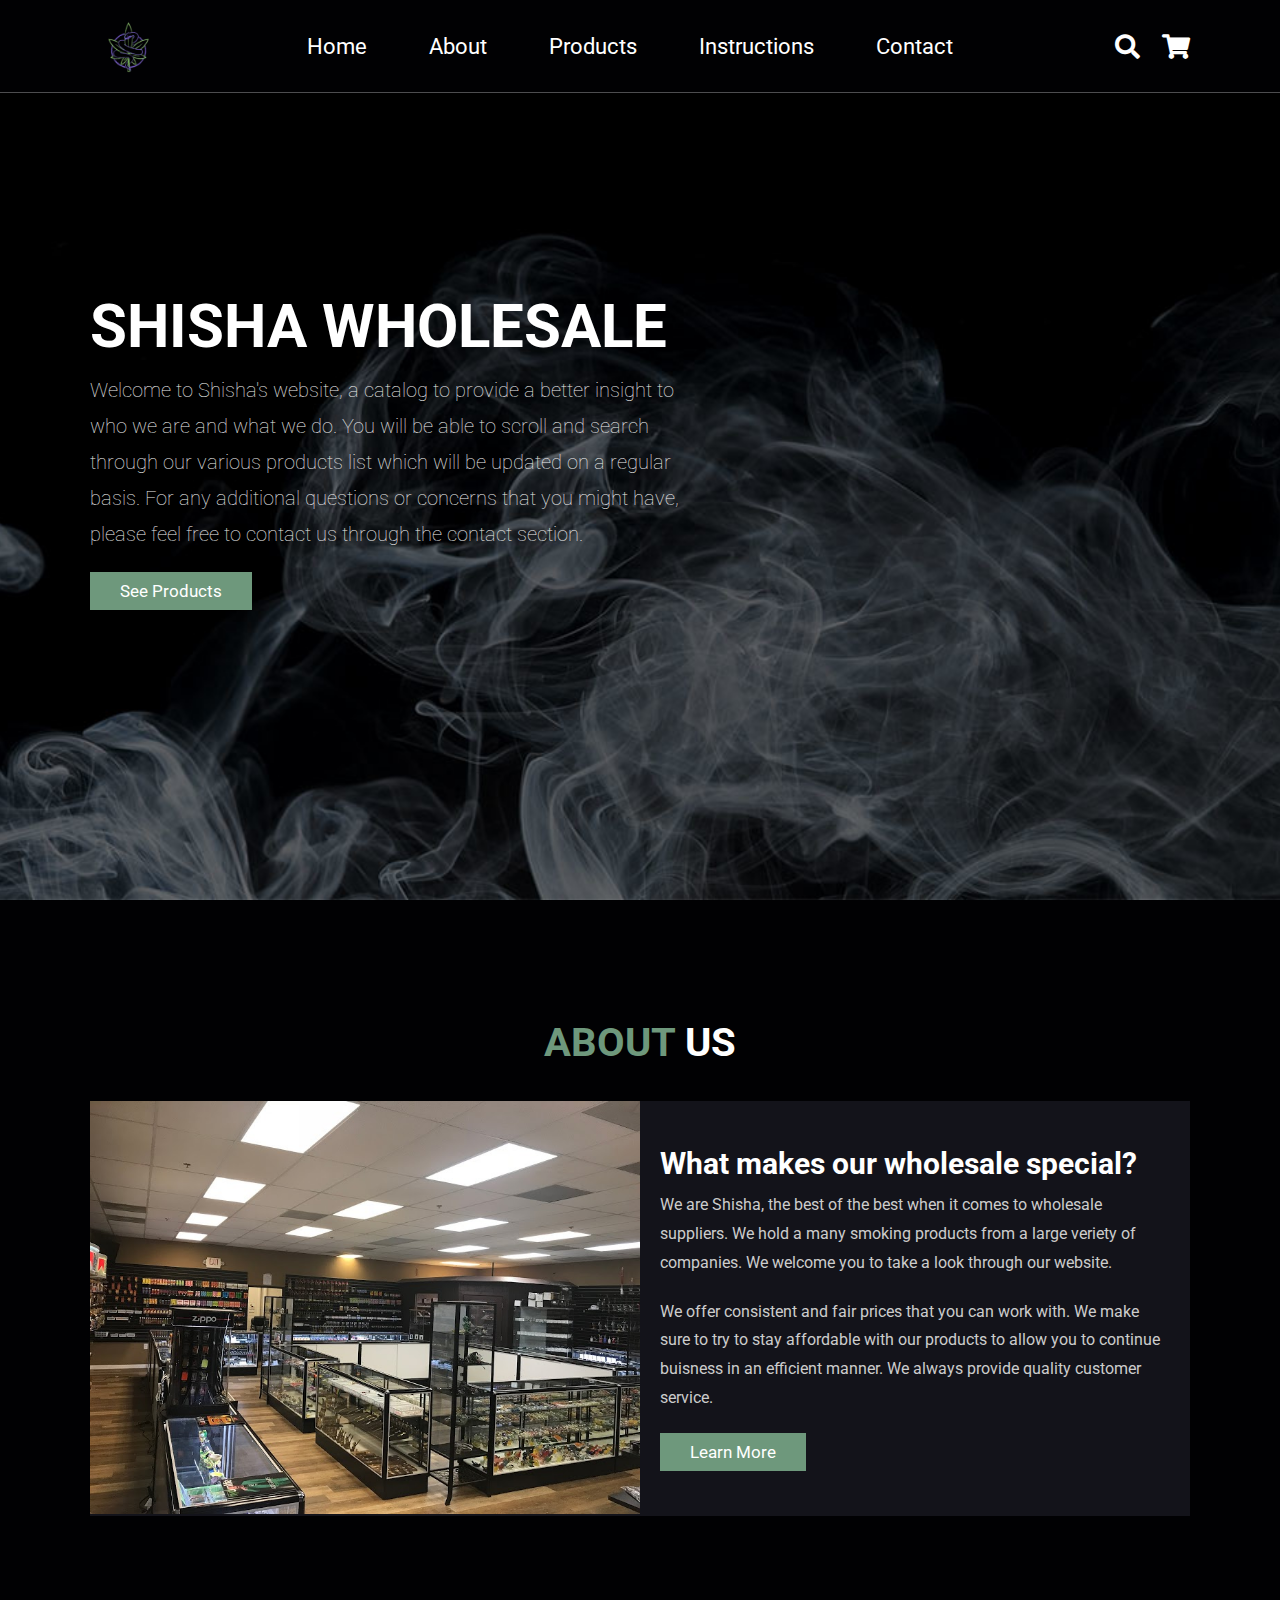
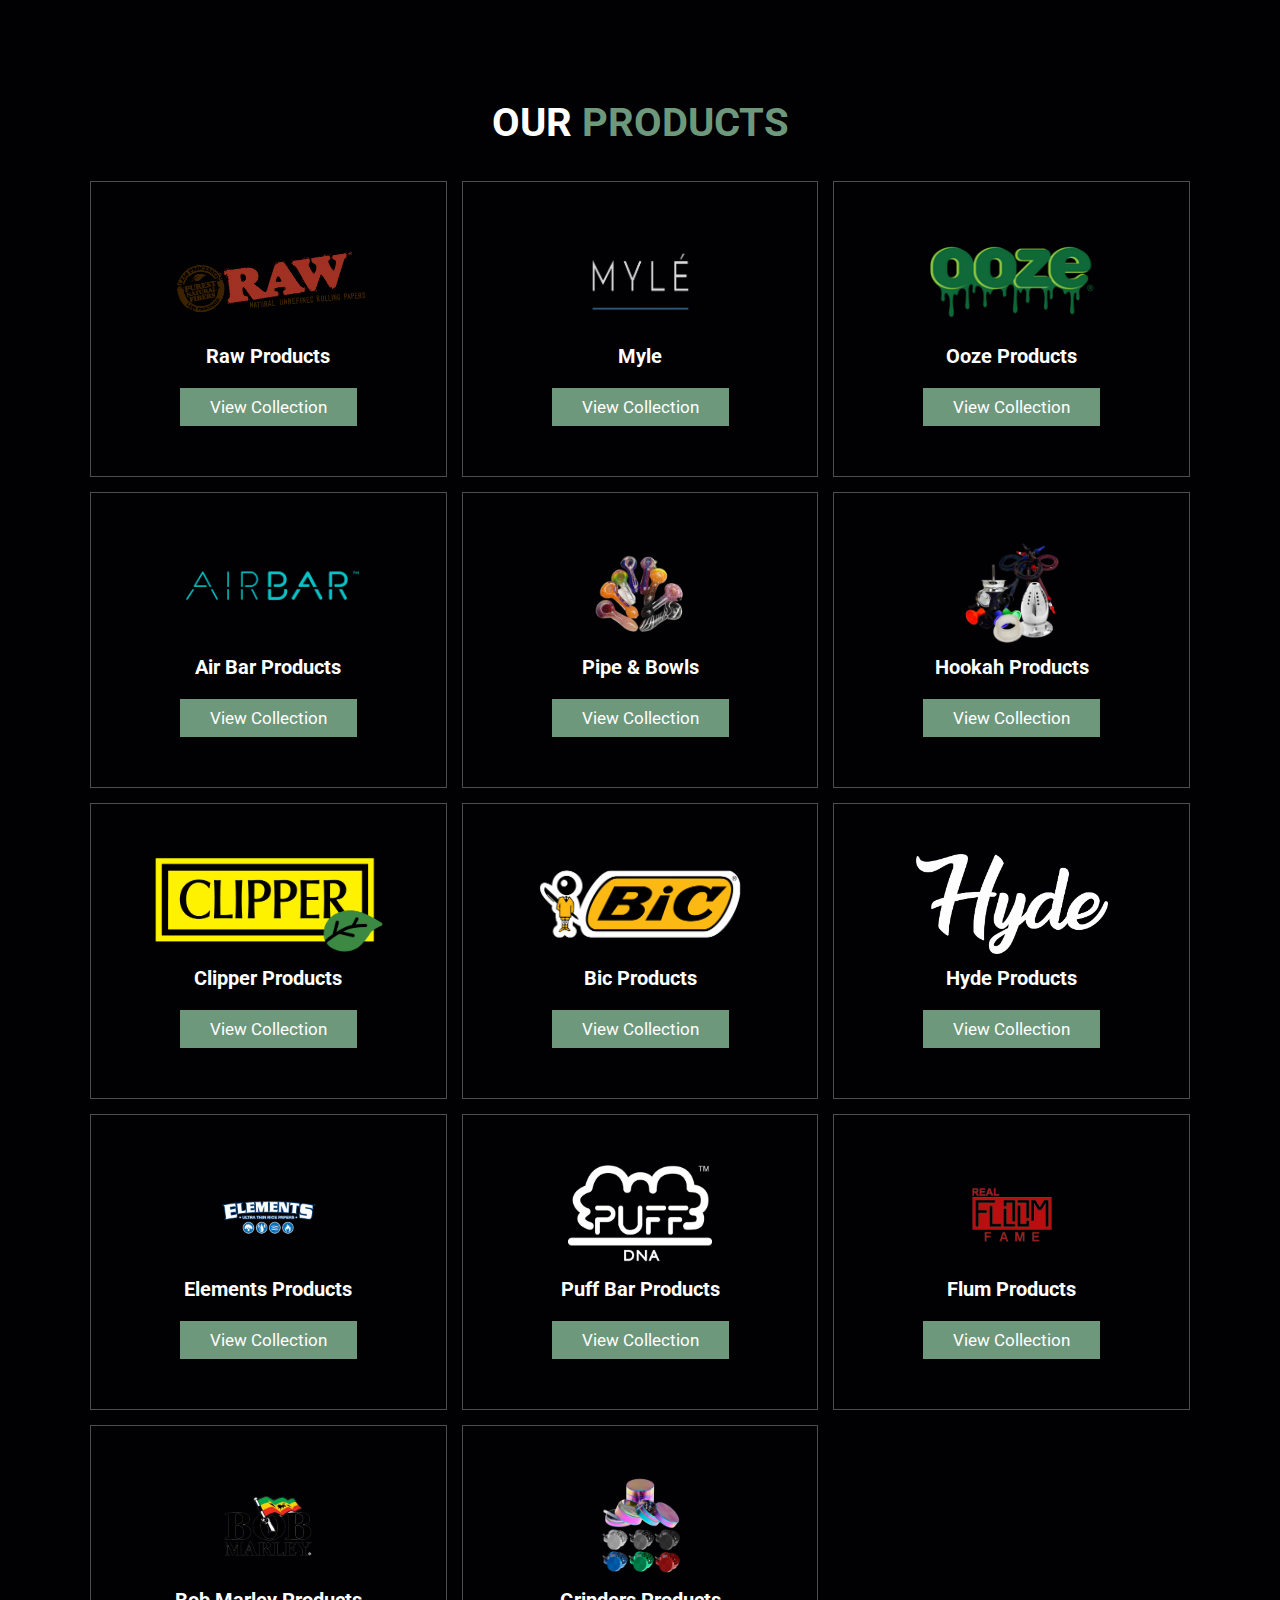
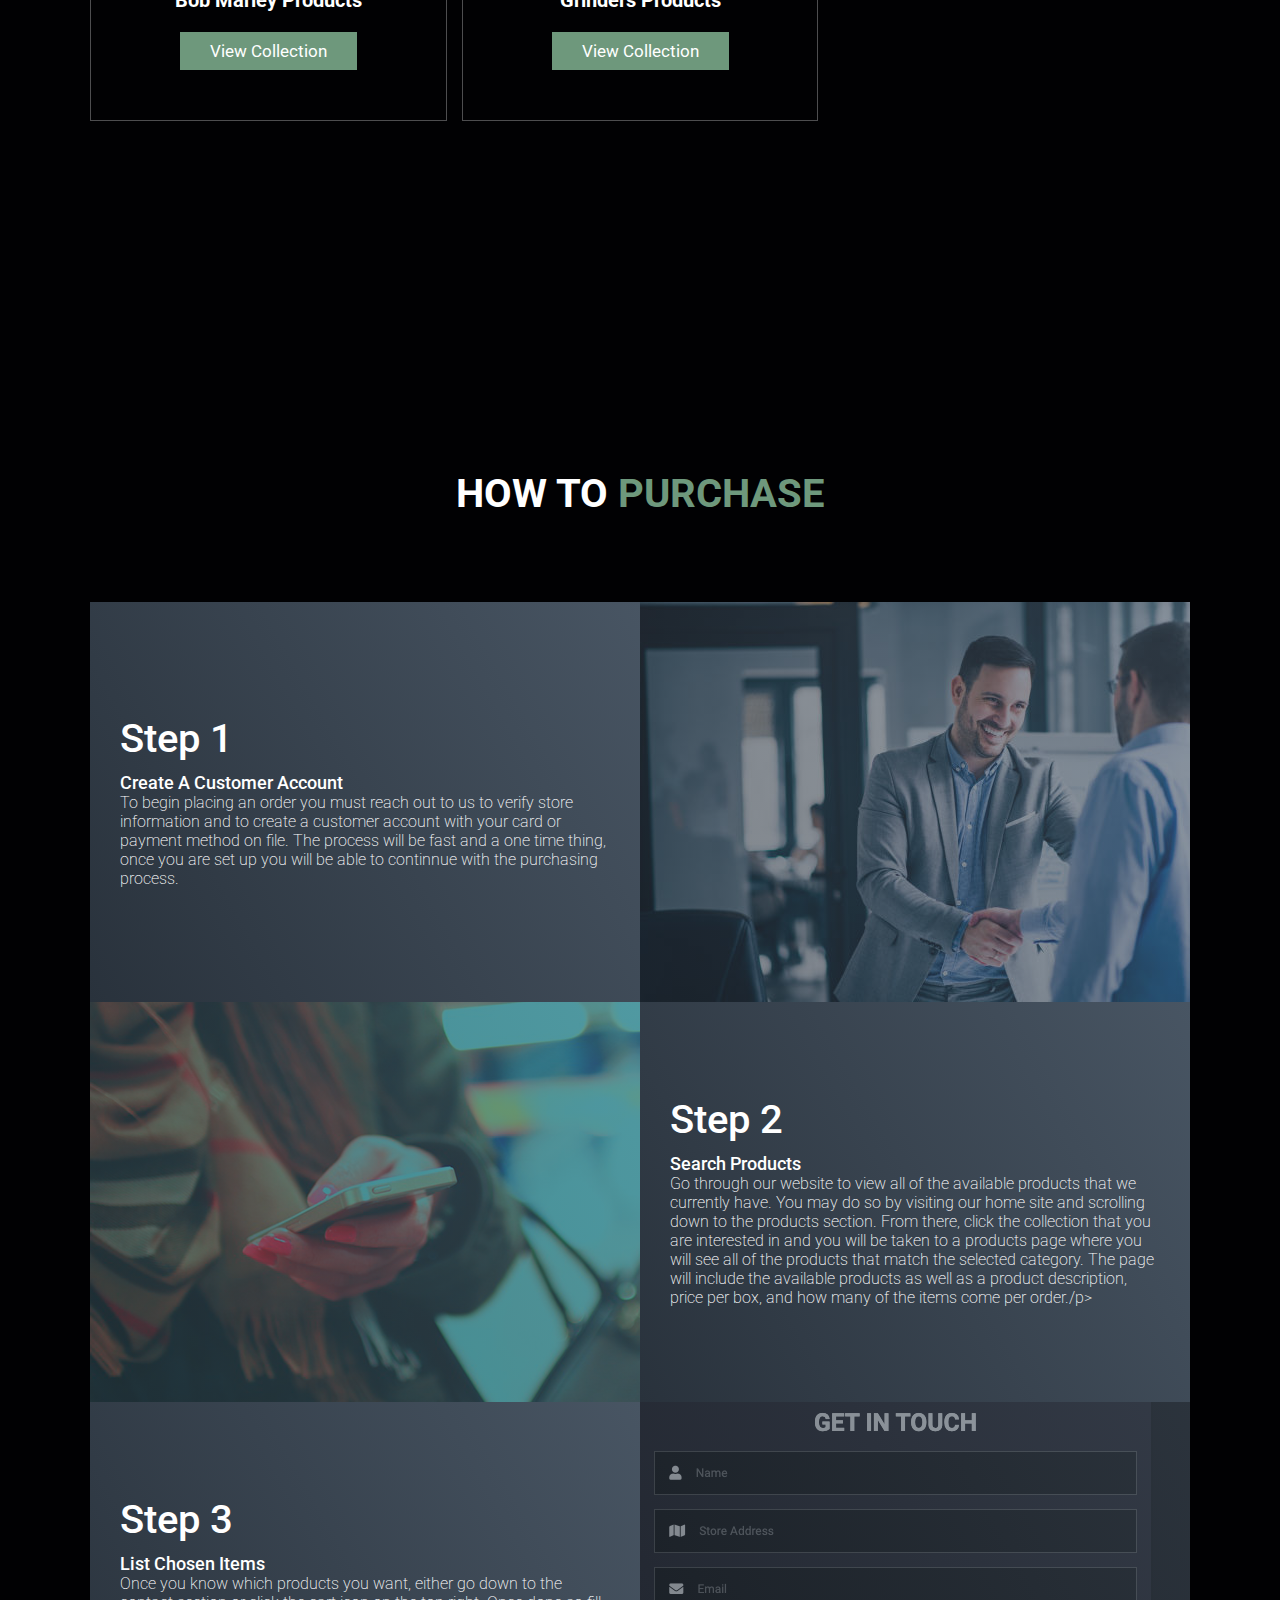
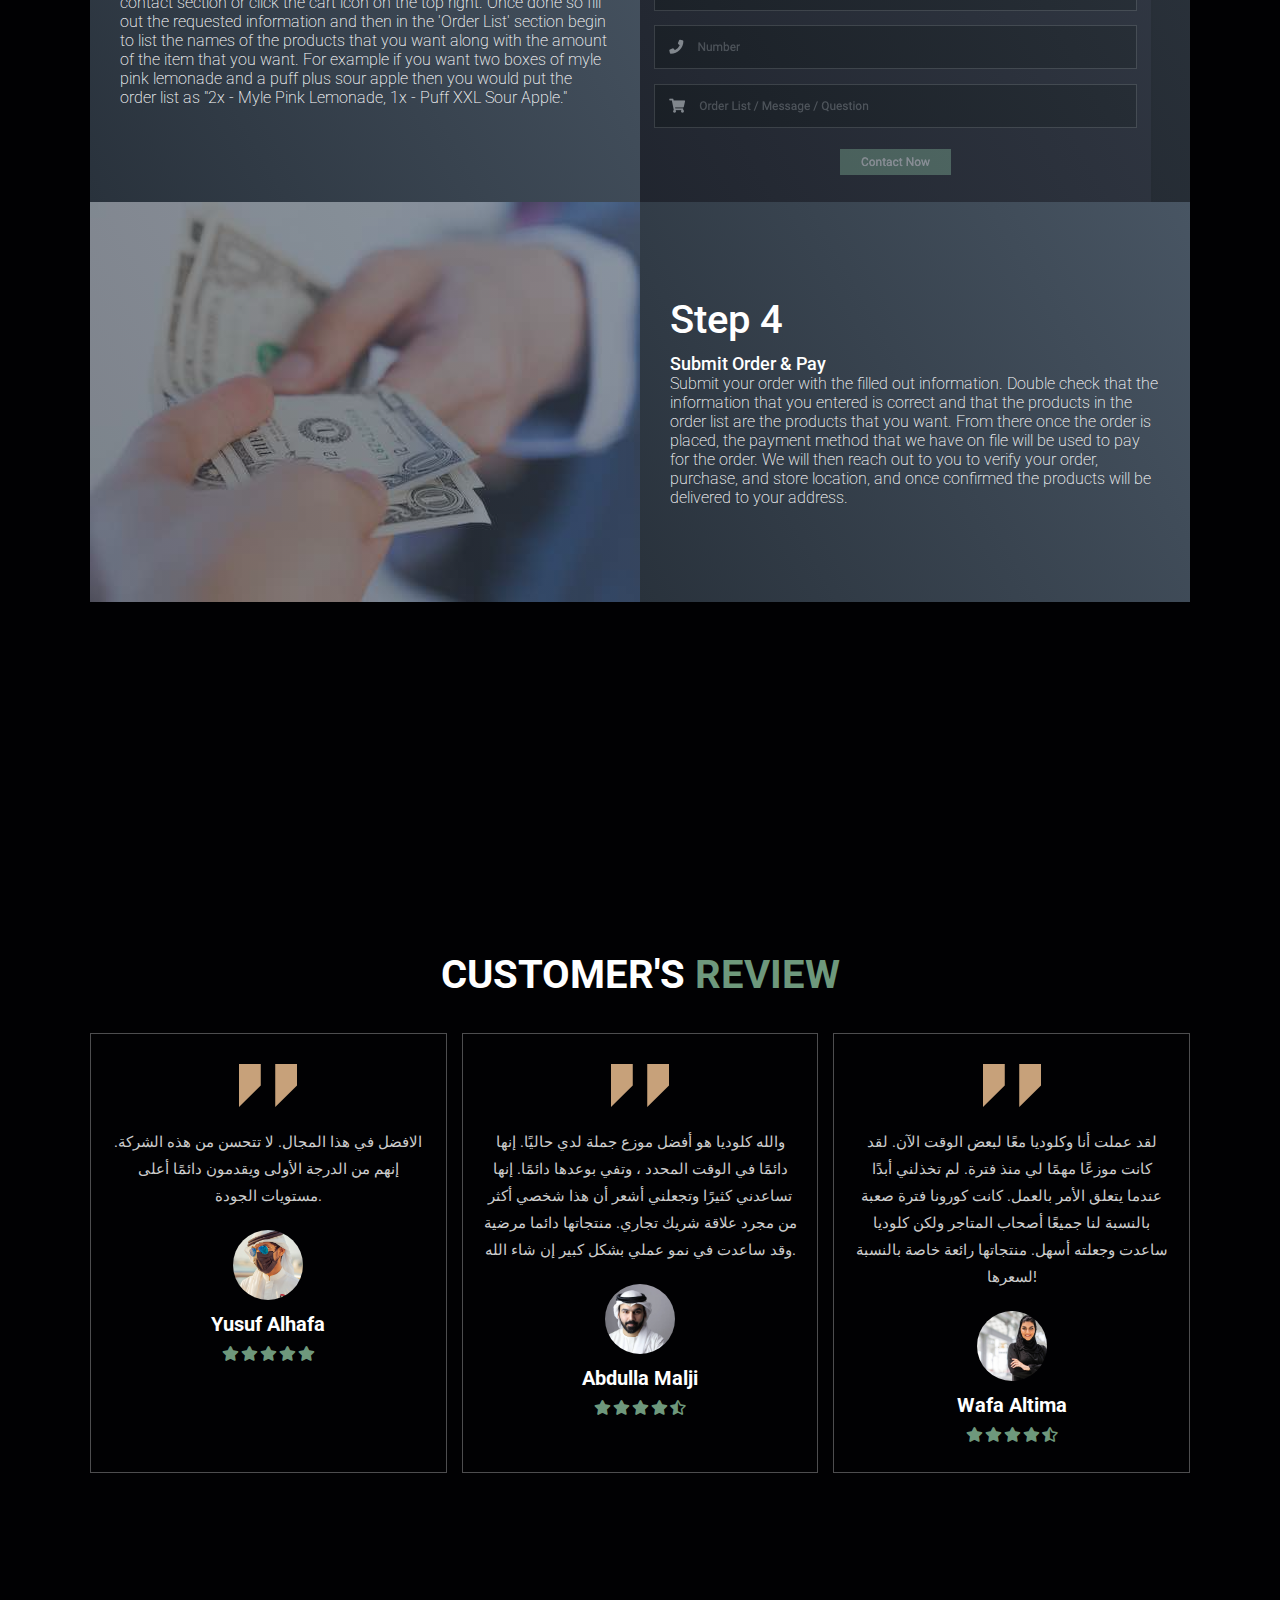
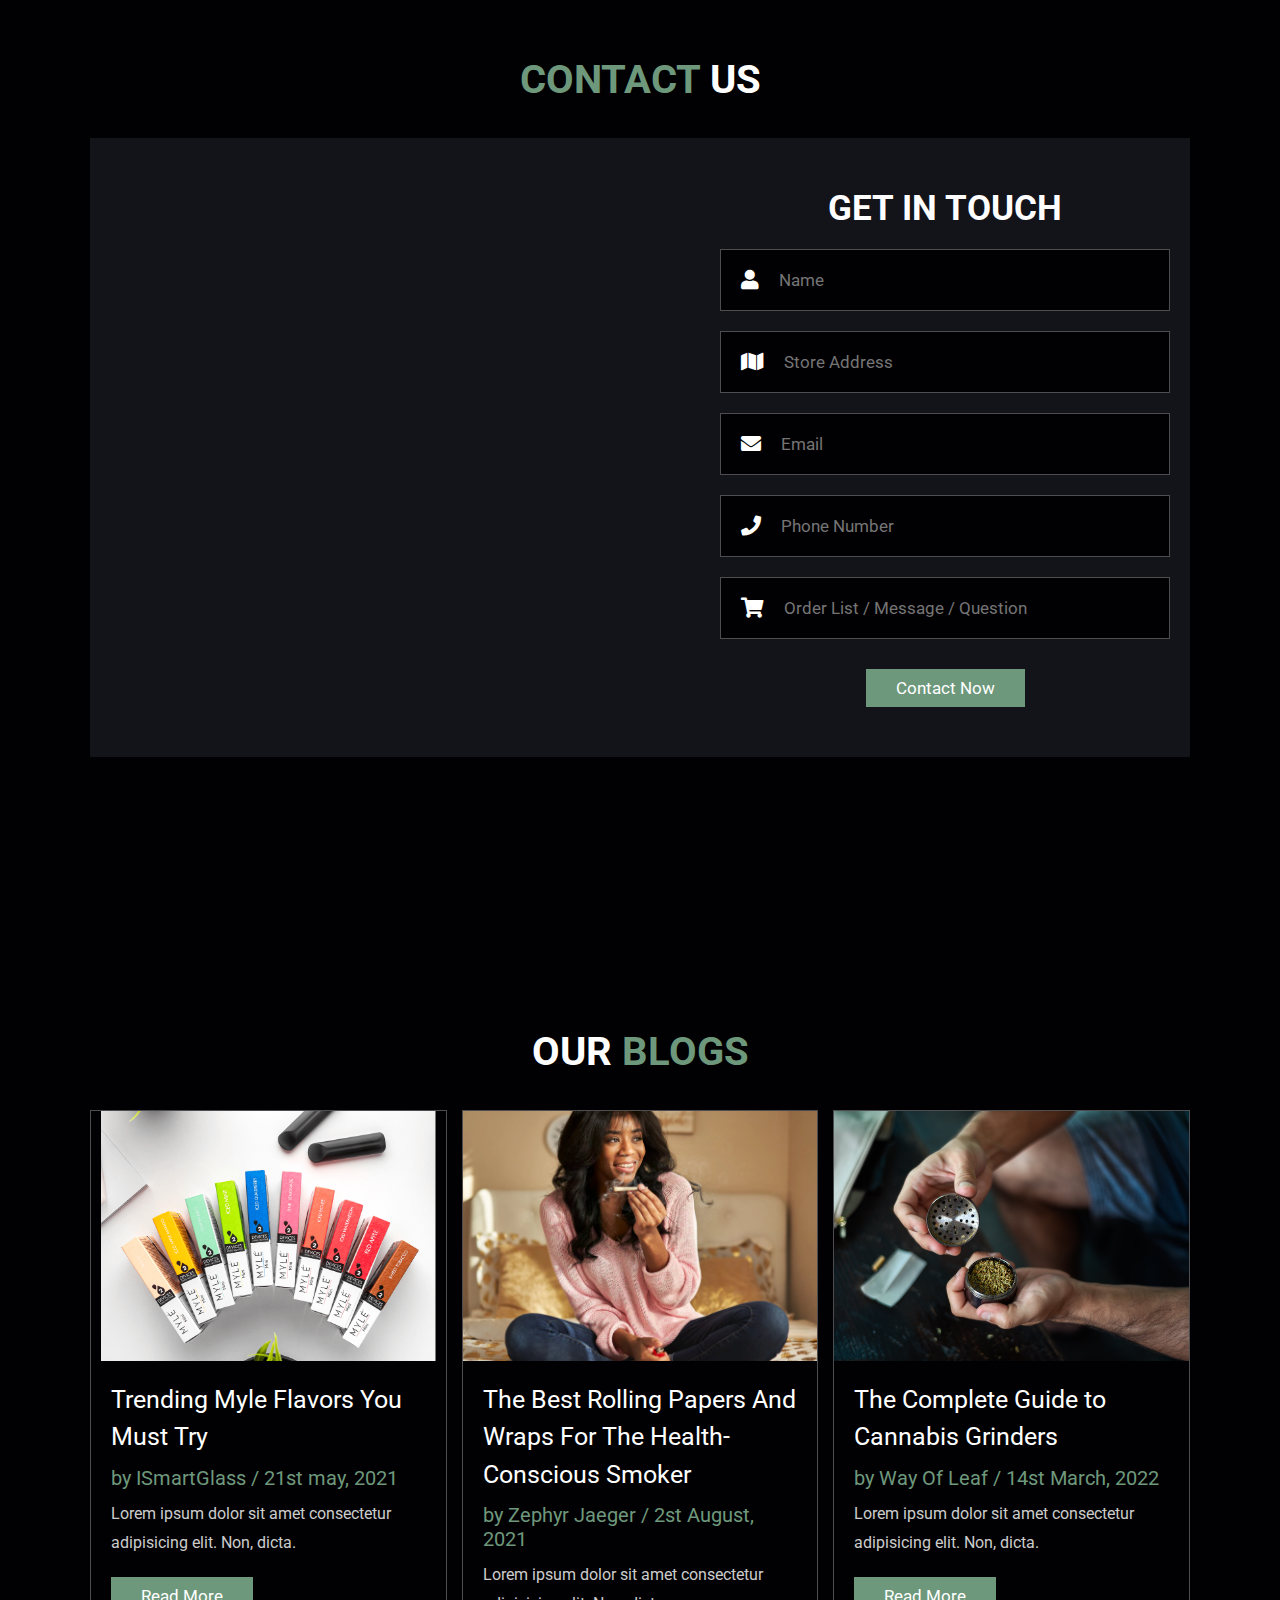
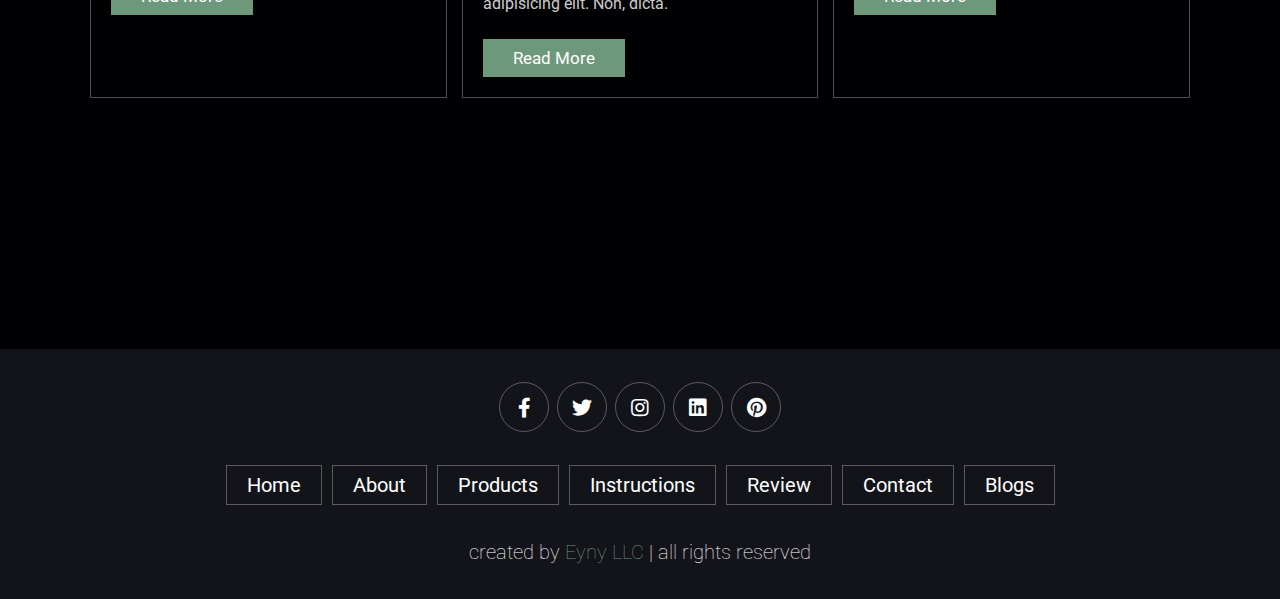
<file: index.html>
<!DOCTYPE html>
<html lang="en">
<head>
    <meta charset="UTF-8">
    <meta http-equiv="X-UA-Compatible" content="IE=edge">
    <meta name="viewport" content="width=device-width, initial-scale=1.0">
    <title>Shisha</title>
    <!--=============== FAVICON ===============-->
    <link rel="shortcut icon" href="/images/Screen Shot 2022-04-08 at 2.55.51 PM.png" type="image/x-icon">

    <!-- font awesome cdn link  -->
    <link rel="stylesheet" href="https://cdnjs.cloudflare.com/ajax/libs/font-awesome/5.15.4/css/all.min.css">

    <!-- custom css file link  -->
    <link rel="stylesheet" href="css/style.css">

</head>
<body>
    
<!-- header section starts  -->

<header class="header">

    <a href="#" class="logo">
        <img src="images/Screen_Shot_2022-04-08_at_2.55.51_PM-removebg-preview.png" alt="">
    </a>

    <nav class="navbar">
        <a href="#home">Home</a>
        <a href="#about">About</a>
        <a href="#products">Products</a>
        <a href="#projects">Instructions</a>
        <a href="#contact">Contact</a>
    </nav>

    


    <div class="icons">
        <div class="fas fa-search" id="search-btn"></div>
        <div class="fas fa-shopping-cart" id="cart-btn"></div>
        <div class="fas fa-bars" id="menu-btn"></div>
    </div>

    <div class="search-form">
        <a href="#products"><label style="margin-left: 10px;" for="search-box" class="fas fa-search"></label></a>
        <input id="searchbar" onkeyup="search_products()" type="text"
        name="search" placeholder="Search Products">
    </div>



    <div class="cart-items-container">
        <form action="https://formspree.io/f/mbjwzgwl"
        method="POST">
            <h3 class="cart-title">Place Your Order</h3>

            
            <div class="inputBox cart-item cart-line">
                <span class="fas fa-user"></span>
                <input type="text" placeholder="Name" name="Name:">
            </div>
            <div class="inputBox cart-item cart-line">
                <span class="fas fa-envelope"></span>
                <input type="email" placeholder="Email" name="Email:">
            </div>
            <div class="inputBox cart-item cart-line">
                <span class="fas fa-phone"></span>
                <input type="number" placeholder="Phone Number" name="Phone Number:">
            </div>
            <div class="inputBox cart-item cart-line">
                <span class="fas fa-shopping-cart"></span>
                <textarea type="text" name="Order List:" placeholder="Order List  (Ex - 1x Mini Myle Pink Lemonade, 2x Puff XXL Sour Apple)"></textarea>
            </div>
            <input type="submit" value="Submit Order" class="btn">
        </form>
    </div>
                
</header>

<!-- header section ends -->

<!-- home section starts  -->

<section class="home" id="home">

    <div class="content">
        <h3>Shisha Wholesale</h3>
        <p> Welcome to Shisha's website, a catalog to provide a better insight to who we are and what we do. You will be able to scroll and search through our various products list which will be updated on a regular basis. For any additional questions or concerns that you might have, please feel free to contact us through the contact section.</p>
        <a href="#products" class="btn">See Products</a>
    </div>

</section>

<!-- home section ends -->
<br/><br/><br/><br/><br/><br/><br/><br/><br/>
<!-- about section starts  -->

<section class="about" id="about">

    <h1 class="heading"> <span>about</span> us </h1>

    <div class="row">

        <div class="image">
            <img src="images/deliphoto.jpeg" alt="">
        </div>

        <div class="content">
            <h3>What makes our wholesale special?</h3>
            <p>We are Shisha, the best of the best when it comes to wholesale suppliers. We hold a many smoking products from a large veriety of companies. We welcome you to take a look through our website.</p>
            <p>We offer consistent and fair prices that you can work with. We make sure to try to stay affordable with our products to allow you to continue buisness in an efficient manner. We always provide quality customer service.</p>
            
            <a href="#" class="btn">Learn More</a>
        </div>

    </div>

</section>

<!-- about section ends -->
<br/><br/><br/><br/><br/><br/><br/><br/><br/><br/><br/><br/><br/>
<!-- menu section starts  -->

<section class="menu" id="products">

    <h1 class="heading"> our <span>Products</span> </h1>

    <div class="box-container">

        <div class="box">
            <img src="images/raworganiclogo.png" alt="raw rolling paper raw pipe cleaner raw black rolling paper black raw cones raw 2 roller raw hemp wick">
            <h3>Raw Products</h3>
            <a href="raw.html" class="btn productbtn">View Collection</a>
        </div>

        <div class="box">
            <img src="images/mylelogomain-removebg-preview.png" alt=" myle mini 2 myle pods myle nano myle starter kit myle drip">
            <h3>Myle</h3>
            <a href="myle.html" class="btn productbtn">View Collection</a>
        </div>

        <div class="box">
            <img src="images/oozelogo.png" alt="">
            <h3>Ooze Products</h3>
            <a href="ooze.html" class="btn productbtn">View Collection</a>
        </div>

        <div class="box">
            <img src="images/airlogologo1.png" alt="air bar box air bar diamond air bar lux air bar max">
            <h3>Air Bar Products</h3>
            <a href="airbar.html" class="btn productbtn">View Collection</a>
        </div>

        <div class="box">
            <img src="images/pipesandbowls.png" alt="">
            <h3>Pipe & Bowls</h3>
            <a href="pipes&bowls.html" class="btn productbtn">View Collection</a>
        </div>

        <div class="box">
            <img src="images/hookahlogo.png" alt="">
            <h3>Hookah Products</h3>
            <a href="hookah.html" class="btn productbtn">View Collection</a>
        </div>

        <div class="box">
            <img src="images/Clipperlogo.png" alt="">
            <h3>Clipper Products</h3>
            <a href="clipper.html" class="btn productbtn">View Collection</a>
        </div>

        <div class="box">
            <img src="images/biclogo.png" alt="">
            <h3>Bic Products</h3>
            <a href="#" class="btn productbtn">View Collection</a>
        </div>


        <div class="box">
            <img src="images/hydelogo.png" alt="">
            <h3>Hyde Products</h3>
            <a href="hyde.html" class="btn productbtn">View Collection</a>
        </div>

        <div class="box">
            <img src="images/elementslogo.png" alt="">
            <h3>Elements Products</h3>
            <a href="#" class="btn productbtn">View Collection</a>
        </div>

        <div class="box">
            <img src="images/puffbarlogo.png" alt="">
            <h3>Puff Bar Products</h3>
            <a href="#" class="btn productbtn">View Collection</a>
        </div>

        <div class="box">
            <img src="images/realfloomfame-removebg-preview.png" alt="">
            <h3>Flum Products</h3>
            <a href="#" class="btn productbtn">View Collection</a>
        </div>

        <div class="box">
            <img src="images/bobmarleylogo.png" alt="">
            <h3>Bob Marley Products</h3>
            <a href="#" class="btn productbtn">View Collection</a>
        </div>

        <div class="box">
            <img src="images/weedgrinders-removebg-preview.png" alt="">
            <h3>Grinders Products</h3>
            <a href="#" class="btn productbtn">View Collection</a>
        </div>

    </div>

</section>

<br/><br/><br/><br/><br/><br/><br/><br/><br/><br/><br/><br/><br/>
<br/><br/><br/><br/><br/><br/>
<!-- Steps Section -->
<section id="projects">
    <div class="projects container">
      <div class="projects-header">
        <h1 class="heading"> How To <span>Purchase</span> </h1>
    </div>
      <div class="all-projects">
        <div class="project-item">
          <div class="project-info">
            <h1>Step 1</h1>
            <h2>Create A Customer Account</h2>
            <p>To begin placing an order you must reach out to us to verify store information and to create a customer account with your card or payment method on file. The process will be fast and a one time thing, once you are set up you will be able to continnue with the purchasing process. </p>
          </div>
          <div class="project-img">
            <img src="./images/handshake-steps1.jpeg" alt="img">
          </div>
        </div>
        <div class="project-item">
          <div class="project-info">
            <h1>Step 2</h1>
            <h2>Search Products</h2>
            <p>Go through our website to view all of the available products that we currently have. You may do so by visiting our home site and scrolling down to the products section. From there, click the collection that you are interested in and you will be taken to a products page where you will see all of the products that match the selected category. The page will include the available products as well as a product description, price per box, and how many of the items come per order./p>
          </div>
          <div class="project-img">
            <img src="./images/man-scrolling-steps4.png" alt="img">
          </div>
        </div>
        <div class="project-item">
          <div class="project-info">
            <h1>Step 3</h1>
            <h2>List Chosen Items</h2>
            <p>Once you know which products you want, either go down to the contact section or click the cart icon on the top right. Once done so fill out the requested information and then in the 'Order List' section begin to list the names of the products that you want along with the amount of the item that you want. For example if you want two boxes of myle pink lemonade and a puff plus sour apple then you would put the order list as "2x - Myle Pink Lemonade, 1x - Puff XXL Sour Apple."</p>
          </div>
          <div class="project-img">
            <img src="./images/orderscreenshot9.png" alt="img">
          </div>
        </div>
        <div class="project-item">
          <div class="project-info">
            <h1>Step 4</h1>
            <h2>Submit Order & Pay</h2>
            <p>Submit your order with the filled out information. Double check that the information that you entered is correct and that the products in the order list are the products that you want. From there once the order is placed, the payment method that we have on file will be used to pay for the order. We will then reach out to you to verify your order, purchase, and store location, and once confirmed the products will be delivered to your address. </p>
          </div>
          <div class="project-img">
            <img src="./images/payment-steps2.jpeg" alt="img">
          </div>
        </div>
       
      </div>
    </div>
  </section>

 <!-- End Steps Section -->

<br/><br/><br/><br/><br/><br/><br/><br/><br/><br/><br/><br/><br/>
<br/><br/><br/><br/><br/><br/>

<!-- review section starts  -->

<section class="review" id="review">

    <h1 class="heading"> customer's <span>review</span> </h1>

    <div class="box-container">

        <div class="box">
            <img src="images/quote-img.png" alt="" class="quote">
            <p>الافضل في هذا المجال. لا تتحسن من هذه الشركة. إنهم من الدرجة الأولى ويقدمون دائمًا أعلى مستويات الجودة.</p>
            <img src="images/arabpfp2.jpeg" class="user" alt="">
            <h3>Yusuf Alhafa</h3>
            <div class="stars">
                <i class="fas fa-star"></i>
                <i class="fas fa-star"></i>
                <i class="fas fa-star"></i>
                <i class="fas fa-star"></i>
                <i class="fas fa-star"></i>
            </div>
        </div>

        <div class="box">
            <img src="images/quote-img.png" alt="" class="quote">
            <p>والله كلوديا هو أفضل موزع جملة لدي حاليًا. إنها دائمًا في الوقت المحدد ، وتفي بوعدها دائمًا. إنها تساعدني كثيرًا وتجعلني أشعر أن هذا شخصي أكثر من مجرد علاقة شريك تجاري. منتجاتها دائما مرضية وقد ساعدت في نمو عملي بشكل كبير إن شاء الله.</p>
            <img src="images/arabpfp.jpeg" class="user" alt="">
            <h3>Abdulla Malji</h3>
            <div class="stars">
                <i class="fas fa-star"></i>
                <i class="fas fa-star"></i>
                <i class="fas fa-star"></i>
                <i class="fas fa-star"></i>
                <i class="fas fa-star-half-alt"></i>
            </div>
        </div>
        
        <div class="box">
            <img src="images/quote-img.png" alt="" class="quote">
            <p>لقد عملت أنا وكلوديا معًا لبعض الوقت الآن. لقد كانت موزعًا مهمًا لي منذ فترة. لم تخذلني أبدًا عندما يتعلق الأمر بالعمل. كانت كورونا فترة صعبة بالنسبة لنا جميعًا أصحاب المتاجر ولكن كلوديا ساعدت وجعلته أسهل. منتجاتها رائعة خاصة بالنسبة لسعرها!</p>
            <img src="images/arabwomanpfp.jpeg" class="user" alt="">
            <h3>Wafa Altima</h3>
            <div class="stars">
                <i class="fas fa-star"></i>
                <i class="fas fa-star"></i>
                <i class="fas fa-star"></i>
                <i class="fas fa-star"></i>
                <i class="fas fa-star-half-alt"></i>
            </div>
        </div>

    </div>

</section>

<!-- review section ends -->
<br/><br/><br/><br/><br/><br/><br/><br/><br/><br/><br/><br/><br/>

<!-- contact section starts  -->

<section class="contact" id="contact">

    <h1 class="heading"> <span>contact</span> us </h1>

    <div class="row">

        <div class="mapouter"><div class="gmap_canvas"><iframe width="600" height="500" id="gmap_canvas" src="https://maps.google.com/maps?q=1152%20Bronx%20River%20Ave,%20Bronx,%20NY%2010472&t=&z=13&ie=UTF8&iwloc=&output=embed" frameborder="0" scrolling="no" marginheight="0" marginwidth="0"></iframe><a href="https://123movies-to.org">123movies</a><br><style>.mapouter{position:relative;text-align:right;height:500px;width:600px;}</style><a href="https://www.embedgooglemap.net">google map widget for website</a><style>.gmap_canvas {overflow:hidden;background:none!important;height:500px;width:600px;}</style></div></div>       
         <form action="https://formspree.io/f/mbjwzgwl"
         method="POST">
            <h3>get in touch</h3>
            <div class="inputBox">
                <span class="fas fa-user"></span>
                <input type="text" placeholder="Name" name="Name:">
            </div>
            <div class="inputBox">
                <span class="fas fa-map"></span>
                <input type="text" placeholder="Store Address" Name="Store Address:">
            </div>
            <div class="inputBox">
                <span class="fas fa-envelope"></span>
                <input type="email" placeholder="Email" Name="Email Address:">
            </div>
            <div class="inputBox">
                <span class="fas fa-phone"></span>
                <input type="number" placeholder="Phone Number" Name="Phone Number:">
            </div>
            <div class="inputBox">
                <span class="fas fa-shopping-cart"></span>
                <input type="text" placeholder="Order List / Message / Question" Name="Order List / Message / Question:">
            </div>
            <input type="submit" value="Contact Now" class="btn">
        </form>

    </div>

</section>

<!-- contact section ends -->
<br/><br/><br/><br/><br/><br/><br/><br/><br/><br/><br/><br/><br/>
<br/><br/><br/><br/><br/><br/><br/><br/>

<!-- blogs section starts  -->

<section class="blogs" id="blogs">

    <h1 class="heading"> our <span>blogs</span> </h1>

    <div class="box-container">

        <div class="box">
            <div class="image">
                <img src="images/mylearticles.png" alt="">
            </div>
            <div class="content">
                <a href="https://ismartglass.ae/top-five-new-myle-flavors-to-try/" class="title">Trending Myle Flavors You Must Try</a>
                <span>by ISmartGlass / 21st may, 2021</span>
                <p>Lorem ipsum dolor sit amet consectetur adipisicing elit. Non, dicta.</p>
                <a href="https://ismartglass.ae/top-five-new-myle-flavors-to-try/" class="btn">Read More</a>
            </div>
        </div>

        <div class="box">
            <div class="image">
                <img src="images/smokingarticle.png" alt="">
            </div>
            <div class="content">
                <a href="https://marijuanapackaging.com/blogs/resources/best-rolling-papers-and-wraps-for-the-health-conscious-smoker" class="title">The Best Rolling Papers And Wraps For The Health-Conscious Smoker</a>
                <span>by Zephyr Jaeger / 2st August, 2021</span>
                <p>Lorem ipsum dolor sit amet consectetur adipisicing elit. Non, dicta.</p>
                <a href="https://marijuanapackaging.com/blogs/resources/best-rolling-papers-and-wraps-for-the-health-conscious-smoker" class="btn">Read More</a>
            </div>
        </div>

        <div class="box">
            <div class="image">
                <img src="images/grinderarticle.jpeg" alt="">
            </div>
            <div class="content">
                <a href="https://wayofleaf.com/blog/the-complete-guide-to-cannabis-grinders" class="title">The Complete Guide to Cannabis Grinders</a>
                <span>by Way Of Leaf / 14st March, 2022</span>
                <p>Lorem ipsum dolor sit amet consectetur adipisicing elit. Non, dicta.</p>
                <a href="https://wayofleaf.com/blog/the-complete-guide-to-cannabis-grinders" class="btn">Read More</a>
            </div>
        </div>

    </div>

</section>

<!-- blogs section ends -->
<br/><br/><br/><br/><br/><br/><br/><br/><br/><br/><br/><br/><br/>
<br/><br/><br/><br/><br/><br/><br/><br/>

<!-- footer section starts  -->

<section class="footer">

    <div class="share">
        <a href="#" class="fab fa-facebook-f"></a>
        <a href="#" class="fab fa-twitter"></a>
        <a href="#" class="fab fa-instagram"></a>
        <a href="#" class="fab fa-linkedin"></a>
        <a href="#" class="fab fa-pinterest"></a>
    </div>

    <div class="links">
        <a href="#home">Home</a>
        <a href="#about">About</a>
        <a href="#products">Products</a>
        <a href="#projects">Instructions</a>
        <a href="#review">Review</a>
        <a href="#contact">Contact</a>
        <a href="#blogs">Blogs</a>
    </div>

    <div class="credit">created by <span>Eyny LLC</span> | all rights reserved</div>

</section>

<!-- footer section ends -->






<!-- custom js file link  -->
<script src="js/script.js"></script>

</body>
</html>
</file>
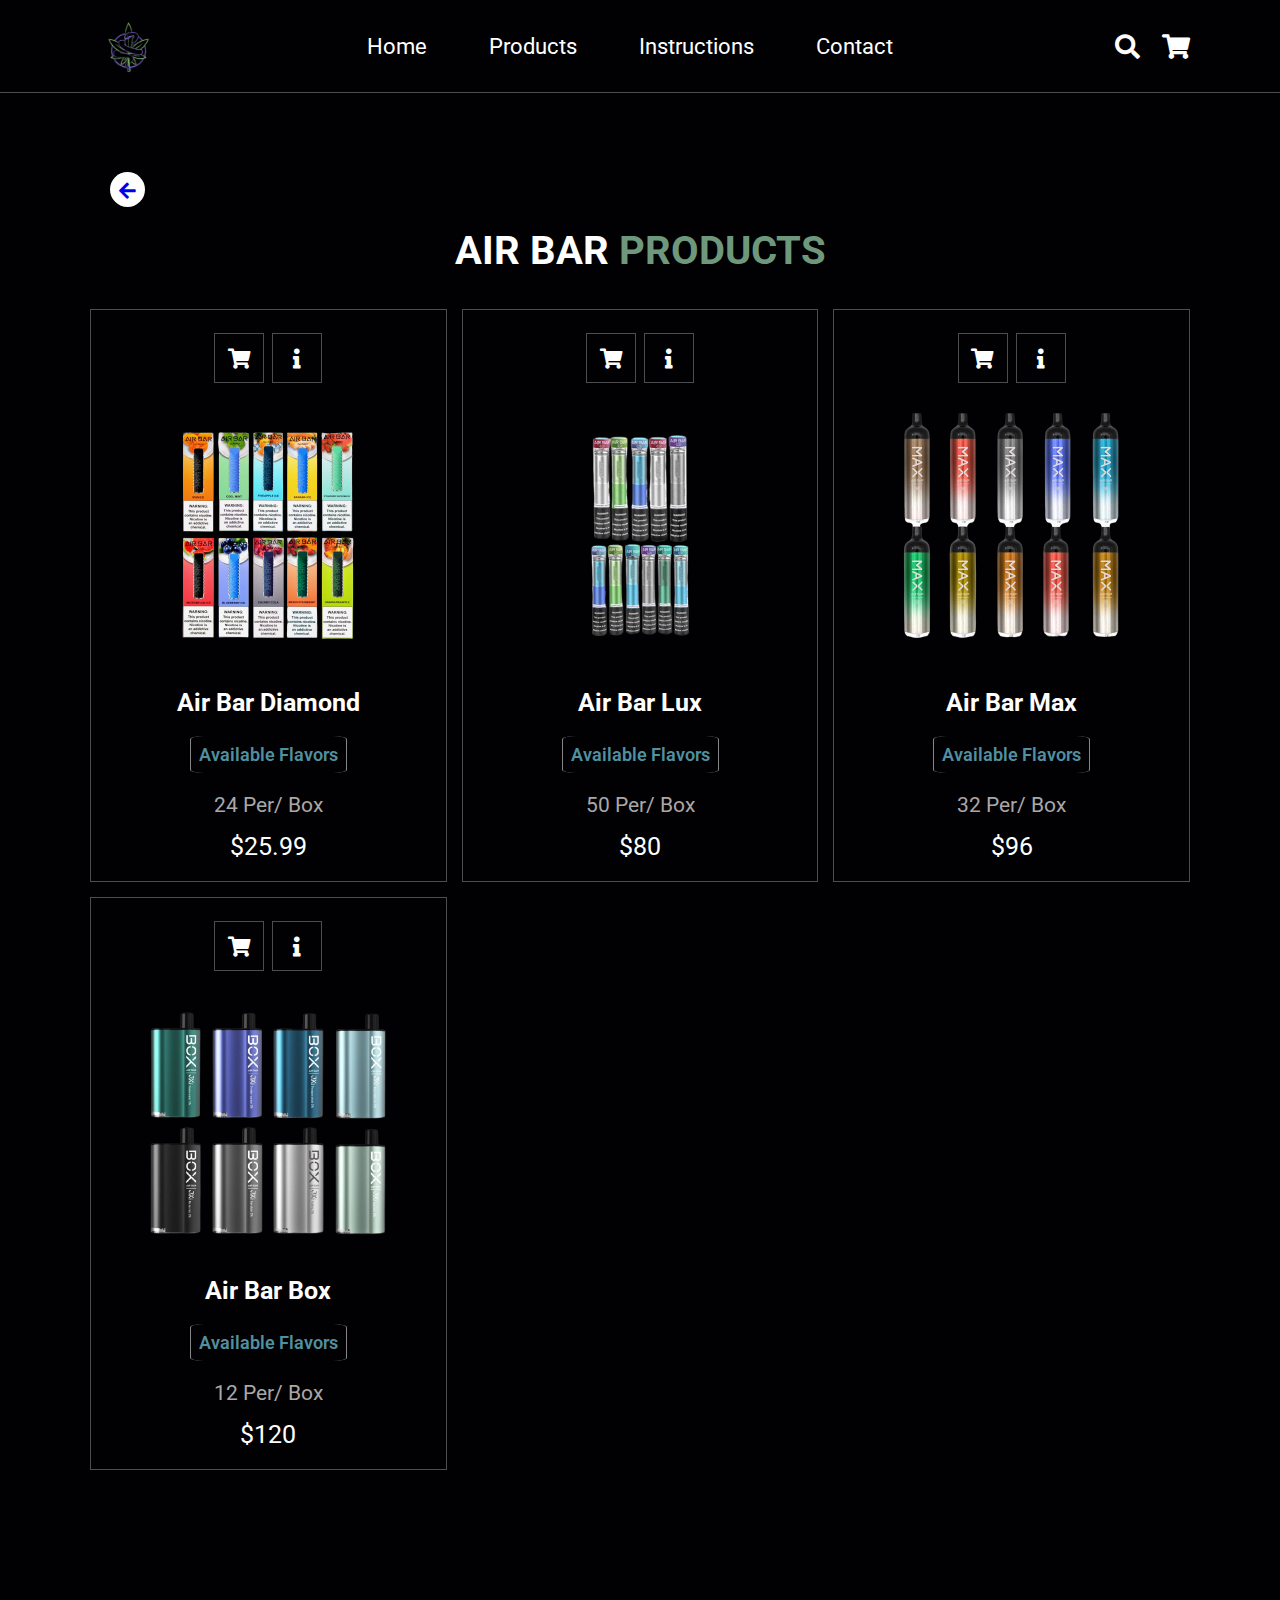
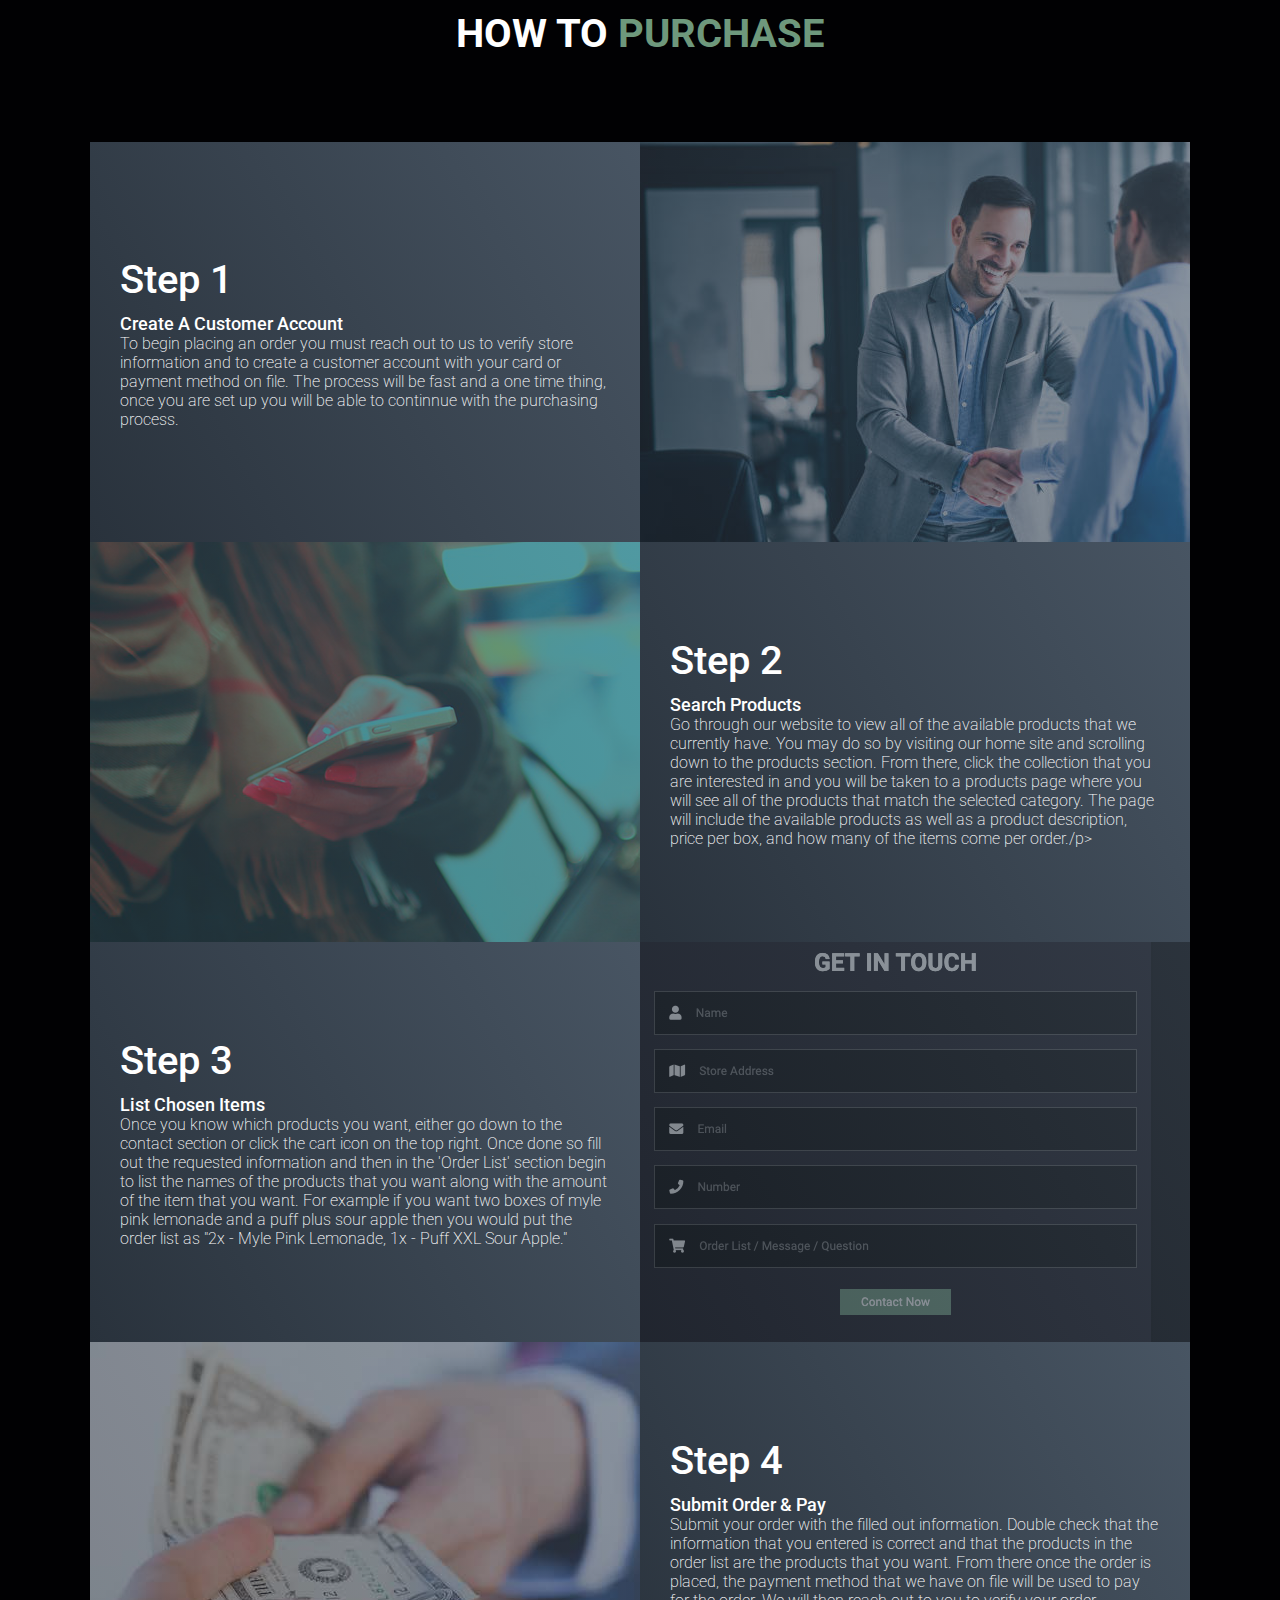
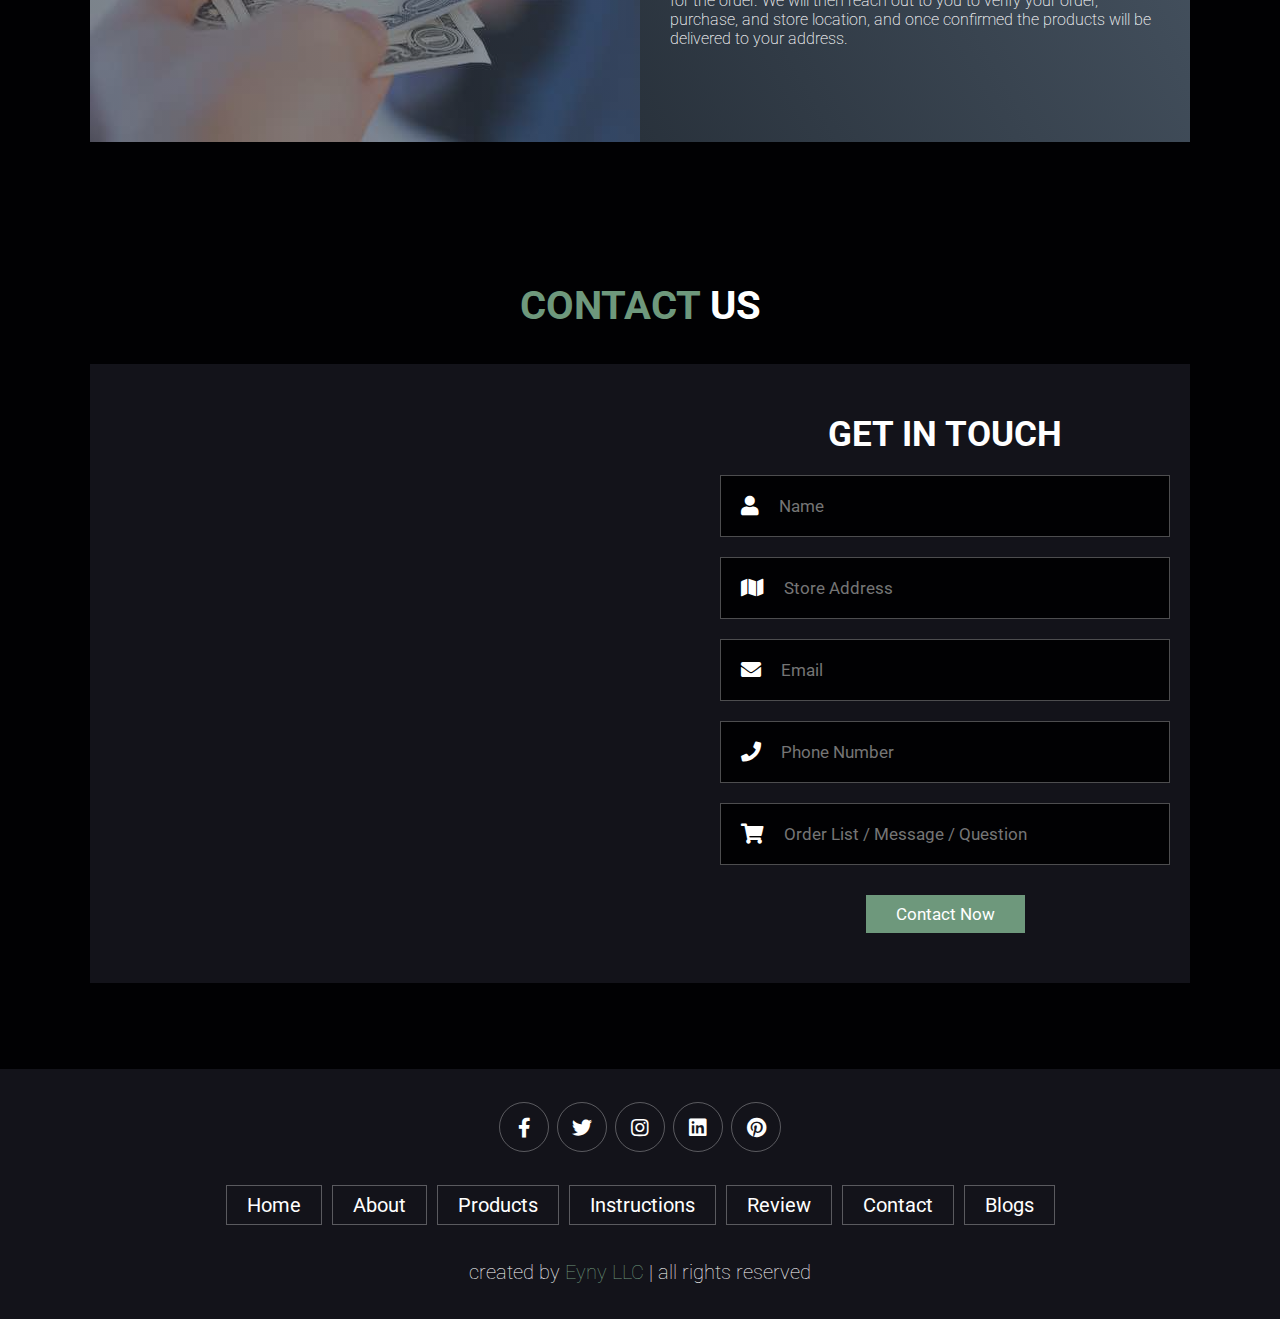
<file: airbar.html>
<!DOCTYPE html>
<html lang="en">
<head>
    <meta charset="UTF-8">
    <meta http-equiv="X-UA-Compatible" content="IE=edge">
    <meta name="viewport" content="width=device-width, initial-scale=1.0">
    <title>Air Bar Products</title>

    <!-- font awesome cdn link  -->
    <link rel="stylesheet" href="https://cdnjs.cloudflare.com/ajax/libs/font-awesome/5.15.4/css/all.min.css">

    <link rel="shortcut icon" href="/images/Screen Shot 2022-04-08 at 2.55.51 PM.png" type="image/x-icon">

    <!-- custom css file link  -->
    <link rel="stylesheet" href="css/style.css">

</head>
<body>
    
<!-- header section starts  -->

<header class="header">

     <a href="#" class="logo">
        <img src="images/Screen_Shot_2022-04-08_at_2.55.51_PM-removebg-preview.png" alt="">
    </a>

    <nav class="navbar">
        <a href="index.html">Home</a>
        <a href="#products">Products</a>
        <a href="#projects">Instructions</a>
        <a href="#contact">Contact</a>
    </nav>


    <div class="icons">
        <div class="fas fa-search" id="search-btn"></div>
        <div class="fas fa-shopping-cart" id="cart-btn"></div>
        <div class="fas fa-bars" id="menu-btn"></div>
    </div>

    <div class="search-form">
        <a href="#products"><label style="margin-left: 10px;" for="search-box" class="fas fa-search"></label></a>
        <input id="searchbar" onkeyup="search_products()" type="text"
        name="search" placeholder="Search Products">
    </div>

    
    <div class="cart-items-container">
      <form action="https://formspree.io/f/mbjwzgwl"
      method="POST">
          <h3 class="cart-title">Place Your Order</h3>

          
          <div class="inputBox cart-item cart-line">
              <span class="fas fa-user"></span>
              <input type="text" placeholder="Name" name="Name:">
          </div>
          <div class="inputBox cart-item cart-line">
              <span class="fas fa-envelope"></span>
              <input type="email" placeholder="Email" name="Email:">
          </div>
          <div class="inputBox cart-item cart-line">
              <span class="fas fa-phone"></span>
              <input type="number" placeholder="Phone Number" name="Phone Number:">
          </div>
          <div class="inputBox cart-item cart-line">
              <span class="fas fa-shopping-cart"></span>
              <textarea type="text" name="Order List:" placeholder="Order List  (Ex - 1x Mini Myle Pink Lemonade, 2x Puff XXL Sour Apple)"></textarea>
          </div>
          <input type="submit" value="Submit Order" class="btn">
      </form>
  </div>

</header>

<!-- header section ends -->

<br /><br /><br /><br /><br /><br /><br /><br /><br /><br /><br /><br />



<!-- menu section ends -->

<section class="products" id="products">

    
    <a href="index.html#products">
        <div class="backbutton">
            <span class="fas fa-arrow-left"></span>
        </a>
        </div>
    

    <h1 class="heading"> Air Bar <span>products</span> </h1>

    <div class="box-container">

        <div class="box">
            <div class="icons"> 
                <a href="#contact" class="fas fa-shopping-cart"></a>
                <div class="popup" onclick="myPopupting()">
                    <span class="popuptext" id="myPopup">The Air Bar Diamond is a disposable vape pod device containing 1.8ML pod pre-filled with salt nic e-liquid. Allowing its users to enjoy a delicious vape with zero up-keep.</span>
                <a class="fas fa-info">
                  </a></div>
            </div>
            <div class="image imgzoom">
                <img src="images/Air Bar/AirBarDiamond-removebg-preview.png" alt="">
            </div>
            <div class="content">
                <h3>Air Bar Diamond</h3>
                 <br> <div class="dropdown">
                    <button onclick="DropDownMenu1()" class="dropbtn">Available Flavors</button>
                    <div id="myDropdown1" class="dropdown-content">
                      <a href="#">Mango</a>
                      <a href="#">Cool Mint</a>
                      <a href="#">Pineapple Ice</a>
                      <a href="#">Banana Ice</a>
                      <a href="#">Watermelon Ice</a>
                      <a href="#">Blueberry Ice</a>
                      <a href="#">Cherry Cola</a>
                      <a href="#">Mango Strawberry</a>
                      <a href="#">Banana Pineapple</a>
                    </div>
                  </div>                    

                <div class="stars products-amount">
                    <p>24 Per/ Box</p>
                </div>
                <div class="price">$25.99</div>
            </div>
        </div>

        <div class="box">
            <div class="icons"> 
                <a href="#contact" class="fas fa-shopping-cart"></a>
                <div class="popup" onclick="myPopupting1()">
                    <span class="popuptext" id="myPopup1">The Air Bar LUX Disposable is a light-up edition device, pre-filled with 2.7ml of salt-based e-liquid in a 50mg nicotine level and is available in variety of flavors. Each device features an estimated 1000 puffs and has a high capacity internal 500mAh battery which is to be disposed of once the life cycle is complete.</span>
                <a class="fas fa-info">
                  </a></div>
            </div>
            <div class="image imgzoom">
                <img src="images/Air Bar/AirBarLux-removebg-preview.png" alt="">
            </div>
            <div class="content">
                <h3>Air Bar Lux</h3>
                <br> <div class="dropdown">
                    <button onclick="DropDownMenu2()" class="dropbtn">Available Flavors</button>
                    <div id="myDropdown2" class="dropdown-content">
                      <a href="#">Banana Ice</a>
                      <a href="#">Blueberry Ice</a>
                      <a href="#">Banana Pineapple</a>
                    </div>
                  </div>     
                <div class="stars products-amount">
                    <p>50 Per/ Box</p>
                </div>
                <div class="price">$80</div>
            </div>
        </div>

        <div class="box">
            <div class="icons"> 
                <a href="#contact" class="fas fa-shopping-cart"></a>
                <div class="popup" onclick="myPopupting2()">
                    <span class="popuptext" id="myPopup2">The Air Bar Max uses a larger tank than the previous model, the Air Bar Lux and Diamond editions. The new Air Bar Max is filled with 6.5ml of nic salt vape juice and has a unique form factor that has a wide body and narrow mouthpiece. Each Air Bar Max vape flavor is available in a 20mg or 50mg nicotine strength.</span>
                <a class="fas fa-info">
                  </a></div>
            </div>
            <div class="image imgzoom">
                <img src="images/Air Bar/AirBarMax-removebg-preview.png" alt="">
            </div>
            <div class="content">
                <h3>Air Bar Max</h3>
                <br> <div class="dropdown">
                    <button onclick="DropDownMenu3()" class="dropbtn">Available Flavors</button>
                    <div id="myDropdown3" class="dropdown-content">
                      <a href="#">Cool Mint</a>
                      <a href="#">Banana Ice</a>
                      <a href="#">Watermelon Ice</a>
                      <a href="#">Blueberry Ice</a>
                    </div>
                  </div>   
                <div class="stars products-amount">
                    <p>32 Per/ Box</p>
                </div>
                <div class="price">$96</div>
            </div>
        </div>

        <div class="box">
            <div class="icons"> 
                <a href="#contact" class="fas fa-shopping-cart"></a>
                <div class="popup" onclick="myPopupting3()">
                    <span class="popuptext" id="myPopup3">The Air Bar Box Disposable E-Cig takes a different approach at disposable devices by implementing a semi box design with curved edges to fit comfortably in the hand while vaping. It contains 10.0 mL of nicotine salt e-juice and comes pre-charged and ready to vape right out of the packaging.</span>
                <a class="fas fa-info">
                  </a></div>
            </div>
            <div class="image imgzoom">
                <img src="images/Air Bar/airbarbox-removebg-preview.png" alt="">
            </div>
            <div class="content">
                <h3>Air Bar Box</h3>
                <br> <div class="dropdown">
                    <button onclick="DropDownMenu4()" class="dropbtn">Available Flavors</button>
                    <div id="myDropdown4" class="dropdown-content">
                      <a href="#">Banana Ice</a>
                      <a href="#">Watermelon Ice</a>
                      <a href="#">Cherry Cola</a>
                      <a href="#">Mango Strawberry</a>
                      <a href="#">Banana Pineapple</a>
                    </div>
                  </div>   
                <div class="stars products-amount">
                    <p>12 Per/ Box</p>
                </div>
                <div class="price">$120</div>
            </div>
        </div>

    </div>

</section>



<!-- Steps Section -->
<section id="projects">
    <div class="projects container">
      <div class="projects-header">
        <h1 class="heading"> How To <span>Purchase</span> </h1>
    </div>
      <div class="all-projects">
        <div class="project-item">
          <div class="project-info">
            <h1>Step 1</h1>
            <h2>Create A Customer Account</h2>
            <p>To begin placing an order you must reach out to us to verify store information and to create a customer account with your card or payment method on file. The process will be fast and a one time thing, once you are set up you will be able to continnue with the purchasing process. </p>
          </div>
          <div class="project-img">
            <img src="./images/handshake-steps1.jpeg" alt="img">
          </div>
        </div>
        <div class="project-item">
          <div class="project-info">
            <h1>Step 2</h1>
            <h2>Search Products</h2>
            <p>Go through our website to view all of the available products that we currently have. You may do so by visiting our home site and scrolling down to the products section. From there, click the collection that you are interested in and you will be taken to a products page where you will see all of the products that match the selected category. The page will include the available products as well as a product description, price per box, and how many of the items come per order./p>
          </div>
          <div class="project-img">
            <img src="./images/man-scrolling-steps4.png" alt="img">
          </div>
        </div>
        <div class="project-item">
          <div class="project-info">
            <h1>Step 3</h1>
            <h2>List Chosen Items</h2>
            <p>Once you know which products you want, either go down to the contact section or click the cart icon on the top right. Once done so fill out the requested information and then in the 'Order List' section begin to list the names of the products that you want along with the amount of the item that you want. For example if you want two boxes of myle pink lemonade and a puff plus sour apple then you would put the order list as "2x - Myle Pink Lemonade, 1x - Puff XXL Sour Apple."</p>
          </div>
          <div class="project-img">
            <img src="./images/orderscreenshot9.png" alt="img">
          </div>
        </div>
        <div class="project-item">
          <div class="project-info">
            <h1>Step 4</h1>
            <h2>Submit Order & Pay</h2>
            <p>Submit your order with the filled out information. Double check that the information that you entered is correct and that the products in the order list are the products that you want. From there once the order is placed, the payment method that we have on file will be used to pay for the order. We will then reach out to you to verify your order, purchase, and store location, and once confirmed the products will be delivered to your address. </p>
          </div>
          <div class="project-img">
            <img src="./images/payment-steps2.jpeg" alt="img">
          </div>
        </div>
       
      </div>
    </div>
  </section>

 <!-- End Steps Section -->



<!-- contact section starts  -->

<section class="contact" id="contact">

  <h1 class="heading"> <span>contact</span> us </h1>

  <div class="row">

      <div class="mapouter"><div class="gmap_canvas"><iframe width="600" height="500" id="gmap_canvas" src="https://maps.google.com/maps?q=1152%20Bronx%20River%20Ave,%20Bronx,%20NY%2010472&t=&z=13&ie=UTF8&iwloc=&output=embed" frameborder="0" scrolling="no" marginheight="0" marginwidth="0"></iframe><a href="https://123movies-to.org">123movies</a><br><style>.mapouter{position:relative;text-align:right;height:500px;width:600px;}</style><a href="https://www.embedgooglemap.net">google map widget for website</a><style>.gmap_canvas {overflow:hidden;background:none!important;height:500px;width:600px;}</style></div></div>       
       <form action="https://formspree.io/f/mbjwzgwl"
       method="POST">
          <h3>get in touch</h3>
          <div class="inputBox">
              <span class="fas fa-user"></span>
              <input type="text" placeholder="Name" name="Name:">
          </div>
          <div class="inputBox">
              <span class="fas fa-map"></span>
              <input type="text" placeholder="Store Address" Name="Store Address:">
          </div>
          <div class="inputBox">
              <span class="fas fa-envelope"></span>
              <input type="email" placeholder="Email" Name="Email Address:">
          </div>
          <div class="inputBox">
              <span class="fas fa-phone"></span>
              <input type="number" placeholder="Phone Number" Name="Phone Number:">
          </div>
          <div class="inputBox">
              <span class="fas fa-shopping-cart"></span>
              <input type="text" placeholder="Order List / Message / Question" Name="Order List / Message / Question:">
          </div>
          <input type="submit" value="Contact Now" class="btn">
      </form>

  </div>

</section>

<!-- contact section ends -->
<br/><br/><br/><br/><br/><br/>

<!-- footer section starts  -->

<section class="footer">

    <div class="share">
        <a href="#" class="fab fa-facebook-f"></a>
        <a href="#" class="fab fa-twitter"></a>
        <a href="#" class="fab fa-instagram"></a>
        <a href="#" class="fab fa-linkedin"></a>
        <a href="#" class="fab fa-pinterest"></a>
    </div>

    <div class="links">
        <a href="index.html">Home</a>
        <a href="index.html#about">About</a>
        <a href="#products">Products</a>
        <a href="#projects">Instructions</a>
        <a href="index.html#review">Review</a>
        <a href="#contact">Contact</a>
        <a href="index.html#blogs">Blogs</a>
    </div>

    <div class="credit">created by <span>Eyny LLC</span> | all rights reserved</div>

</section>

<!-- footer section ends -->

















<!-- custom js file link  -->
<script src="js/script.js"></script>

</body>
</html>
</file>
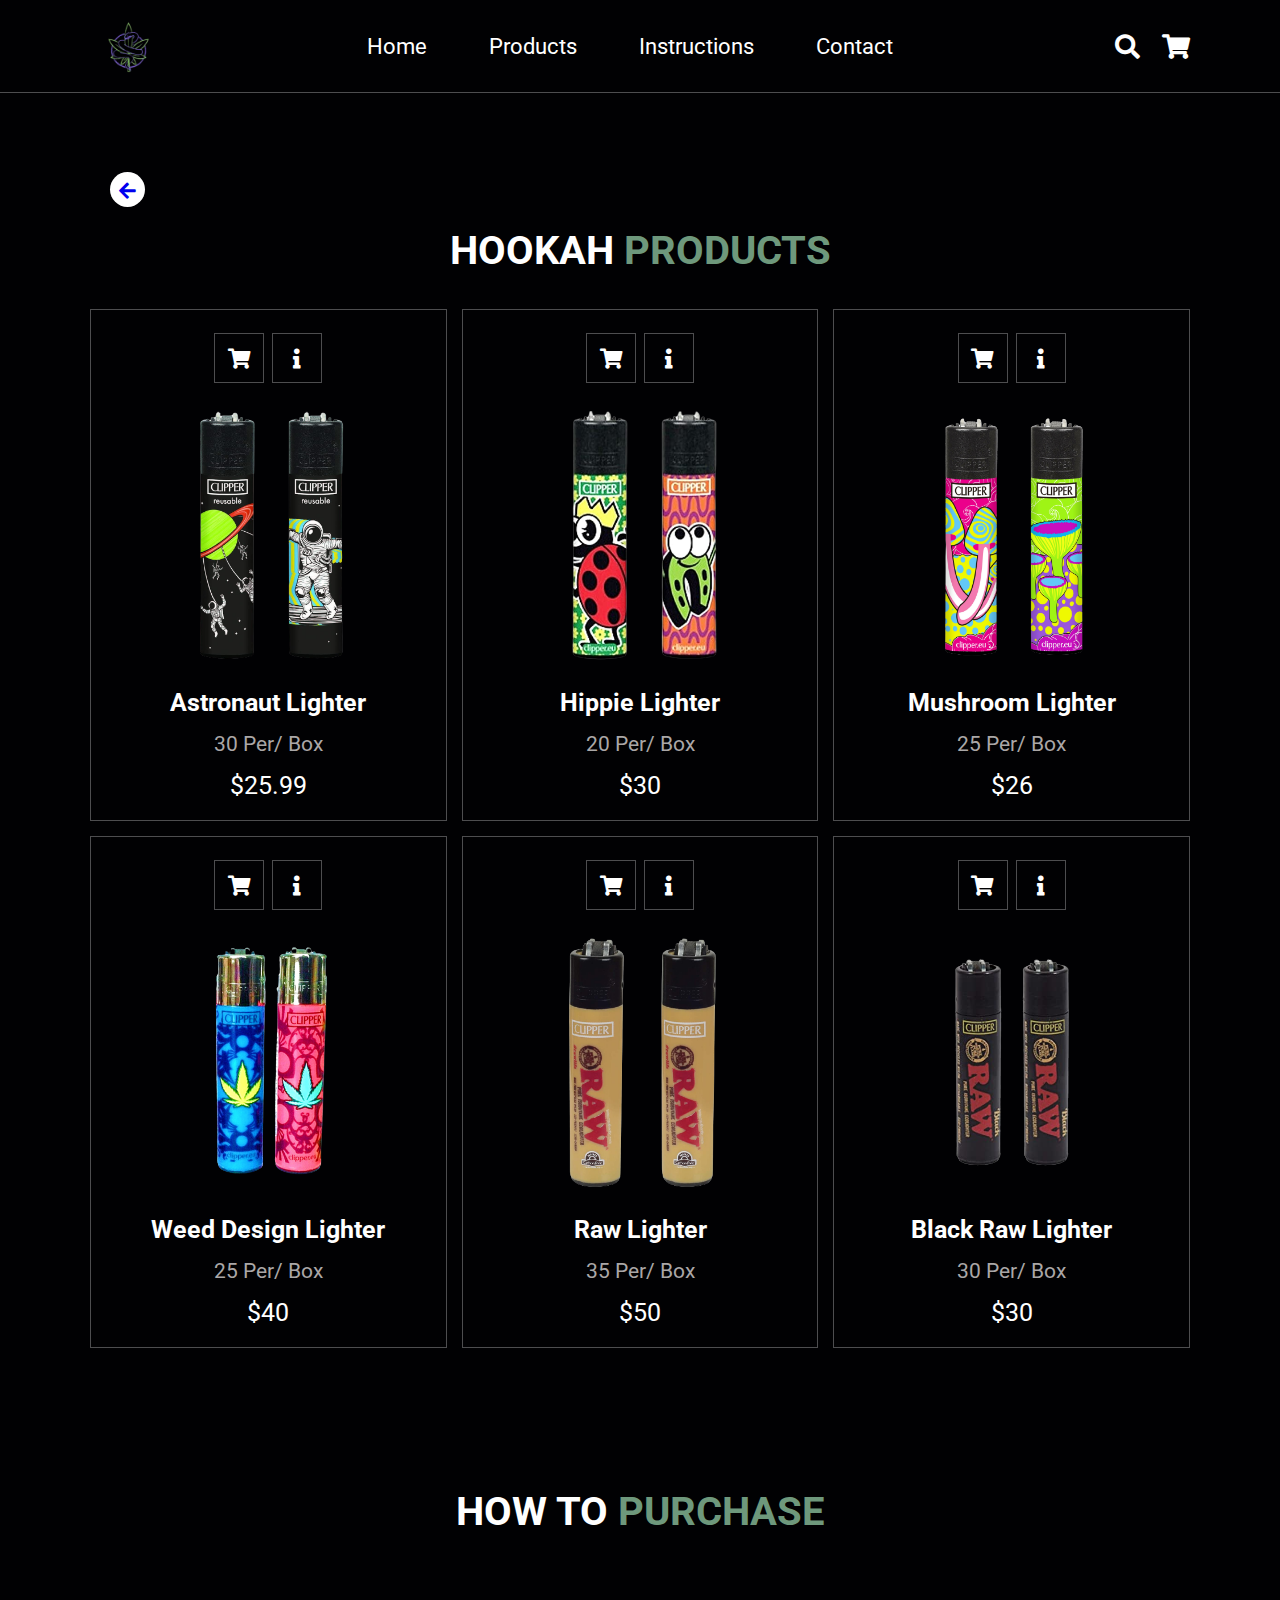
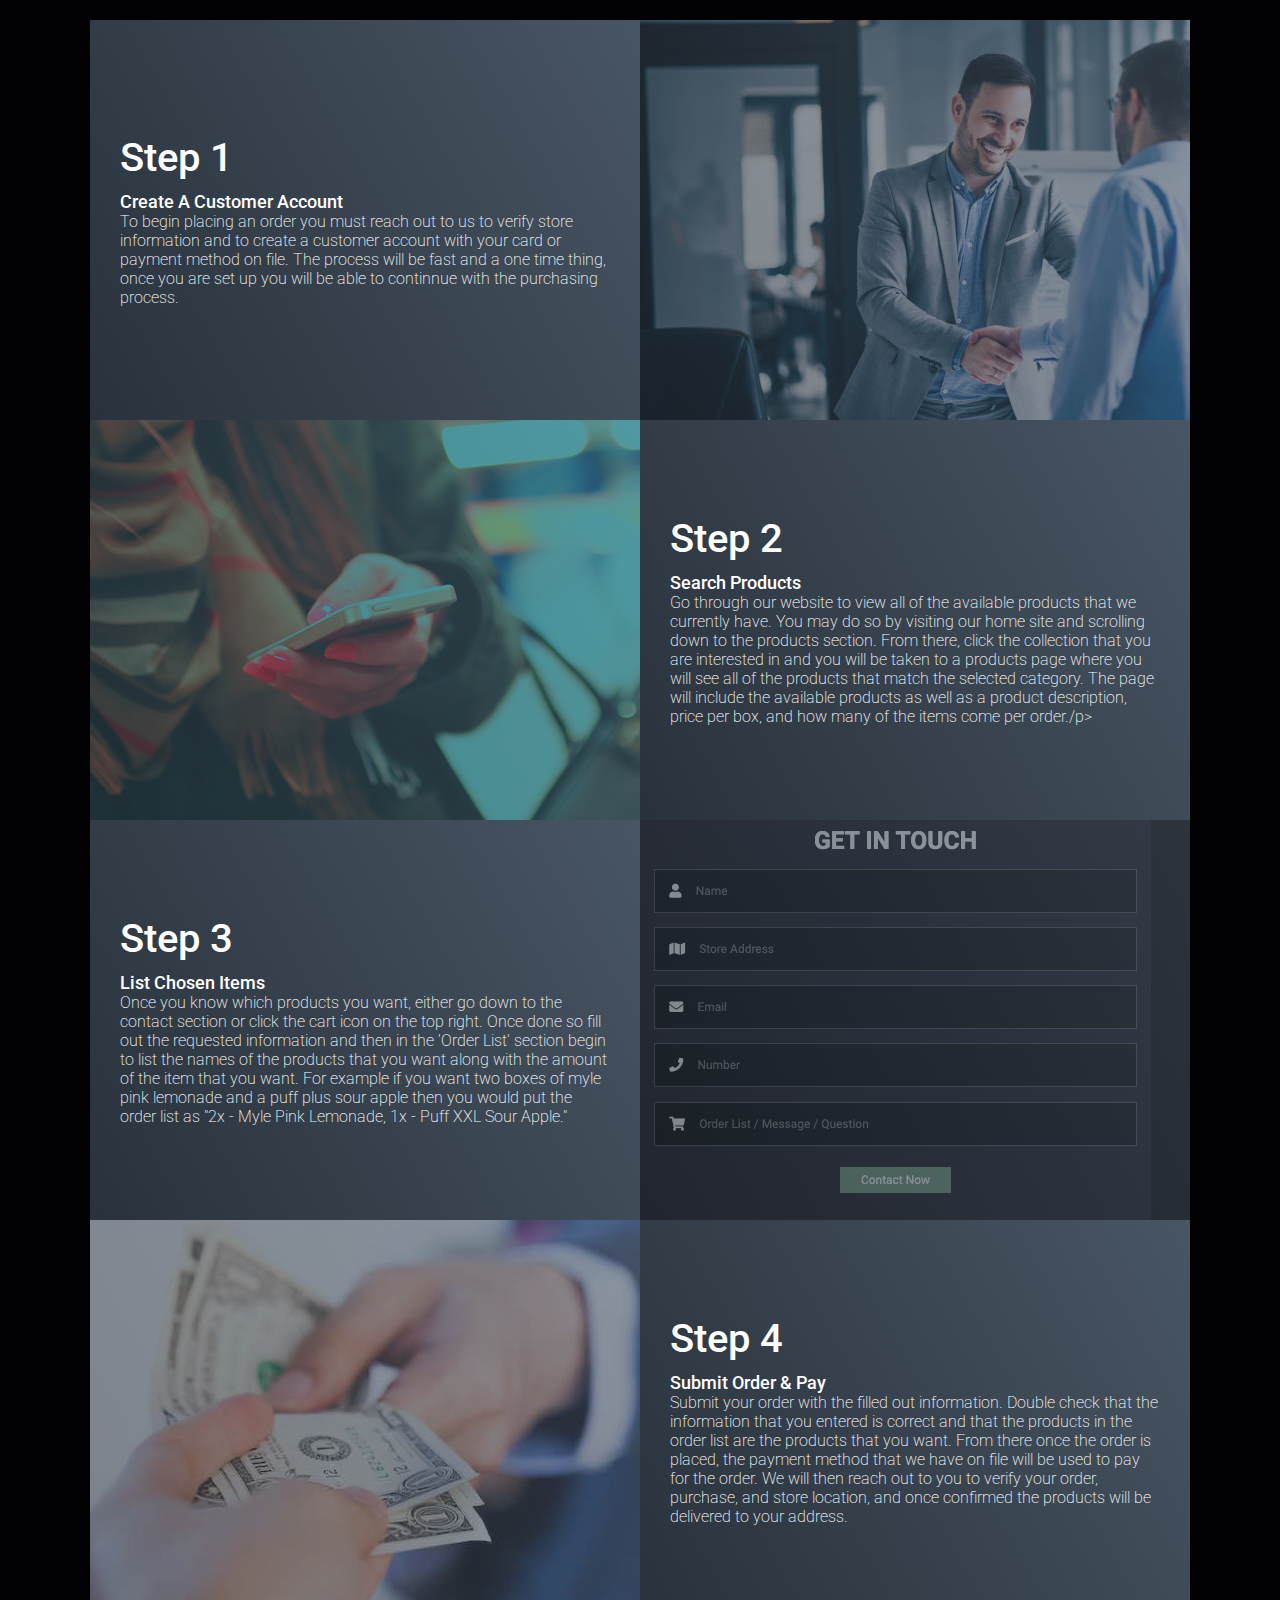
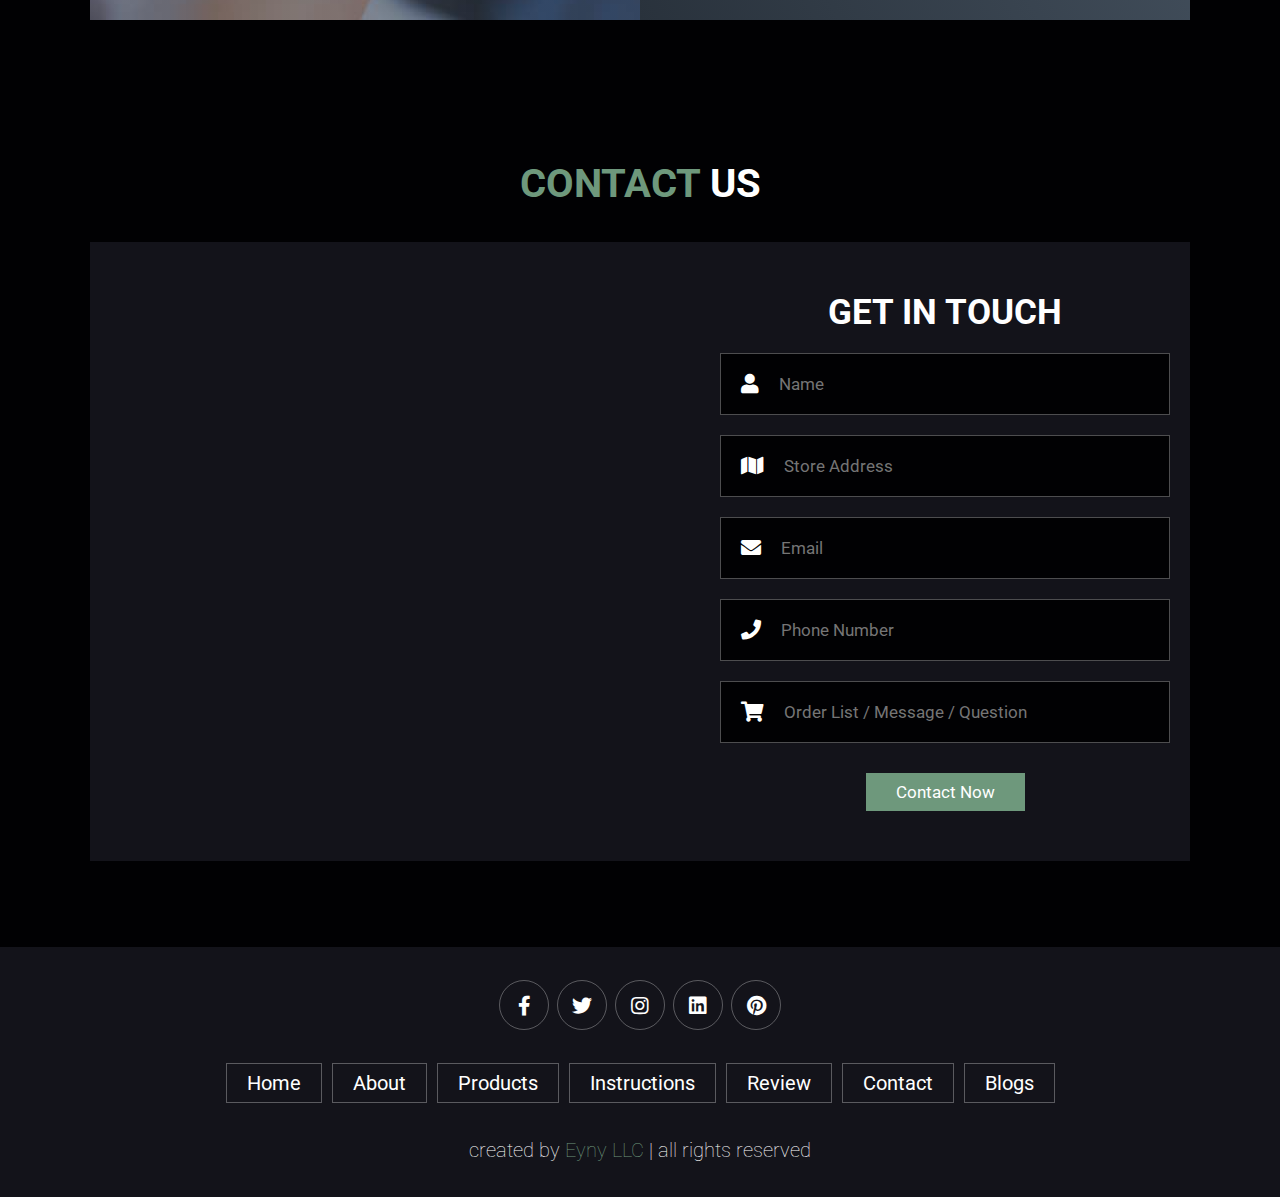
<file: clipper.html>
<!DOCTYPE html>
<html lang="en">
<head>
    <meta charset="UTF-8">
    <meta http-equiv="X-UA-Compatible" content="IE=edge">
    <meta name="viewport" content="width=device-width, initial-scale=1.0">
    <title>Hookah Products</title>

    <!-- font awesome cdn link  -->
    <link rel="stylesheet" href="https://cdnjs.cloudflare.com/ajax/libs/font-awesome/5.15.4/css/all.min.css">

    <link rel="shortcut icon" href="/images/Screen Shot 2022-04-08 at 2.55.51 PM.png" type="image/x-icon">

    <!-- custom css file link  -->
    <link rel="stylesheet" href="css/style.css">

</head>
<body>
    
<!-- header section starts  -->

<header class="header">

     <a href="#" class="logo">
        <img src="images/Screen_Shot_2022-04-08_at_2.55.51_PM-removebg-preview.png" alt="">
    </a>

    <nav class="navbar">
        <a href="index.html">Home</a>
        <a href="#products">Products</a>
        <a href="#projects">Instructions</a>
        <a href="#contact">Contact</a>
    </nav>


    <div class="icons">
        <div class="fas fa-search" id="search-btn"></div>
        <div class="fas fa-shopping-cart" id="cart-btn"></div>
        <div class="fas fa-bars" id="menu-btn"></div>
    </div>

    <div class="search-form">
        <a href="#products"><label style="margin-left: 10px;" for="search-box" class="fas fa-search"></label></a>
        <input id="searchbar" onkeyup="search_products()" type="text"
        name="search" placeholder="Search Products">
    </div>

   
    <div class="cart-items-container">
        <form action="https://formspree.io/f/mbjwzgwl"
        method="POST">
            <h3 class="cart-title">Place Your Order</h3>

            
            <div class="inputBox cart-item cart-line">
                <span class="fas fa-user"></span>
                <input type="text" placeholder="Name" name="Name:">
            </div>
            <div class="inputBox cart-item cart-line">
                <span class="fas fa-envelope"></span>
                <input type="email" placeholder="Email" name="Email:">
            </div>
            <div class="inputBox cart-item cart-line">
                <span class="fas fa-phone"></span>
                <input type="number" placeholder="Phone Number" name="Phone Number:">
            </div>
            <div class="inputBox cart-item cart-line">
                <span class="fas fa-shopping-cart"></span>
                <textarea type="text" name="Order List:" placeholder="Order List  (Ex - 1x Mini Myle Pink Lemonade, 2x Puff XXL Sour Apple)"></textarea>
            </div>
            <input type="submit" value="Submit Order" class="btn">
        </form>
    </div>

</header>

<!-- header section ends -->

<br /><br /><br /><br /><br /><br /><br /><br /><br /><br /><br /><br />



<!-- menu section ends -->

<section class="products" id="products">

    
    <a href="index.html#products">
        <div class="backbutton">
            <span class="fas fa-arrow-left"></span>
        </a>
        </div>
    

    <h1 class="heading"> Hookah <span>products</span> </h1>

    <div class="box-container">

        <div class="box">
            <div class="icons"> 
                <a href="#contact" class="fas fa-shopping-cart"></a>
                <div class="popup" onclick="myPopupting()">
                    <span class="popuptext" id="myPopup">RAW Pipe Cleaners are naturally strong and absorbent and wrapped around a flexible banded iron core. These are the natural way to clean your pipe or rig! A RAW Innovation!</span>
                <a class="fas fa-info">
                  </a></div>
            </div>
            <div class="image imgzoom">
                <img src="images/Clipper Lighters/astroclipper-removebg-preview.png" alt="">
            </div>
            <div class="content">
                <h3>Astronaut Lighter</h3>
                <div class="stars products-amount">
                    <p>30 Per/ Box</p>
                </div>
                <div class="price">$25.99</div>
            </div>
        </div>

        <div class="box">
            <div class="icons"> 
                <a href="#contact" class="fas fa-shopping-cart"></a>
                <div class="popup" onclick="myPopupting1()">
                    <span class="popuptext" id="myPopup1">RAW Black 1¼ is so thin that it allows you to truly taste your terps! RAW Black was created for a new generation as the next level of top shelf smoking materials. It’s like a Ferrari, it only runs on premium gas!</span>
                <a class="fas fa-info">
                  </a></div>
            </div>
            <div class="image imgzoom">
                <img src="images/Clipper Lighters/hippiclipper-removebg-preview.png" alt="">
            </div>
            <div class="content">
                <h3>Hippie Lighter </h3>
                <div class="stars products-amount">
                    <p>20 Per/ Box</p>
                </div>
                <div class="price">$30</div>
            </div>
        </div>

        <div class="box">
            <div class="icons"> 
                <a href="#contact" class="fas fa-shopping-cart"></a>
                <div class="popup" onclick="myPopupting2()">
                    <span class="popuptext" id="myPopup2">RAW Classic Kingsize Cones are as easy as it gets! RAW’s precision-crafted pre-rolled cones are made from the same truly naturally unbleached paper as RAW Classic Papers and are ready to be easily filled. We are proud to say that RAW Rolling Papers have no added chalk or dyes! RAW paper is made from natural plants with zero burn additives.</span>
                <a class="fas fa-info">
                  </a></div>
            </div>
            <div class="image imgzoom">
                <img src="images/Clipper Lighters/mushroomclipper-removebg-preview.png" alt="">
            </div>
            <div class="content">
                <h3>Mushroom Lighter</h3>
                <div class="stars products-amount">
                    <p>25 Per/ Box</p>
                </div>
                <div class="price">$26</div>
            </div>
        </div>

        <div class="box">
            <div class="icons"> 
                <a href="#contact" class="fas fa-shopping-cart"></a>
                <div class="popup" onclick="myPopupting3()">
                    <span class="popuptext" id="myPopup3">This RAW 2-Way Hemp Plastic Roller can roll standard or FAT rolls and is made using a specially produced natural hemp composite plastic that is then formed through an innovative eco-friendly cold-injection process. Even our rolling aprons use double-thick, high tensile strength vinyl. RAW 2-Way Hemp Plastic Rollers are designed to last!</span>
                <a class="fas fa-info">
                  </a></div>
            </div>
            <div class="image imgzoom">
                <img src="images/Clipper Lighters/weedclipper-removebg-preview.png" alt="">
            </div>
            <div class="content">
                <h3>Weed Design Lighter </h3>
                <div class="stars products-amount">
                    <p>25 Per/ Box</p>
                </div>
                <div class="price">$40</div>
            </div>
        </div>

        <div class="box">
            <div class="icons"> 
                <a href="#contact" class="fas fa-shopping-cart"></a>
                <div class="popup" onclick="myPopupting4()">
                    <span class="popuptext" id="myPopup4">This RAW 2-Way Hemp Plastic Roller can roll standard or FAT rolls and is made using a specially produced natural hemp composite plastic that is then formed through an innovative eco-friendly cold-injection process. Even our rolling aprons use double-thick, high tensile strength vinyl. RAW 2-Way Hemp Plastic Rollers are designed to last!</span>
                <a class="fas fa-info">
                  </a></div>
            </div>
            <div class="image imgzoom">
                <img src="images/Clipper Lighters/rawclipper-removebg-preview.png" alt="">
            </div>
            <div class="content">
                <h3>Raw Lighter</h3>
                <div class="stars products-amount">
                    <p>35 Per/ Box</p>
                </div>
                <div class="price">$50</div>
            </div>
        </div>

        <div class="box">
            <div class="icons"> 
                <a href="#contact" class="fas fa-shopping-cart"></a>
                <div class="popup" onclick="myPopupting5()">
                    <span class="popuptext" id="myPopup5">This RAW 2-Way Hemp Plastic Roller can roll standard or FAT rolls and is made using a specially produced natural hemp composite plastic that is then formed through an innovative eco-friendly cold-injection process. Even our rolling aprons use double-thick, high tensile strength vinyl. RAW 2-Way Hemp Plastic Rollers are designed to last!</span>
                <a class="fas fa-info">
                  </a></div>
            </div>
            <div class="image imgzoom">
                <img src="images/Clipper Lighters/blackrawclipper-removebg-preview.png" alt="">
            </div>
            <div class="content">
                <h3>Black Raw Lighter</h3>
                <div class="stars products-amount">
                    <p>30 Per/ Box</p>
                </div>
                <div class="price">$30</div>
            </div>
        </div>

        

    </div>

</section>



<!-- Steps Section -->
<section id="projects">
    <div class="projects container">
      <div class="projects-header">
        <h1 class="heading"> How To <span>Purchase</span> </h1>
    </div>
      <div class="all-projects">
        <div class="project-item">
          <div class="project-info">
            <h1>Step 1</h1>
            <h2>Create A Customer Account</h2>
            <p>To begin placing an order you must reach out to us to verify store information and to create a customer account with your card or payment method on file. The process will be fast and a one time thing, once you are set up you will be able to continnue with the purchasing process. </p>
          </div>
          <div class="project-img">
            <img src="./images/handshake-steps1.jpeg" alt="img">
          </div>
        </div>
        <div class="project-item">
          <div class="project-info">
            <h1>Step 2</h1>
            <h2>Search Products</h2>
            <p>Go through our website to view all of the available products that we currently have. You may do so by visiting our home site and scrolling down to the products section. From there, click the collection that you are interested in and you will be taken to a products page where you will see all of the products that match the selected category. The page will include the available products as well as a product description, price per box, and how many of the items come per order./p>
          </div>
          <div class="project-img">
            <img src="./images/man-scrolling-steps4.png" alt="img">
          </div>
        </div>
        <div class="project-item">
          <div class="project-info">
            <h1>Step 3</h1>
            <h2>List Chosen Items</h2>
            <p>Once you know which products you want, either go down to the contact section or click the cart icon on the top right. Once done so fill out the requested information and then in the 'Order List' section begin to list the names of the products that you want along with the amount of the item that you want. For example if you want two boxes of myle pink lemonade and a puff plus sour apple then you would put the order list as "2x - Myle Pink Lemonade, 1x - Puff XXL Sour Apple."</p>
          </div>
          <div class="project-img">
            <img src="./images/orderscreenshot9.png" alt="img">
          </div>
        </div>
        <div class="project-item">
          <div class="project-info">
            <h1>Step 4</h1>
            <h2>Submit Order & Pay</h2>
            <p>Submit your order with the filled out information. Double check that the information that you entered is correct and that the products in the order list are the products that you want. From there once the order is placed, the payment method that we have on file will be used to pay for the order. We will then reach out to you to verify your order, purchase, and store location, and once confirmed the products will be delivered to your address. </p>
          </div>
          <div class="project-img">
            <img src="./images/payment-steps2.jpeg" alt="img">
          </div>
        </div>
       
      </div>
    </div>
  </section>

 <!-- End Steps Section -->



<!-- contact section starts  -->

<section class="contact" id="contact">

    <h1 class="heading"> <span>contact</span> us </h1>

    <div class="row">

        <div class="mapouter"><div class="gmap_canvas"><iframe width="600" height="500" id="gmap_canvas" src="https://maps.google.com/maps?q=1152%20Bronx%20River%20Ave,%20Bronx,%20NY%2010472&t=&z=13&ie=UTF8&iwloc=&output=embed" frameborder="0" scrolling="no" marginheight="0" marginwidth="0"></iframe><a href="https://123movies-to.org">123movies</a><br><style>.mapouter{position:relative;text-align:right;height:500px;width:600px;}</style><a href="https://www.embedgooglemap.net">google map widget for website</a><style>.gmap_canvas {overflow:hidden;background:none!important;height:500px;width:600px;}</style></div></div>       
         <form action="https://formspree.io/f/mbjwzgwl"
         method="POST">
            <h3>get in touch</h3>
            <div class="inputBox">
                <span class="fas fa-user"></span>
                <input type="text" placeholder="Name" name="Name:">
            </div>
            <div class="inputBox">
                <span class="fas fa-map"></span>
                <input type="text" placeholder="Store Address" Name="Store Address:">
            </div>
            <div class="inputBox">
                <span class="fas fa-envelope"></span>
                <input type="email" placeholder="Email" Name="Email Address:">
            </div>
            <div class="inputBox">
                <span class="fas fa-phone"></span>
                <input type="number" placeholder="Phone Number" Name="Phone Number:">
            </div>
            <div class="inputBox">
                <span class="fas fa-shopping-cart"></span>
                <input type="text" placeholder="Order List / Message / Question" Name="Order List / Message / Question:">
            </div>
            <input type="submit" value="Contact Now" class="btn">
        </form>

    </div>

</section>

<!-- contact section ends -->
<br/><br/><br/><br/><br/><br/>

<!-- footer section starts  -->

<section class="footer">

    <div class="share">
        <a href="#" class="fab fa-facebook-f"></a>
        <a href="#" class="fab fa-twitter"></a>
        <a href="#" class="fab fa-instagram"></a>
        <a href="#" class="fab fa-linkedin"></a>
        <a href="#" class="fab fa-pinterest"></a>
    </div>

    <div class="links">
        <a href="index.html">Home</a>
        <a href="index.html#about">About</a>
        <a href="#products">Products</a>
        <a href="#projects">Instructions</a>
        <a href="index.html#review">Review</a>
        <a href="#contact">Contact</a>
        <a href="index.html#blogs">Blogs</a>
    </div>

    <div class="credit">created by <span>Eyny LLC</span> | all rights reserved</div>

</section>

<!-- footer section ends -->

















<!-- custom js file link  -->
<script src="js/script.js"></script>

</body>
</html>
</file>
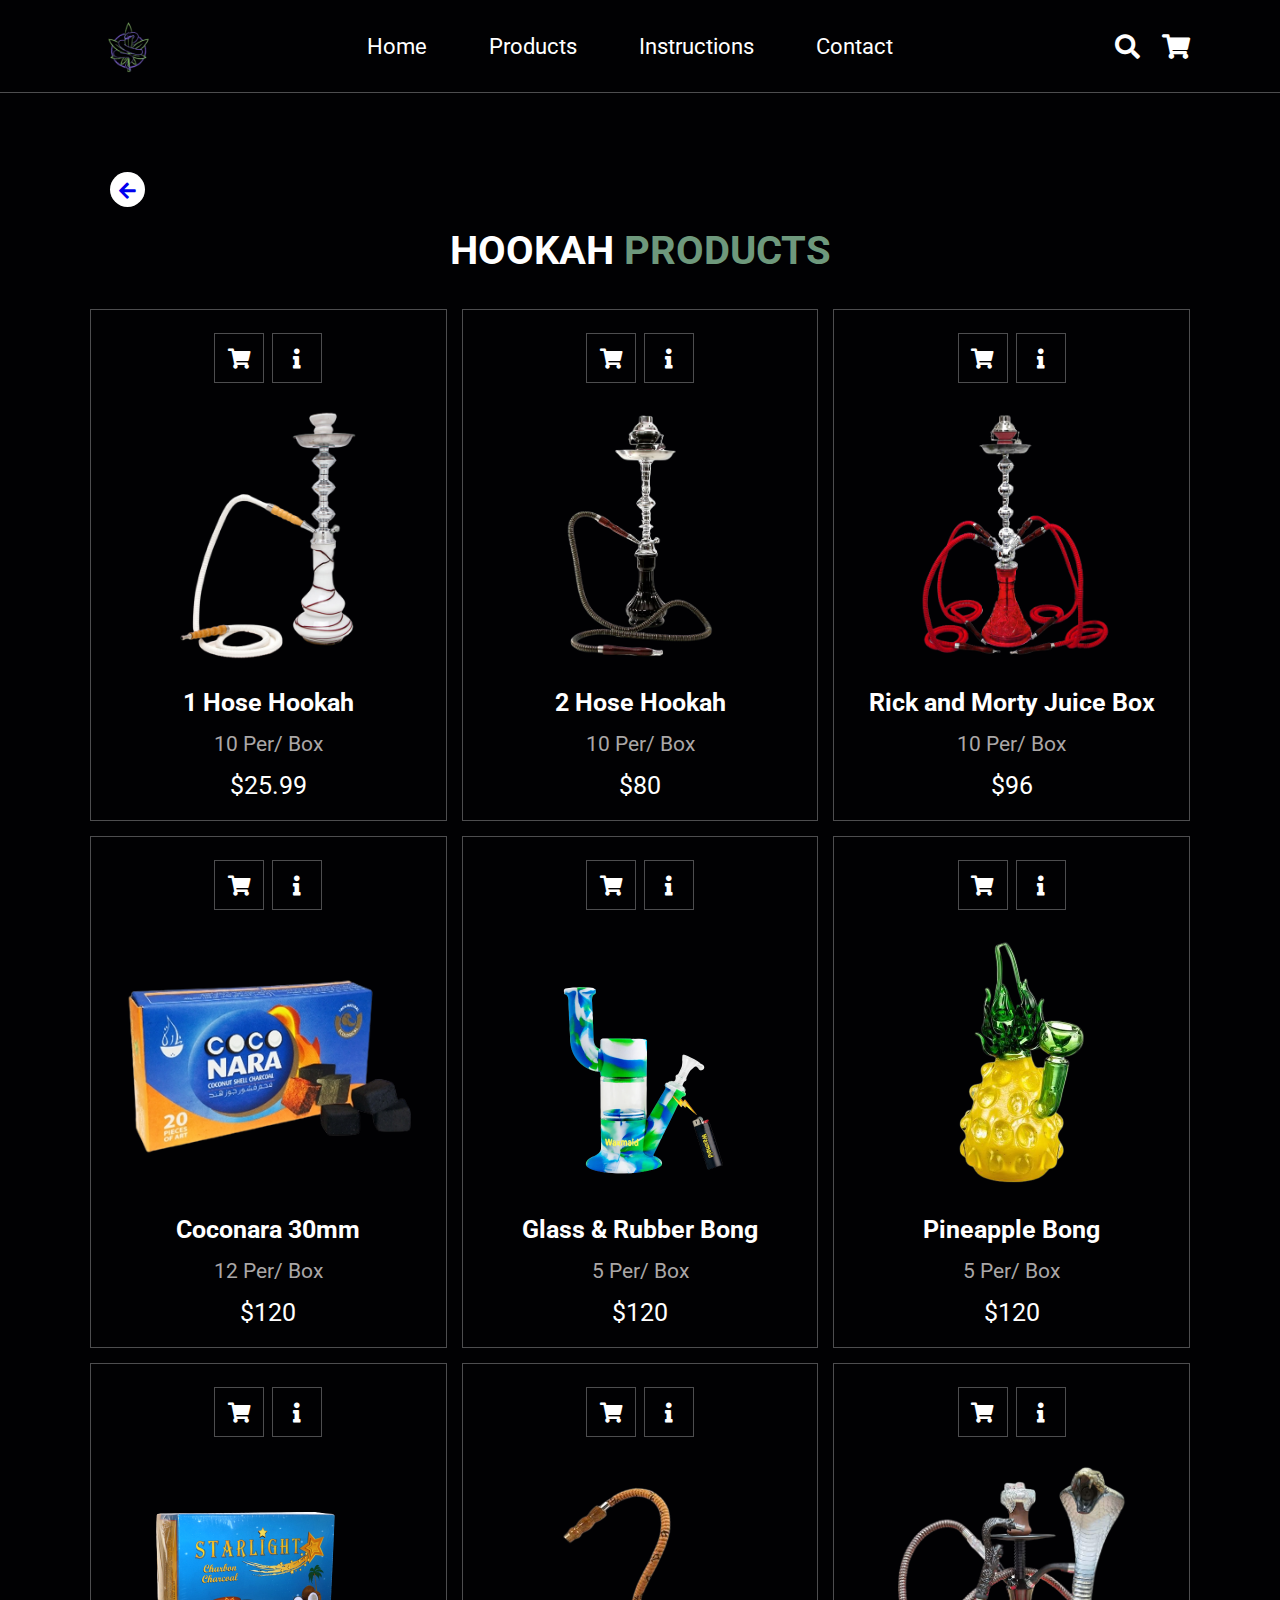
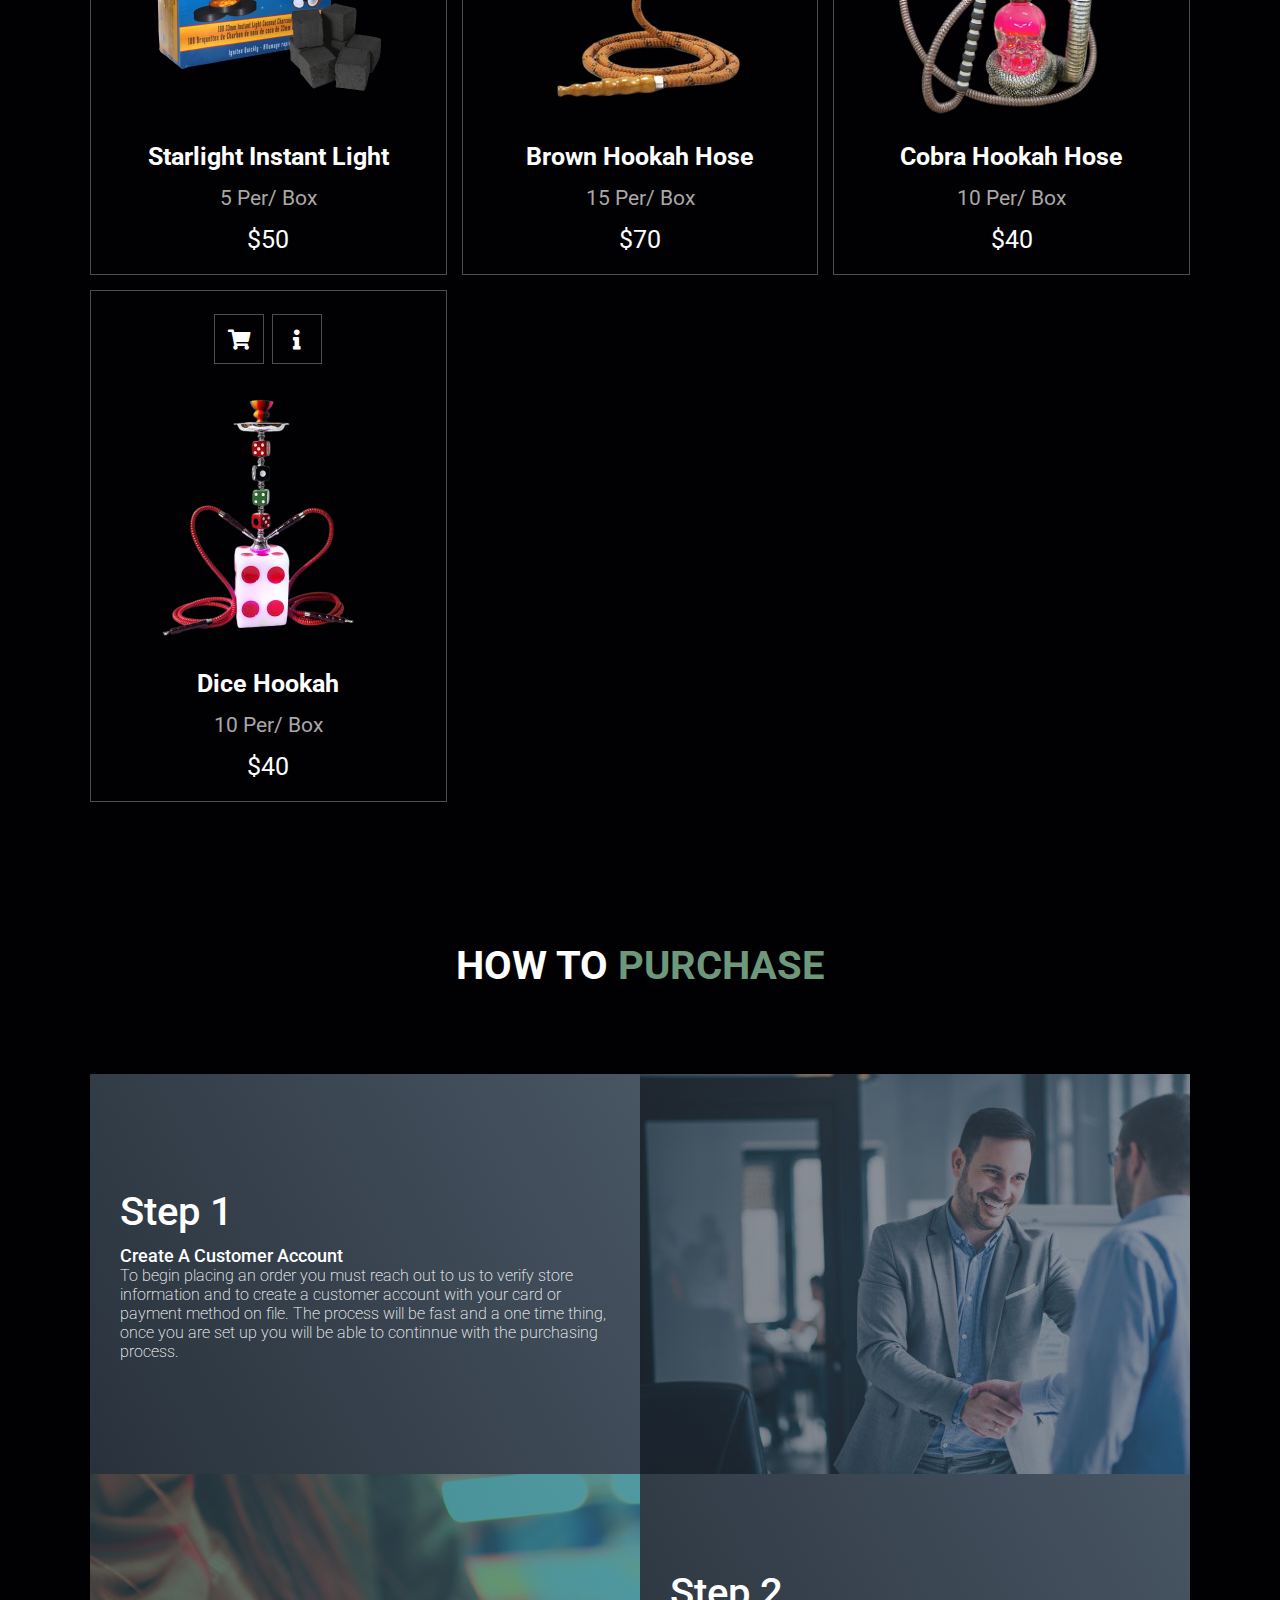
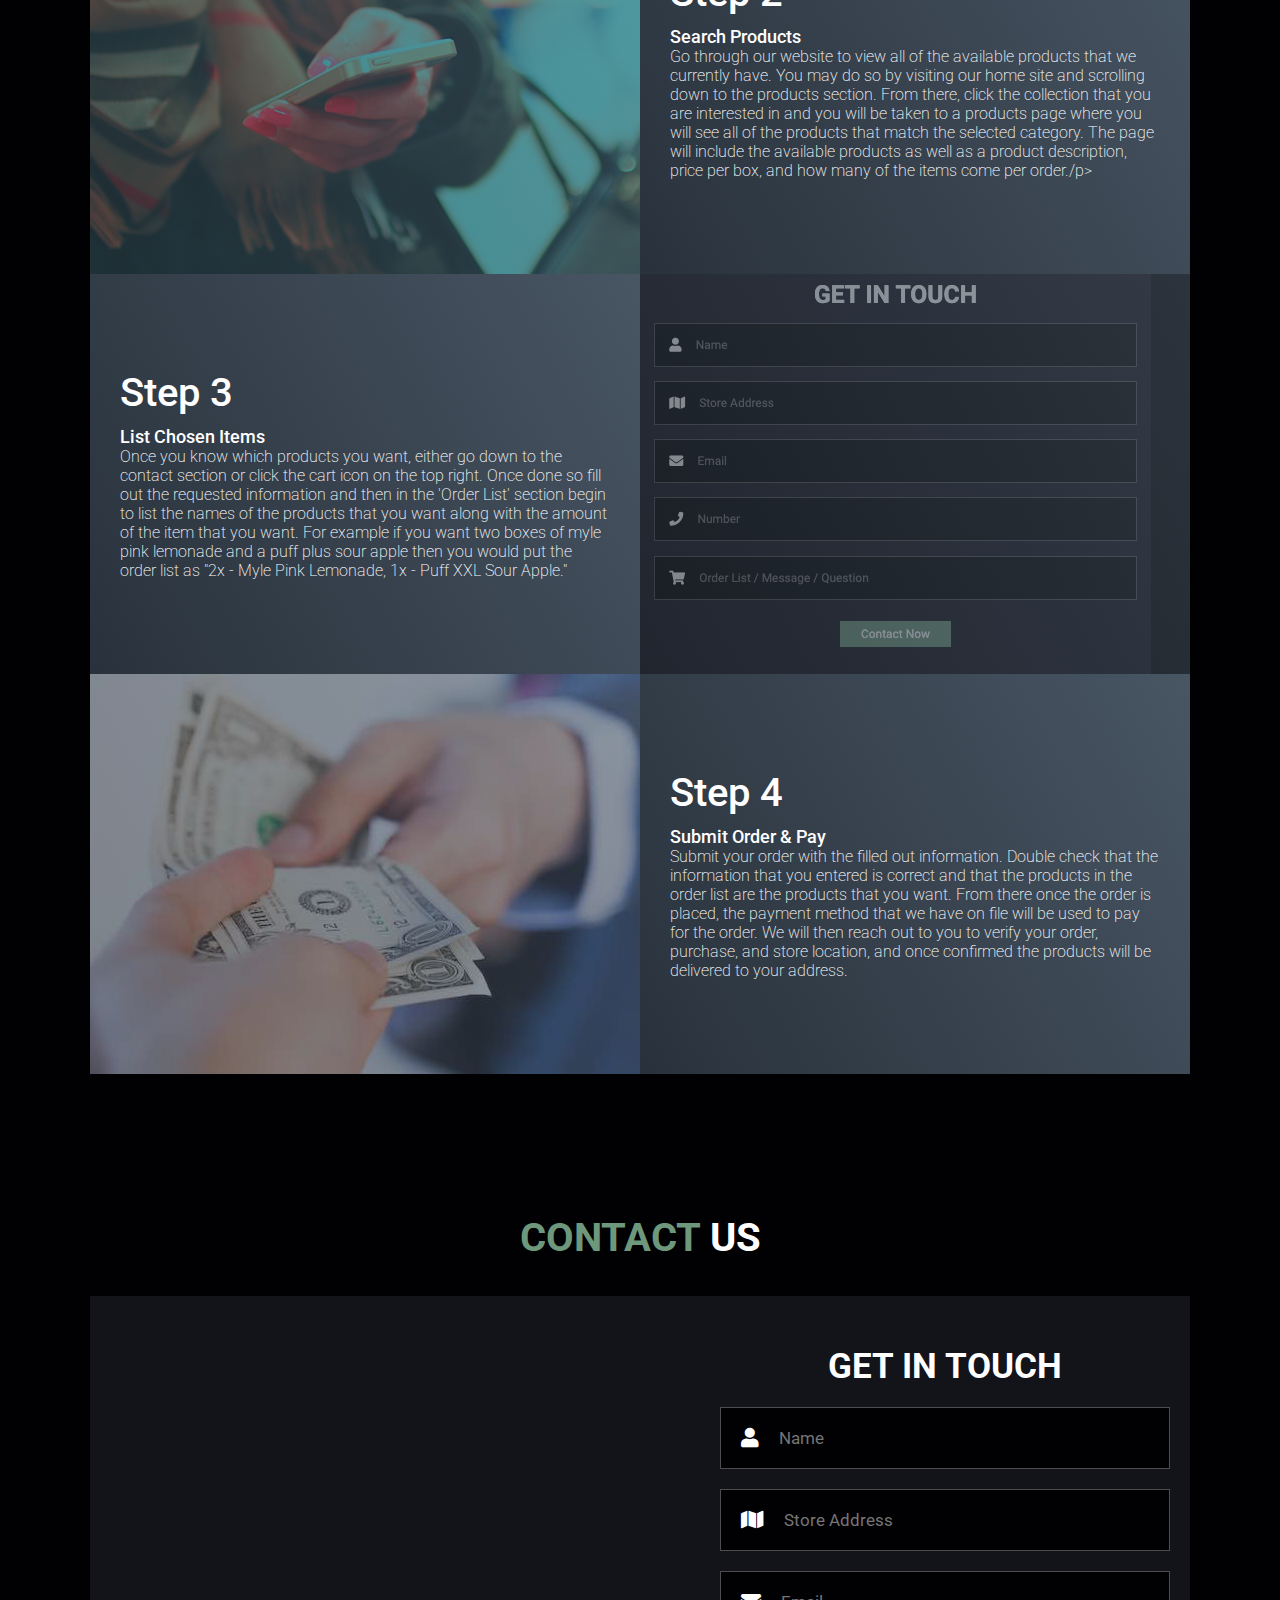
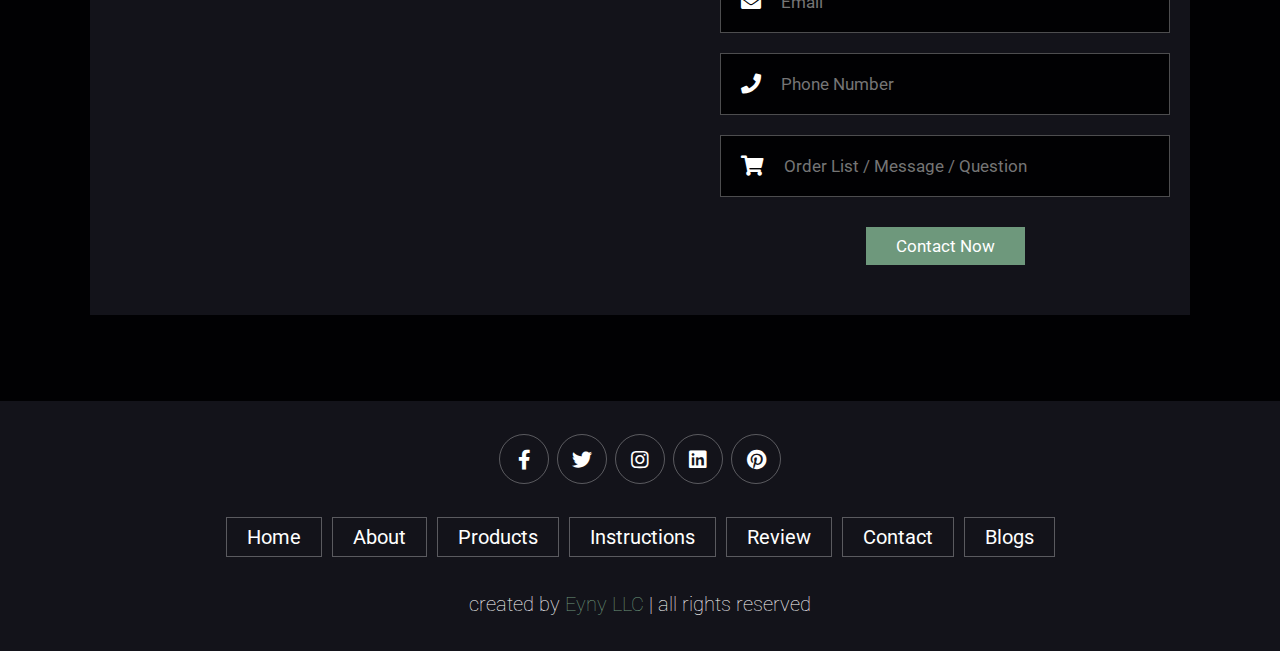
<file: hookah.html>
<!DOCTYPE html>
<html lang="en">
<head>
    <meta charset="UTF-8">
    <meta http-equiv="X-UA-Compatible" content="IE=edge">
    <meta name="viewport" content="width=device-width, initial-scale=1.0">
    <title>Hookah Products</title>

    <!-- font awesome cdn link  -->
    <link rel="stylesheet" href="https://cdnjs.cloudflare.com/ajax/libs/font-awesome/5.15.4/css/all.min.css">

    <link rel="shortcut icon" href="/images/Screen Shot 2022-04-08 at 2.55.51 PM.png" type="image/x-icon">

    <!-- custom css file link  -->
    <link rel="stylesheet" href="css/style.css">

</head>
<body>
    
<!-- header section starts  -->

<header class="header">

     <a href="#" class="logo">
        <img src="images/Screen_Shot_2022-04-08_at_2.55.51_PM-removebg-preview.png" alt="">
    </a>

    <nav class="navbar">
        <a href="index.html">Home</a>
        <a href="#products">Products</a>
        <a href="#projects">Instructions</a>
        <a href="#contact">Contact</a>
    </nav>


    <div class="icons">
        <div class="fas fa-search" id="search-btn"></div>
        <div class="fas fa-shopping-cart" id="cart-btn"></div>
        <div class="fas fa-bars" id="menu-btn"></div>
    </div>

    <div class="search-form">
        <a href="#products"><label style="margin-left: 10px;" for="search-box" class="fas fa-search"></label></a>
        <input id="searchbar" onkeyup="search_products()" type="text"
        name="search" placeholder="Search Products">
    </div>

    
    <div class="cart-items-container">
        <form action="https://formspree.io/f/mbjwzgwl"
        method="POST">
            <h3 class="cart-title">Place Your Order</h3>

            
            <div class="inputBox cart-item cart-line">
                <span class="fas fa-user"></span>
                <input type="text" placeholder="Name" name="Name:">
            </div>
            <div class="inputBox cart-item cart-line">
                <span class="fas fa-envelope"></span>
                <input type="email" placeholder="Email" name="Email:">
            </div>
            <div class="inputBox cart-item cart-line">
                <span class="fas fa-phone"></span>
                <input type="number" placeholder="Phone Number" name="Phone Number:">
            </div>
            <div class="inputBox cart-item cart-line">
                <span class="fas fa-shopping-cart"></span>
                <textarea type="text" name="Order List:" placeholder="Order List  (Ex - 1x Mini Myle Pink Lemonade, 2x Puff XXL Sour Apple)"></textarea>
            </div>
            <input type="submit" value="Submit Order" class="btn">
        </form>
    </div>

</header>

<!-- header section ends -->

<br /><br /><br /><br /><br /><br /><br /><br /><br /><br /><br /><br />



<!-- menu section ends -->

<section class="products" id="products">

    
    <a href="index.html#products">
        <div class="backbutton">
            <span class="fas fa-arrow-left"></span>
        </a>
        </div>
    

    <h1 class="heading"> Hookah <span>products</span> </h1>

    <div class="box-container">

        <div class="box">
            <div class="icons"> 
                <a href="#contact" class="fas fa-shopping-cart"></a>
                <div class="popup" onclick="myPopupting()">
                    <span class="popuptext" id="myPopup">RAW Pipe Cleaners are naturally strong and absorbent and wrapped around a flexible banded iron core. These are the natural way to clean your pipe or rig! A RAW Innovation!</span>
                <a class="fas fa-info">
                  </a></div>
            </div>
            <div class="image imgzoom">
                <img src="images/Hookah/1hosehookah-removebg-preview copy.png" alt="">
            </div>
            <div class="content">
                <h3>1 Hose Hookah</h3>
                <div class="stars products-amount">
                    <p>10 Per/ Box</p>
                </div>
                <div class="price">$25.99</div>
            </div>
        </div>

        <div class="box">
            <div class="icons"> 
                <a href="#contact" class="fas fa-shopping-cart"></a>
                <div class="popup" onclick="myPopupting1()">
                    <span class="popuptext" id="myPopup1">RAW Black 1¼ is so thin that it allows you to truly taste your terps! RAW Black was created for a new generation as the next level of top shelf smoking materials. It’s like a Ferrari, it only runs on premium gas!</span>
                <a class="fas fa-info">
                  </a></div>
            </div>
            <div class="image imgzoom">
                <img src="images/Hookah/2hosehookah-removebg-preview copy.png" alt="">
            </div>
            <div class="content">
                <h3>2 Hose Hookah </h3>
                <div class="stars products-amount">
                    <p>10 Per/ Box</p>
                </div>
                <div class="price">$80</div>
            </div>
        </div>

        <div class="box">
            <div class="icons"> 
                <a href="#contact" class="fas fa-shopping-cart"></a>
                <div class="popup" onclick="myPopupting2()">
                    <span class="popuptext" id="myPopup2">RAW Classic Kingsize Cones are as easy as it gets! RAW’s precision-crafted pre-rolled cones are made from the same truly naturally unbleached paper as RAW Classic Papers and are ready to be easily filled. We are proud to say that RAW Rolling Papers have no added chalk or dyes! RAW paper is made from natural plants with zero burn additives.</span>
                <a class="fas fa-info">
                  </a></div>
            </div>
            <div class="image imgzoom">
                <img src="images/Hookah/4pieceredhookah-removebg-preview copy.png" alt="">
            </div>
            <div class="content">
                <h3>Rick and Morty Juice Box</h3>
                <div class="stars products-amount">
                    <p>10 Per/ Box</p>
                </div>
                <div class="price">$96</div>
            </div>
        </div>

        <div class="box">
            <div class="icons"> 
                <a href="#contact" class="fas fa-shopping-cart"></a>
                <div class="popup" onclick="myPopupting3()">
                    <span class="popuptext" id="myPopup3">This RAW 2-Way Hemp Plastic Roller can roll standard or FAT rolls and is made using a specially produced natural hemp composite plastic that is then formed through an innovative eco-friendly cold-injection process. Even our rolling aprons use double-thick, high tensile strength vinyl. RAW 2-Way Hemp Plastic Rollers are designed to last!</span>
                <a class="fas fa-info">
                  </a></div>
            </div>
            <div class="image imgzoom">
                <img src="images/Hookah/coconara30mm-removebg-preview copy.png" alt="">
            </div>
            <div class="content">
                <h3>Coconara 30mm</h3>
                <div class="stars products-amount">
                    <p>12 Per/ Box</p>
                </div>
                <div class="price">$120</div>
            </div>
        </div>

        <div class="box">
            <div class="icons"> 
                <a href="#contact" class="fas fa-shopping-cart"></a>
                <div class="popup" onclick="myPopupting4()">
                    <span class="popuptext" id="myPopup4">This RAW 2-Way Hemp Plastic Roller can roll standard or FAT rolls and is made using a specially produced natural hemp composite plastic that is then formed through an innovative eco-friendly cold-injection process. Even our rolling aprons use double-thick, high tensile strength vinyl. RAW 2-Way Hemp Plastic Rollers are designed to last!</span>
                <a class="fas fa-info">
                  </a></div>
            </div>
            <div class="image imgzoom">
                <img src="images/Hookah/glassandrubberbong-removebg-preview copy.png" alt="">
            </div>
            <div class="content">
                <h3>Glass & Rubber Bong</h3>
                <div class="stars products-amount">
                    <p>5 Per/ Box</p>
                </div>
                <div class="price">$120</div>
            </div>
        </div>

        <div class="box">
            <div class="icons"> 
                <a href="#contact" class="fas fa-shopping-cart"></a>
                <div class="popup" onclick="myPopupting5()">
                    <span class="popuptext" id="myPopup5">This RAW 2-Way Hemp Plastic Roller can roll standard or FAT rolls and is made using a specially produced natural hemp composite plastic that is then formed through an innovative eco-friendly cold-injection process. Even our rolling aprons use double-thick, high tensile strength vinyl. RAW 2-Way Hemp Plastic Rollers are designed to last!</span>
                <a class="fas fa-info">
                  </a></div>
            </div>
            <div class="image imgzoom">
                <img src="images/Hookah/pineapplebong-removebg-preview copy.png" alt="">
            </div>
            <div class="content">
                <h3>Pineapple Bong</h3>
                <div class="stars products-amount">
                    <p>5 Per/ Box</p>
                </div>
                <div class="price">$120</div>
            </div>
        </div>

        <div class="box">
            <div class="icons"> 
                <a href="#contact" class="fas fa-shopping-cart"></a>
                <div class="popup" onclick="myPopupting6()">
                    <span class="popuptext" id="myPopup6">This RAW 2-Way Hemp Plastic Roller can roll standard or FAT rolls and is made using a specially produced natural hemp composite plastic that is then formed through an innovative eco-friendly cold-injection process. Even our rolling aprons use double-thick, high tensile strength vinyl. RAW 2-Way Hemp Plastic Rollers are designed to last!</span>
                <a class="fas fa-info">
                  </a></div>
            </div>
            <div class="image imgzoom">
                <img src="images/Hookah/starlightinstantlight-removebg-preview copy.png" alt="">
            </div>
            <div class="content">
                <h3>Starlight Instant Light</h3>
                <div class="stars products-amount">
                    <p>5 Per/ Box</p>
                </div>
                <div class="price">$50</div>
            </div>
        </div>

        <div class="box">
            <div class="icons"> 
                <a href="#contact" class="fas fa-shopping-cart"></a>
                <div class="popup" onclick="myPopupting7()">
                    <span class="popuptext" id="myPopup7">This RAW 2-Way Hemp Plastic Roller can roll standard or FAT rolls and is made using a specially produced natural hemp composite plastic that is then formed through an innovative eco-friendly cold-injection process. Even our rolling aprons use double-thick, high tensile strength vinyl. RAW 2-Way Hemp Plastic Rollers are designed to last!</span>
                <a class="fas fa-info">
                  </a></div>
            </div>
            <div class="image imgzoom">
                <img src="images/Hookah/brownhookahhose-removebg-preview copy.png" alt="">
            </div>
            <div class="content">
                <h3>Brown Hookah Hose</h3>
                <div class="stars products-amount">
                    <p>15 Per/ Box</p>
                </div>
                <div class="price">$70</div>
            </div>
        </div>

        <div class="box">
            <div class="icons"> 
                <a href="#contact" class="fas fa-shopping-cart"></a>
                <div class="popup" onclick="myPopupting8()">
                    <span class="popuptext" id="myPopup8">This RAW 2-Way Hemp Plastic Roller can roll standard or FAT rolls and is made using a specially produced natural hemp composite plastic that is then formed through an innovative eco-friendly cold-injection process. Even our rolling aprons use double-thick, high tensile strength vinyl. RAW 2-Way Hemp Plastic Rollers are designed to last!</span>
                <a class="fas fa-info">
                  </a></div>
            </div>
            <div class="image imgzoom">
                <img src="images/Hookah/cobrahookah-removebg-preview copy.png" alt="">
            </div>
            <div class="content">
                <h3>Cobra Hookah Hose</h3>
                <div class="stars products-amount">
                    <p>10 Per/ Box</p>
                </div>
                <div class="price">$40</div>
            </div>
        </div>

        <div class="box">
            <div class="icons"> 
                <a href="#contact" class="fas fa-shopping-cart"></a>
                <div class="popup" onclick="myPopupting9()">
                    <span class="popuptext" id="myPopup9">This RAW 2-Way Hemp Plastic Roller can roll standard or FAT rolls and is made using a specially produced natural hemp composite plastic that is then formed through an innovative eco-friendly cold-injection process. Even our rolling aprons use double-thick, high tensile strength vinyl. RAW 2-Way Hemp Plastic Rollers are designed to last!</span>
                <a class="fas fa-info">
                  </a></div>
            </div>
            <div class="image imgzoom">
                <img src="images/Hookah/dicehookah-removebg-preview copy.png" alt="">
            </div>
            <div class="content">
                <h3>Dice Hookah</h3>
                <div class="stars products-amount">
                    <p>10 Per/ Box</p>
                </div>
                <div class="price">$40</div>
            </div>
        </div>


    </div>

</section>



<!-- Steps Section -->
<section id="projects">
    <div class="projects container">
      <div class="projects-header">
        <h1 class="heading"> How To <span>Purchase</span> </h1>
    </div>
      <div class="all-projects">
        <div class="project-item">
          <div class="project-info">
            <h1>Step 1</h1>
            <h2>Create A Customer Account</h2>
            <p>To begin placing an order you must reach out to us to verify store information and to create a customer account with your card or payment method on file. The process will be fast and a one time thing, once you are set up you will be able to continnue with the purchasing process. </p>
          </div>
          <div class="project-img">
            <img src="./images/handshake-steps1.jpeg" alt="img">
          </div>
        </div>
        <div class="project-item">
          <div class="project-info">
            <h1>Step 2</h1>
            <h2>Search Products</h2>
            <p>Go through our website to view all of the available products that we currently have. You may do so by visiting our home site and scrolling down to the products section. From there, click the collection that you are interested in and you will be taken to a products page where you will see all of the products that match the selected category. The page will include the available products as well as a product description, price per box, and how many of the items come per order./p>
          </div>
          <div class="project-img">
            <img src="./images/man-scrolling-steps4.png" alt="img">
          </div>
        </div>
        <div class="project-item">
          <div class="project-info">
            <h1>Step 3</h1>
            <h2>List Chosen Items</h2>
            <p>Once you know which products you want, either go down to the contact section or click the cart icon on the top right. Once done so fill out the requested information and then in the 'Order List' section begin to list the names of the products that you want along with the amount of the item that you want. For example if you want two boxes of myle pink lemonade and a puff plus sour apple then you would put the order list as "2x - Myle Pink Lemonade, 1x - Puff XXL Sour Apple."</p>
          </div>
          <div class="project-img">
            <img src="./images/orderscreenshot9.png" alt="img">
          </div>
        </div>
        <div class="project-item">
          <div class="project-info">
            <h1>Step 4</h1>
            <h2>Submit Order & Pay</h2>
            <p>Submit your order with the filled out information. Double check that the information that you entered is correct and that the products in the order list are the products that you want. From there once the order is placed, the payment method that we have on file will be used to pay for the order. We will then reach out to you to verify your order, purchase, and store location, and once confirmed the products will be delivered to your address. </p>
          </div>
          <div class="project-img">
            <img src="./images/payment-steps2.jpeg" alt="img">
          </div>
        </div>
       
      </div>
    </div>
  </section>

 <!-- End Steps Section -->



<!-- contact section starts  -->

<section class="contact" id="contact">

    <h1 class="heading"> <span>contact</span> us </h1>

    <div class="row">

        <div class="mapouter"><div class="gmap_canvas"><iframe width="600" height="500" id="gmap_canvas" src="https://maps.google.com/maps?q=1152%20Bronx%20River%20Ave,%20Bronx,%20NY%2010472&t=&z=13&ie=UTF8&iwloc=&output=embed" frameborder="0" scrolling="no" marginheight="0" marginwidth="0"></iframe><a href="https://123movies-to.org">123movies</a><br><style>.mapouter{position:relative;text-align:right;height:500px;width:600px;}</style><a href="https://www.embedgooglemap.net">google map widget for website</a><style>.gmap_canvas {overflow:hidden;background:none!important;height:500px;width:600px;}</style></div></div>       
         <form action="https://formspree.io/f/mbjwzgwl"
         method="POST">
            <h3>get in touch</h3>
            <div class="inputBox">
                <span class="fas fa-user"></span>
                <input type="text" placeholder="Name" name="Name:">
            </div>
            <div class="inputBox">
                <span class="fas fa-map"></span>
                <input type="text" placeholder="Store Address" Name="Store Address:">
            </div>
            <div class="inputBox">
                <span class="fas fa-envelope"></span>
                <input type="email" placeholder="Email" Name="Email Address:">
            </div>
            <div class="inputBox">
                <span class="fas fa-phone"></span>
                <input type="number" placeholder="Phone Number" Name="Phone Number:">
            </div>
            <div class="inputBox">
                <span class="fas fa-shopping-cart"></span>
                <input type="text" placeholder="Order List / Message / Question" Name="Order List / Message / Question:">
            </div>
            <input type="submit" value="Contact Now" class="btn">
        </form>

    </div>

</section>

<!-- contact section ends -->
<br/><br/><br/><br/><br/><br/>

<!-- footer section starts  -->

<section class="footer">

    <div class="share">
        <a href="#" class="fab fa-facebook-f"></a>
        <a href="#" class="fab fa-twitter"></a>
        <a href="#" class="fab fa-instagram"></a>
        <a href="#" class="fab fa-linkedin"></a>
        <a href="#" class="fab fa-pinterest"></a>
    </div>

    <div class="links">
        <a href="index.html">Home</a>
        <a href="index.html#about">About</a>
        <a href="#products">Products</a>
        <a href="#projects">Instructions</a>
        <a href="index.html#review">Review</a>
        <a href="#contact">Contact</a>
        <a href="index.html#blogs">Blogs</a>
    </div>

    <div class="credit">created by <span>Eyny LLC</span> | all rights reserved</div>

</section>

<!-- footer section ends -->

















<!-- custom js file link  -->
<script src="js/script.js"></script>

</body>
</html>
</file>
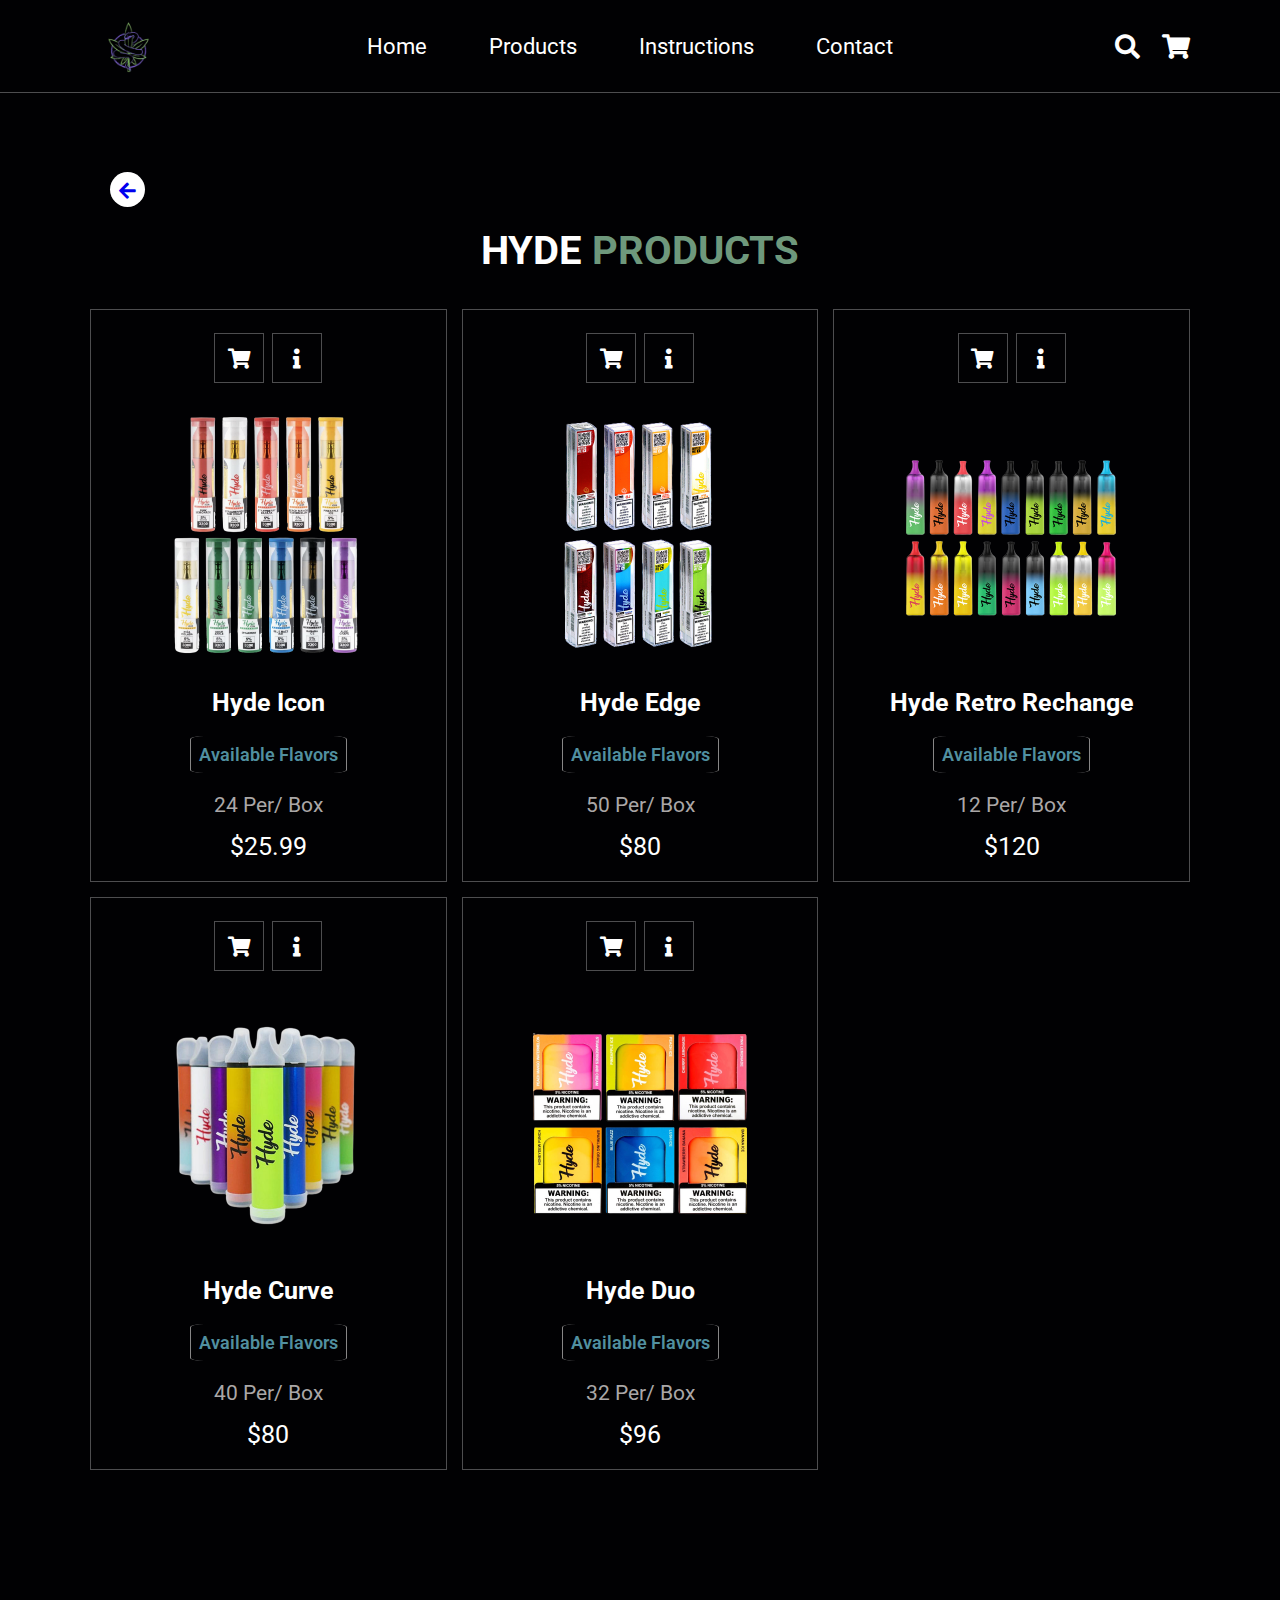
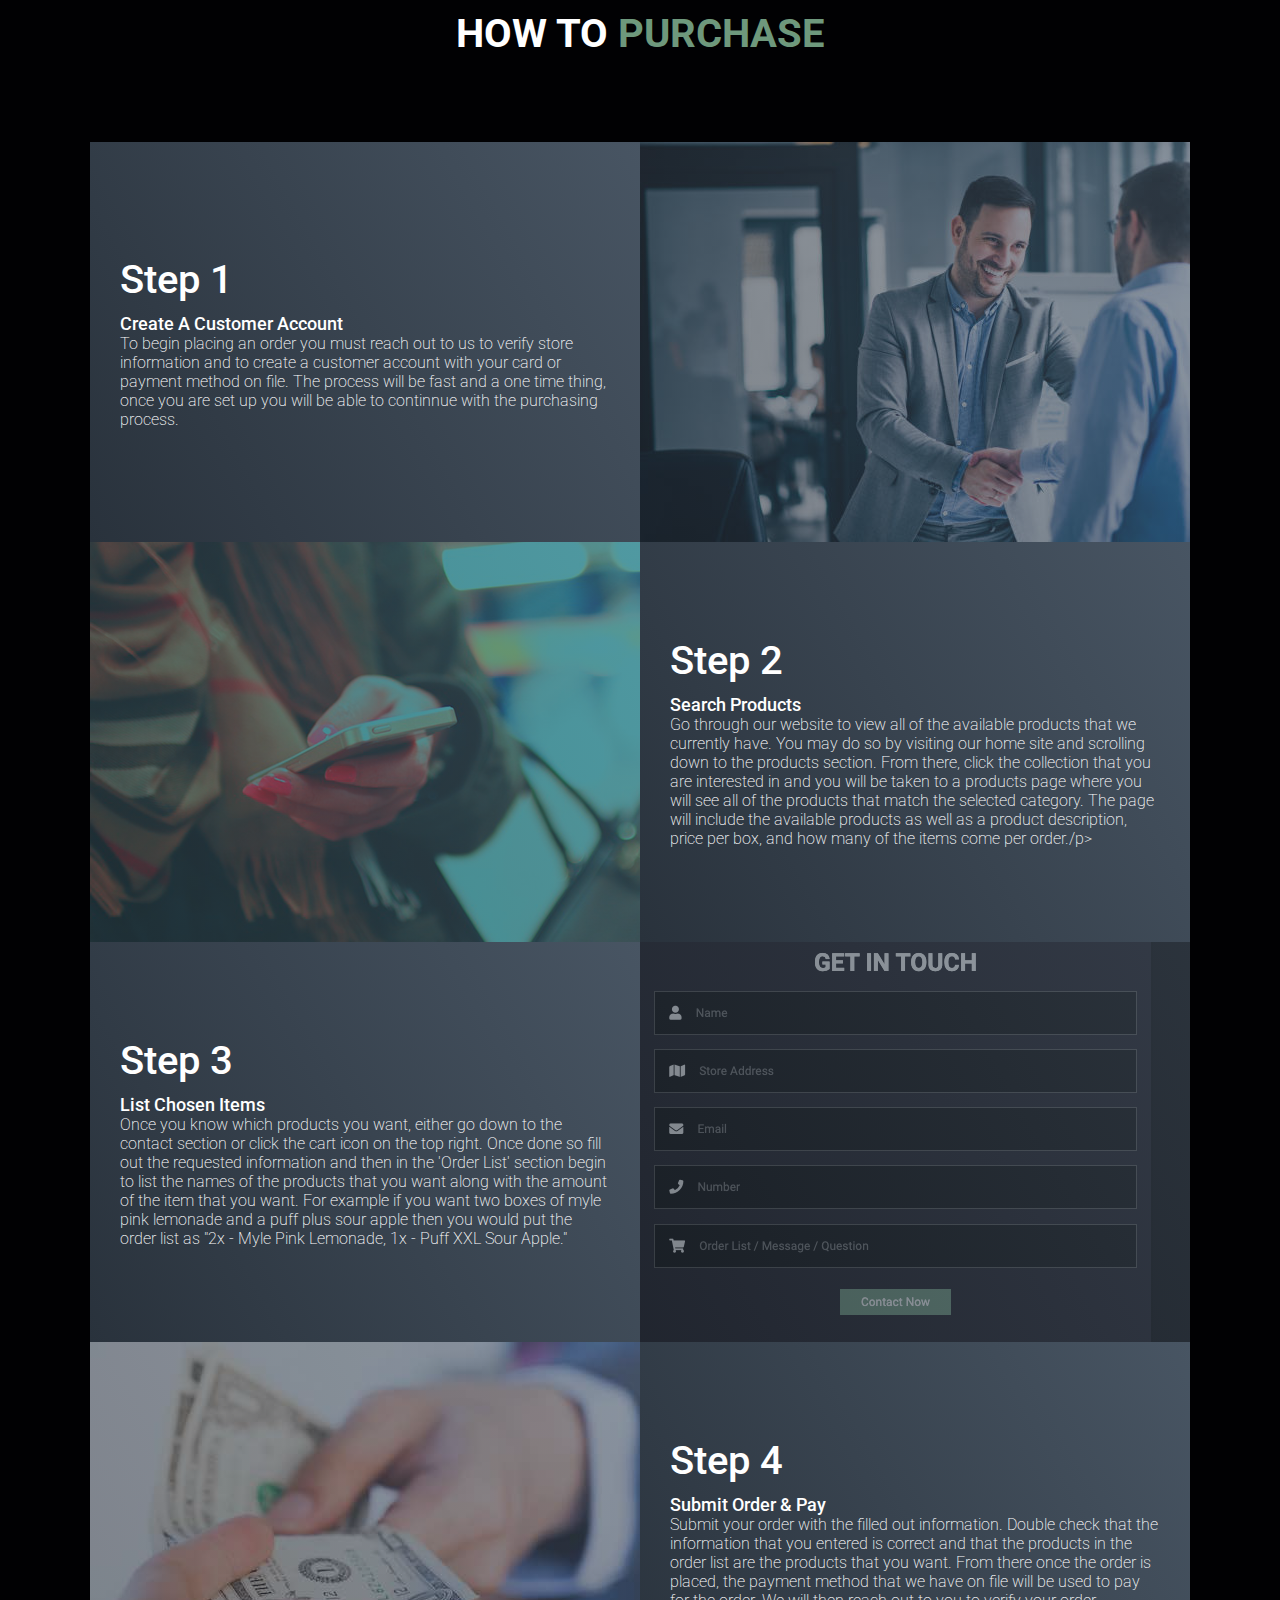
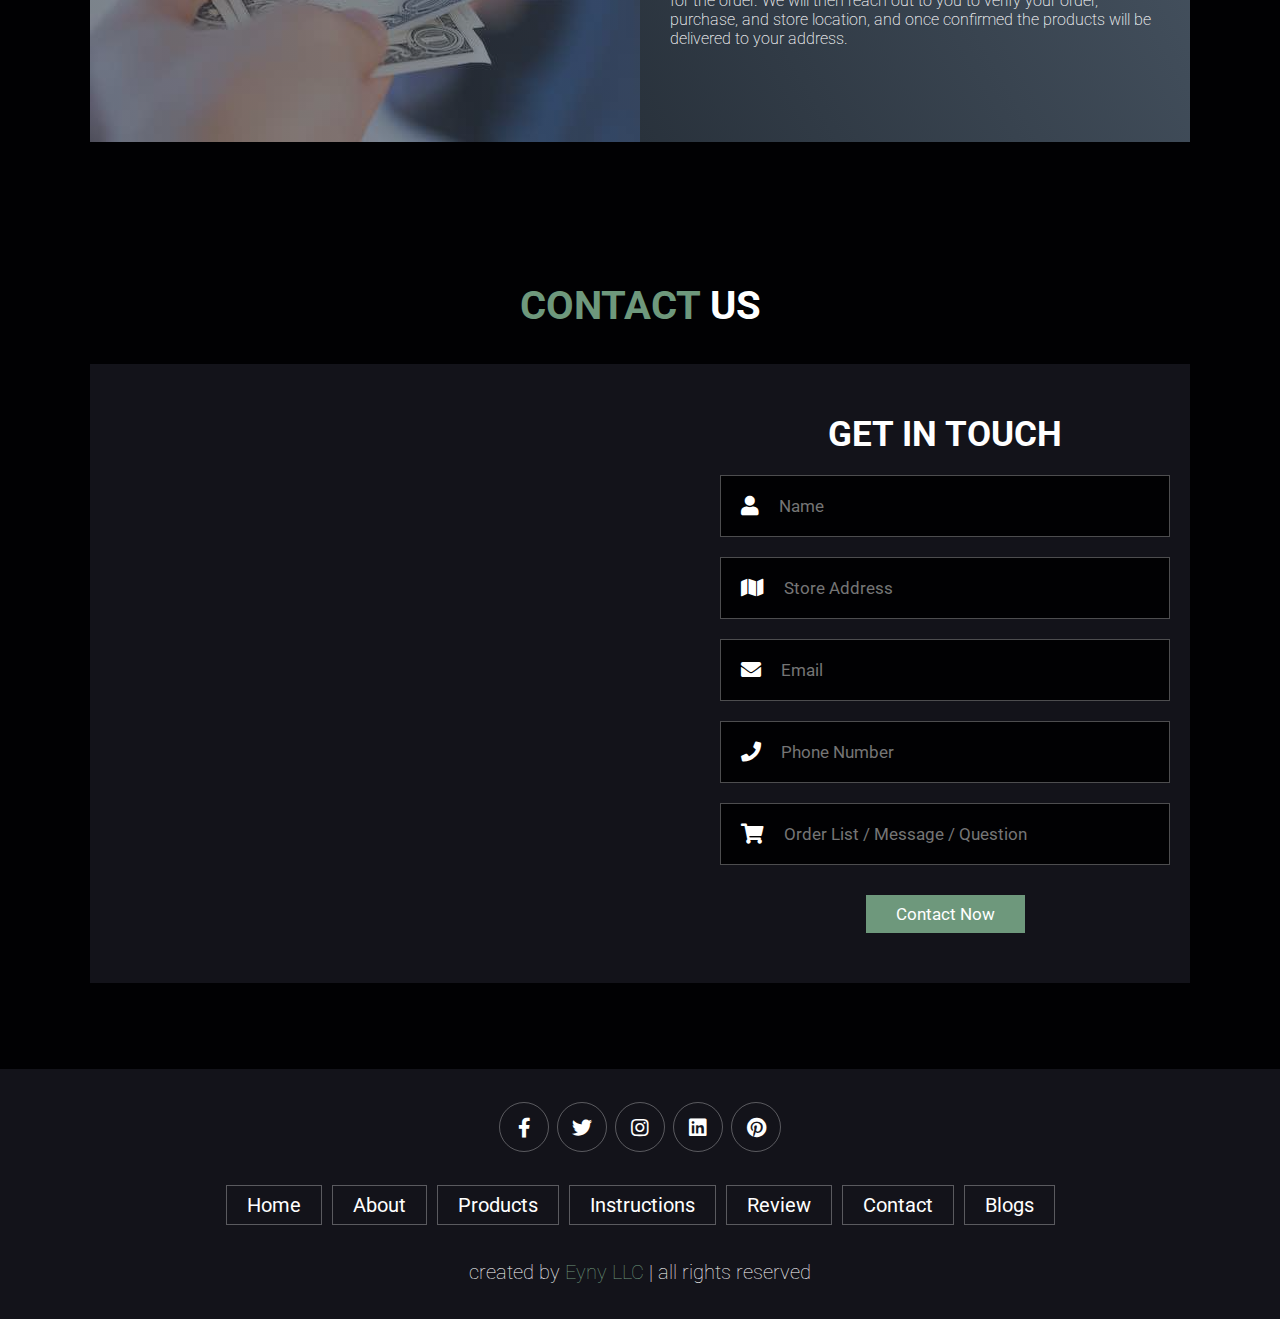
<file: hyde.html>
<!DOCTYPE html>
<html lang="en">
<head>
    <meta charset="UTF-8">
    <meta http-equiv="X-UA-Compatible" content="IE=edge">
    <meta name="viewport" content="width=device-width, initial-scale=1.0">
    <title>Hyde Products</title>

    <!-- font awesome cdn link  -->
    <link rel="stylesheet" href="https://cdnjs.cloudflare.com/ajax/libs/font-awesome/5.15.4/css/all.min.css">

    <link rel="shortcut icon" href="/images/Screen Shot 2022-04-08 at 2.55.51 PM.png" type="image/x-icon">

    <!-- custom css file link  -->
    <link rel="stylesheet" href="css/style.css">

</head>
<body>
    
<!-- header section starts  -->

<header class="header">

     <a href="#" class="logo">
        <img src="images/Screen_Shot_2022-04-08_at_2.55.51_PM-removebg-preview.png" alt="">
    </a>

    <nav class="navbar">
        <a href="index.html">Home</a>
        <a href="#products">Products</a>
        <a href="#projects">Instructions</a>
        <a href="#contact">Contact</a>
    </nav>


    <div class="icons">
        <div class="fas fa-search" id="search-btn"></div>
        <div class="fas fa-shopping-cart" id="cart-btn"></div>
        <div class="fas fa-bars" id="menu-btn"></div>
    </div>

    <div class="search-form">
        <a href="#products"><label style="margin-left: 10px;" for="search-box" class="fas fa-search"></label></a>
        <input id="searchbar" onkeyup="search_products()" type="text"
        name="search" placeholder="Search Products">
    </div>

  
    <div class="cart-items-container">
      <form action="https://formspree.io/f/mbjwzgwl"
      method="POST">
          <h3 class="cart-title">Place Your Order</h3>

          
          <div class="inputBox cart-item cart-line">
              <span class="fas fa-user"></span>
              <input type="text" placeholder="Name" name="Name:">
          </div>
          <div class="inputBox cart-item cart-line">
              <span class="fas fa-envelope"></span>
              <input type="email" placeholder="Email" name="Email:">
          </div>
          <div class="inputBox cart-item cart-line">
              <span class="fas fa-phone"></span>
              <input type="number" placeholder="Phone Number" name="Phone Number:">
          </div>
          <div class="inputBox cart-item cart-line">
              <span class="fas fa-shopping-cart"></span>
              <textarea type="text" name="Order List:" placeholder="Order List  (Ex - 1x Mini Myle Pink Lemonade, 2x Puff XXL Sour Apple)"></textarea>
          </div>
          <input type="submit" value="Submit Order" class="btn">
      </form>
  </div>

</header>

<!-- header section ends -->

<br /><br /><br /><br /><br /><br /><br /><br /><br /><br /><br /><br />



<!-- menu section ends -->

<section class="products" id="products">

    
    <a href="index.html#products">
        <div class="backbutton">
            <span class="fas fa-arrow-left"></span>
        </a>
        </div>
    

    <h1 class="heading"> Hyde <span>products</span> </h1>

    <div class="box-container">

        <div class="box">
            <div class="icons"> 
                <a href="#contact" class="fas fa-shopping-cart"></a>
                <div class="popup" onclick="myPopupting()">
                    <span class="popuptext" id="myPopup">The MYLÉ Mini is the newest all-in-one disposable nicotine delivery system manufactured by MYLÉ. Each box comes with two 1.2 mL disposable devices that are fully charged to provide the user with approximately 320 puffs per pod at a nicotine content of 5% by volume.</span>
                <a class="fas fa-info">
                  </a></div>
            </div>
            <div class="image imgzoom">
                <img src="images/Hyde/HydeIcon-removebg-preview copy.png" alt="">
            </div>
            <div class="content">
                <h3>Hyde Icon</h3>
                 <br> <div class="dropdown">
                    <button onclick="DropDownMenu1()" class="dropbtn">Available Flavors</button>
                    <div id="myDropdown1" class="dropdown-content">
                      <a href="#">Mango</a>
                      <a href="#">Cool Mint</a>
                      <a href="#">Pineapple Ice</a>
                      <a href="#">Banana Ice</a>
                      <a href="#">Watermelon Ice</a>
                      <a href="#">Blueberry Ice</a>
                      <a href="#">Cherry Cola</a>
                      <a href="#">Mango Strawberry</a>
                      <a href="#">Banana Pineapple</a>
                    </div>
                  </div>                    

                <div class="stars products-amount">
                    <p>24 Per/ Box</p>
                </div>
                <div class="price">$25.99</div>
            </div>
        </div>

        <div class="box">
            <div class="icons"> 
                <a href="#contact" class="fas fa-shopping-cart"></a>
                <div class="popup" onclick="myPopupting1()">
                    <span class="popuptext" id="myPopup1">The Myle mini 2 Disposable Device is a new cutting-edge pre-filled disposable device that is compact, light, and portable. It require no maintenance, charging, or refilling. The Myle Mini 2 Disposable Device comes pre-filled with enough E-liquid that is enough to stay satisfied for the whole day.</span>
                <a class="fas fa-info">
                  </a></div>
            </div>
            <div class="image imgzoom">
                <img src="images/Hyde/HydeEdge-removebg-preview copy.png" alt="">
            </div>
            <div class="content">
                <h3>Hyde Edge</h3>
                <br> <div class="dropdown">
                    <button onclick="DropDownMenu2()" class="dropbtn">Available Flavors</button>
                    <div id="myDropdown2" class="dropdown-content">
                      <a href="#">Banana Ice</a>
                      <a href="#">Blueberry Ice</a>
                      <a href="#">Banana Pineapple</a>
                    </div>
                  </div>     
                <div class="stars products-amount">
                    <p>50 Per/ Box</p>
                </div>
                <div class="price">$80</div>
            </div>
        </div>

        

        <div class="box">
            <div class="icons"> 
                <a href="#contact" class="fas fa-shopping-cart"></a>
                <div class="popup" onclick="myPopupting3()">
                    <span class="popuptext" id="myPopup3">The Myle Nano is pre-filled with 50mg of synthetic salt nicotine, the featherweight Nano is packed with 600 puff and a compact 2.5ml tank. The Myle Nano E-liquid tank is waterproof and sealed, so the device leaking won't be an issue. You can take it with you anywhere you go, without worrying about creating a mess.</span>
                <a class="fas fa-info">
                  </a></div>
            </div>
            <div class="image imgzoom">
                <img src="images/Hyde/hyderetro-removebg-preview.png" alt="">
            </div>
            <div class="content">
                <h3>Hyde Retro Rechange</h3>
                <br> <div class="dropdown">
                    <button onclick="DropDownMenu4()" class="dropbtn">Available Flavors</button>
                    <div id="myDropdown4" class="dropdown-content">
                      <a href="#">Banana Ice</a>
                      <a href="#">Watermelon Ice</a>
                      <a href="#">Cherry Cola</a>
                      <a href="#">Mango Strawberry</a>
                      <a href="#">Banana Pineapple</a>
                    </div>
                  </div>   
                <div class="stars products-amount">
                    <p>12 Per/ Box</p>
                </div>
                <div class="price">$120</div>
            </div>
        </div>

        <div class="box">
            <div class="icons"> 
                <a href="#contact" class="fas fa-shopping-cart"></a>
                <div class="popup" onclick="myPopupting4()">
                    <span class="popuptext" id="myPopup4">The bottle-shaped Drip device features a glossy, colorful, sleek exterior feel that slips easily in and out of your pocket. With a large 6ml tank which will deliver 2000 puffs, a 1.75 ohm coil for large vapor production, and an 850 mAh battery, this powerful little device is ready for you all day and night.</span>
                <a class="fas fa-info">
                  </a></div>
            </div>
            <div class="image imgzoom">
                <img src="images/Hyde/hydecurve-removebg-preview.png" alt="">
            </div>
            <div class="content">
                <h3>Hyde Curve</h3>
                <br> <div class="dropdown">
                    <button onclick="DropDownMenu4()" class="dropbtn">Available Flavors</button>
                    <div id="myDropdown4" class="dropdown-content">
                      <a href="#">Mango</a>
                      <a href="#">Cool Mint</a>
                      <a href="#">Banana Ice</a>
                      <a href="#">Watermelon Ice</a>
                      <a href="#">Cherry Cola</a>
                    </div>
                  </div> 
                <div class="stars products-amount">
                    <p>40 Per/ Box</p>
                </div>
                <div class="price">$80</div>
            </div>
        </div>

        <div class="box">
            <div class="icons"> 
                <a href="#contact" class="fas fa-shopping-cart"></a>
                <div class="popup" onclick="myPopupting2()">
                    <span class="popuptext" id="myPopup2">The e-liquid within each pod measures 50 (5%) milligrams of nicotine, providing a stronger experience as compared to the other salt nicotine-based E Juices. They provide a delicious and satisfying vaping experience with less harshness compared to other types of nicotine used in most e-liquids.</span>
                <a class="fas fa-info">
                  </a></div>
            </div>
            <div class="image imgzoom">
                <img src="images/Hyde/HydeDuo-removebg-preview copy.png" alt="">
            </div>
            <div class="content">
                <h3>Hyde Duo</h3>
                <br> <div class="dropdown">
                    <button onclick="DropDownMenu3()" class="dropbtn">Available Flavors</button>
                    <div id="myDropdown3" class="dropdown-content">
                      <a href="#">Cool Mint</a>
                      <a href="#">Banana Ice</a>
                      <a href="#">Watermelon Ice</a>
                      <a href="#">Blueberry Ice</a>
                    </div>
                  </div>   
                <div class="stars products-amount">
                    <p>32 Per/ Box</p>
                </div>
                <div class="price">$96</div>
            </div>
        </div>

    </div>

</section>



<!-- Steps Section -->
<section id="projects">
    <div class="projects container">
      <div class="projects-header">
        <h1 class="heading"> How To <span>Purchase</span> </h1>
    </div>
      <div class="all-projects">
        <div class="project-item">
          <div class="project-info">
            <h1>Step 1</h1>
            <h2>Create A Customer Account</h2>
            <p>To begin placing an order you must reach out to us to verify store information and to create a customer account with your card or payment method on file. The process will be fast and a one time thing, once you are set up you will be able to continnue with the purchasing process. </p>
          </div>
          <div class="project-img">
            <img src="./images/handshake-steps1.jpeg" alt="img">
          </div>
        </div>
        <div class="project-item">
          <div class="project-info">
            <h1>Step 2</h1>
            <h2>Search Products</h2>
            <p>Go through our website to view all of the available products that we currently have. You may do so by visiting our home site and scrolling down to the products section. From there, click the collection that you are interested in and you will be taken to a products page where you will see all of the products that match the selected category. The page will include the available products as well as a product description, price per box, and how many of the items come per order./p>
          </div>
          <div class="project-img">
            <img src="./images/man-scrolling-steps4.png" alt="img">
          </div>
        </div>
        <div class="project-item">
          <div class="project-info">
            <h1>Step 3</h1>
            <h2>List Chosen Items</h2>
            <p>Once you know which products you want, either go down to the contact section or click the cart icon on the top right. Once done so fill out the requested information and then in the 'Order List' section begin to list the names of the products that you want along with the amount of the item that you want. For example if you want two boxes of myle pink lemonade and a puff plus sour apple then you would put the order list as "2x - Myle Pink Lemonade, 1x - Puff XXL Sour Apple."</p>
          </div>
          <div class="project-img">
            <img src="./images/orderscreenshot9.png" alt="img">
          </div>
        </div>
        <div class="project-item">
          <div class="project-info">
            <h1>Step 4</h1>
            <h2>Submit Order & Pay</h2>
            <p>Submit your order with the filled out information. Double check that the information that you entered is correct and that the products in the order list are the products that you want. From there once the order is placed, the payment method that we have on file will be used to pay for the order. We will then reach out to you to verify your order, purchase, and store location, and once confirmed the products will be delivered to your address. </p>
          </div>
          <div class="project-img">
            <img src="./images/payment-steps2.jpeg" alt="img">
          </div>
        </div>
       
      </div>
    </div>
  </section>

 <!-- End Steps Section -->



<!-- contact section starts  -->

<section class="contact" id="contact">

    <h1 class="heading"> <span>contact</span> us </h1>

    <div class="row">

        <div class="mapouter"><div class="gmap_canvas"><iframe width="600" height="500" id="gmap_canvas" src="https://maps.google.com/maps?q=1152%20Bronx%20River%20Ave,%20Bronx,%20NY%2010472&t=&z=13&ie=UTF8&iwloc=&output=embed" frameborder="0" scrolling="no" marginheight="0" marginwidth="0"></iframe><a href="https://123movies-to.org">123movies</a><br><style>.mapouter{position:relative;text-align:right;height:500px;width:600px;}</style><a href="https://www.embedgooglemap.net">google map widget for website</a><style>.gmap_canvas {overflow:hidden;background:none!important;height:500px;width:600px;}</style></div></div>       
         <form action="https://formspree.io/f/mbjwzgwl"
         method="POST">
            <h3>get in touch</h3>
            <div class="inputBox">
                <span class="fas fa-user"></span>
                <input type="text" placeholder="Name" name="Name:">
            </div>
            <div class="inputBox">
                <span class="fas fa-map"></span>
                <input type="text" placeholder="Store Address" Name="Store Address:">
            </div>
            <div class="inputBox">
                <span class="fas fa-envelope"></span>
                <input type="email" placeholder="Email" Name="Email Address:">
            </div>
            <div class="inputBox">
                <span class="fas fa-phone"></span>
                <input type="number" placeholder="Phone Number" Name="Phone Number:">
            </div>
            <div class="inputBox">
                <span class="fas fa-shopping-cart"></span>
                <input type="text" placeholder="Order List / Message / Question" Name="Order List / Message / Question:">
            </div>
            <input type="submit" value="Contact Now" class="btn">
        </form>

    </div>

</section>

<!-- contact section ends -->
<br/><br/><br/><br/><br/><br/>

<!-- footer section starts  -->

<section class="footer">

    <div class="share">
        <a href="#" class="fab fa-facebook-f"></a>
        <a href="#" class="fab fa-twitter"></a>
        <a href="#" class="fab fa-instagram"></a>
        <a href="#" class="fab fa-linkedin"></a>
        <a href="#" class="fab fa-pinterest"></a>
    </div>

    <div class="links">
        <a href="index.html">Home</a>
        <a href="index.html#about">About</a>
        <a href="#products">Products</a>
        <a href="#projects">Instructions</a>
        <a href="index.html#review">Review</a>
        <a href="#contact">Contact</a>
        <a href="index.html#blogs">Blogs</a>
    </div>

    <div class="credit">created by <span>Eyny LLC</span> | all rights reserved</div>

</section>

<!-- footer section ends -->

















<!-- custom js file link  -->
<script src="js/script.js"></script>

</body>
</html>
</file>
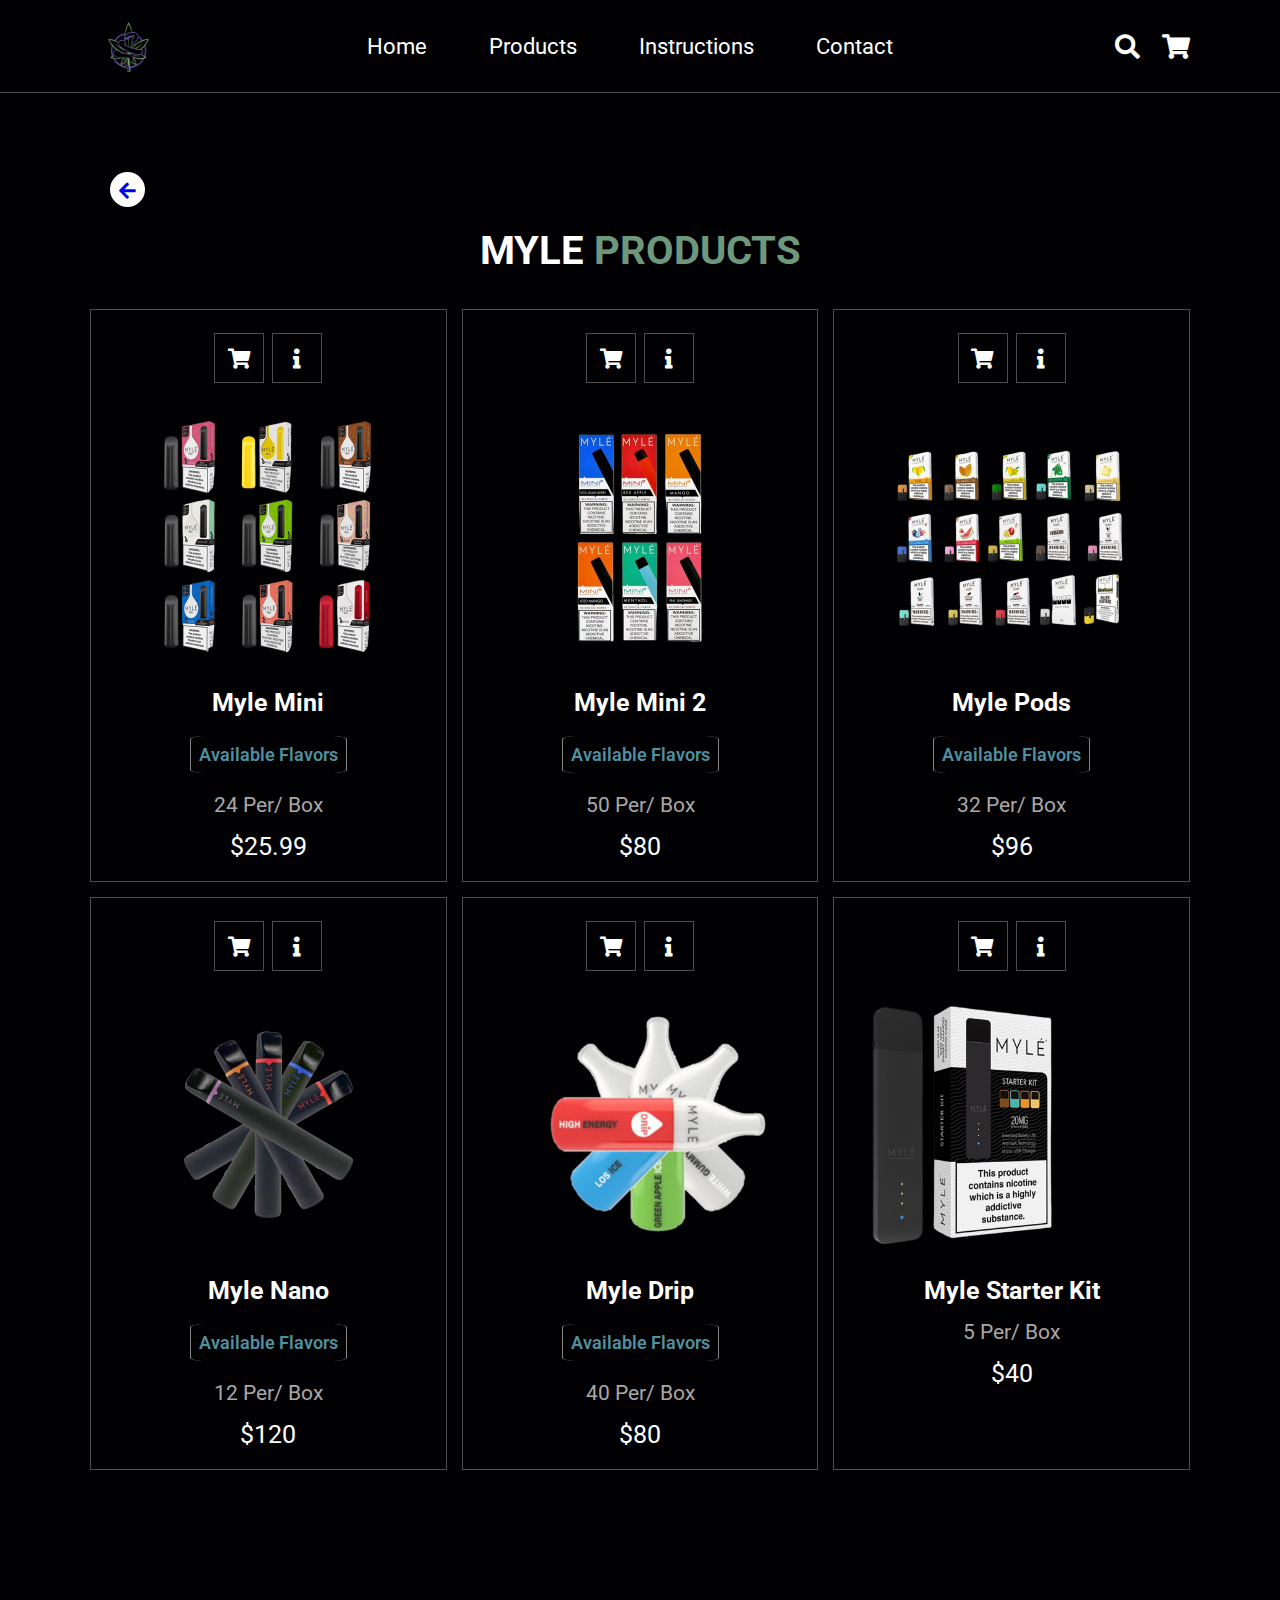
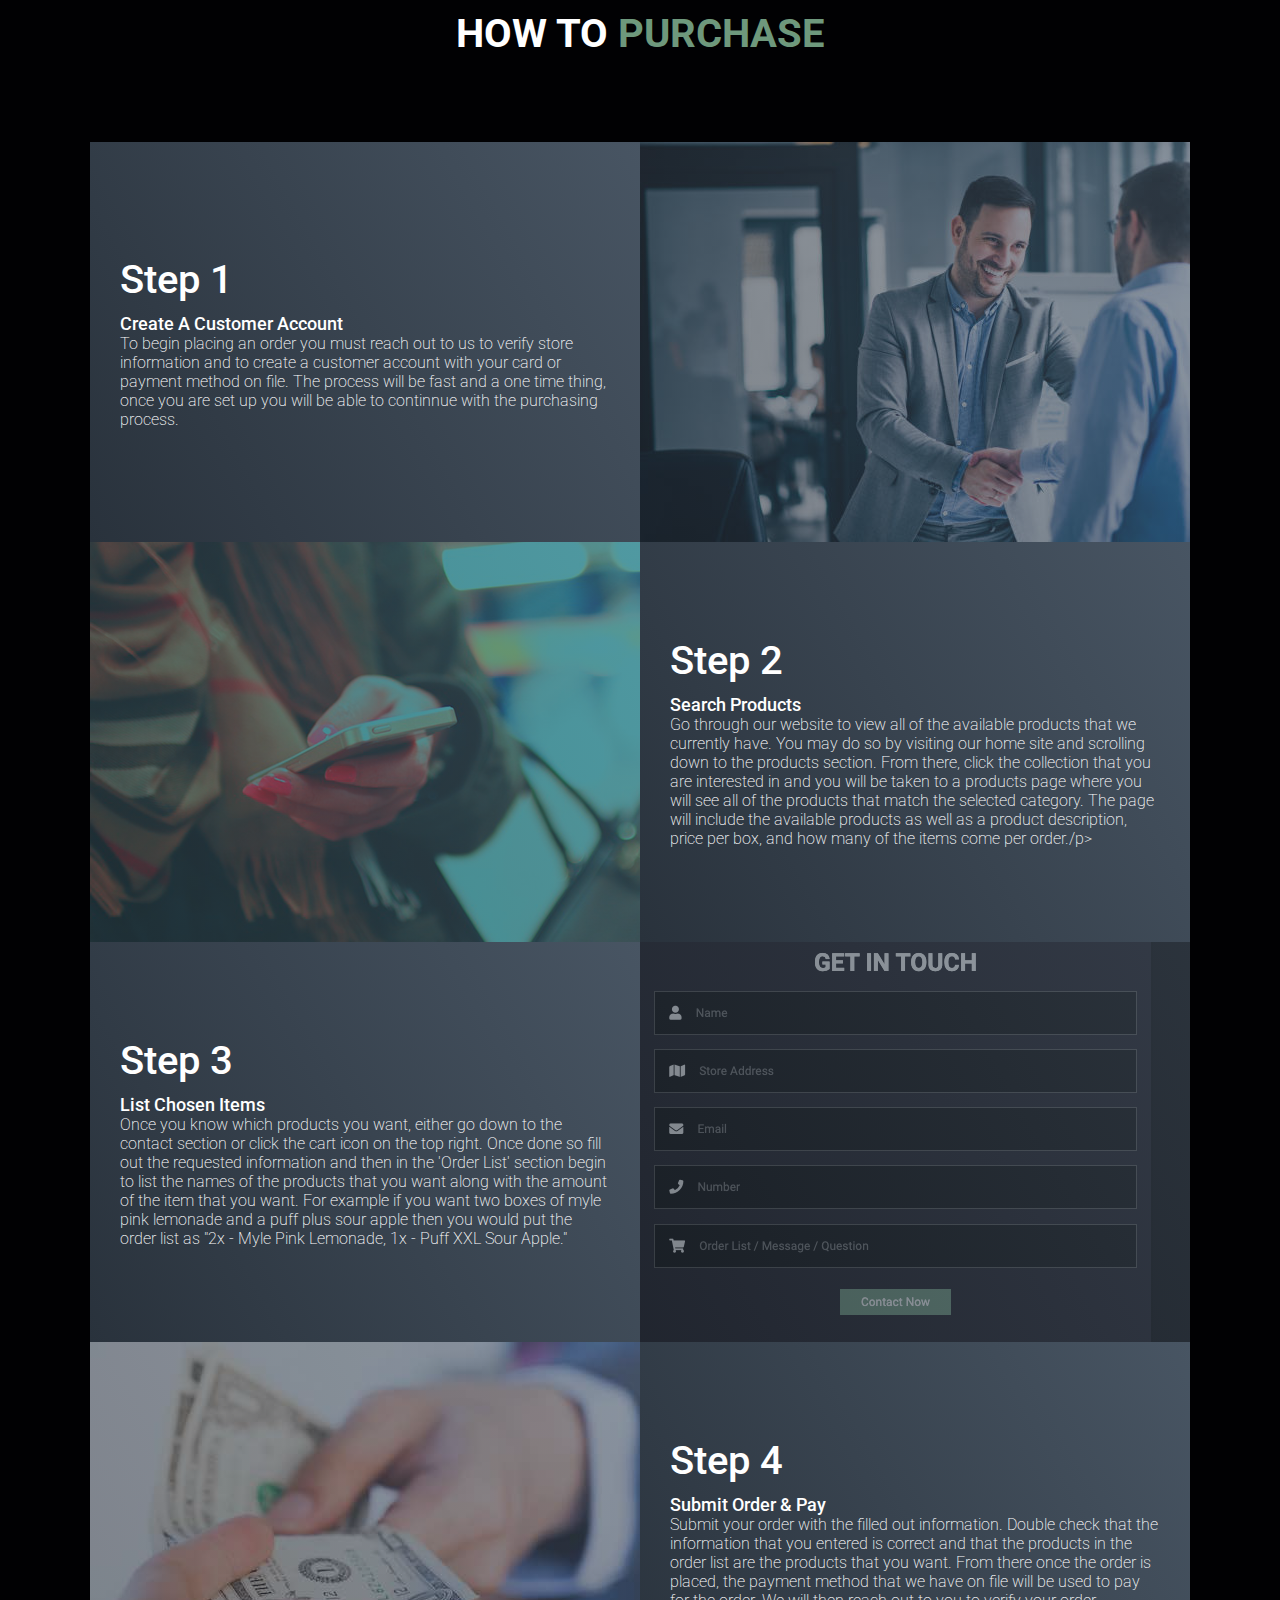
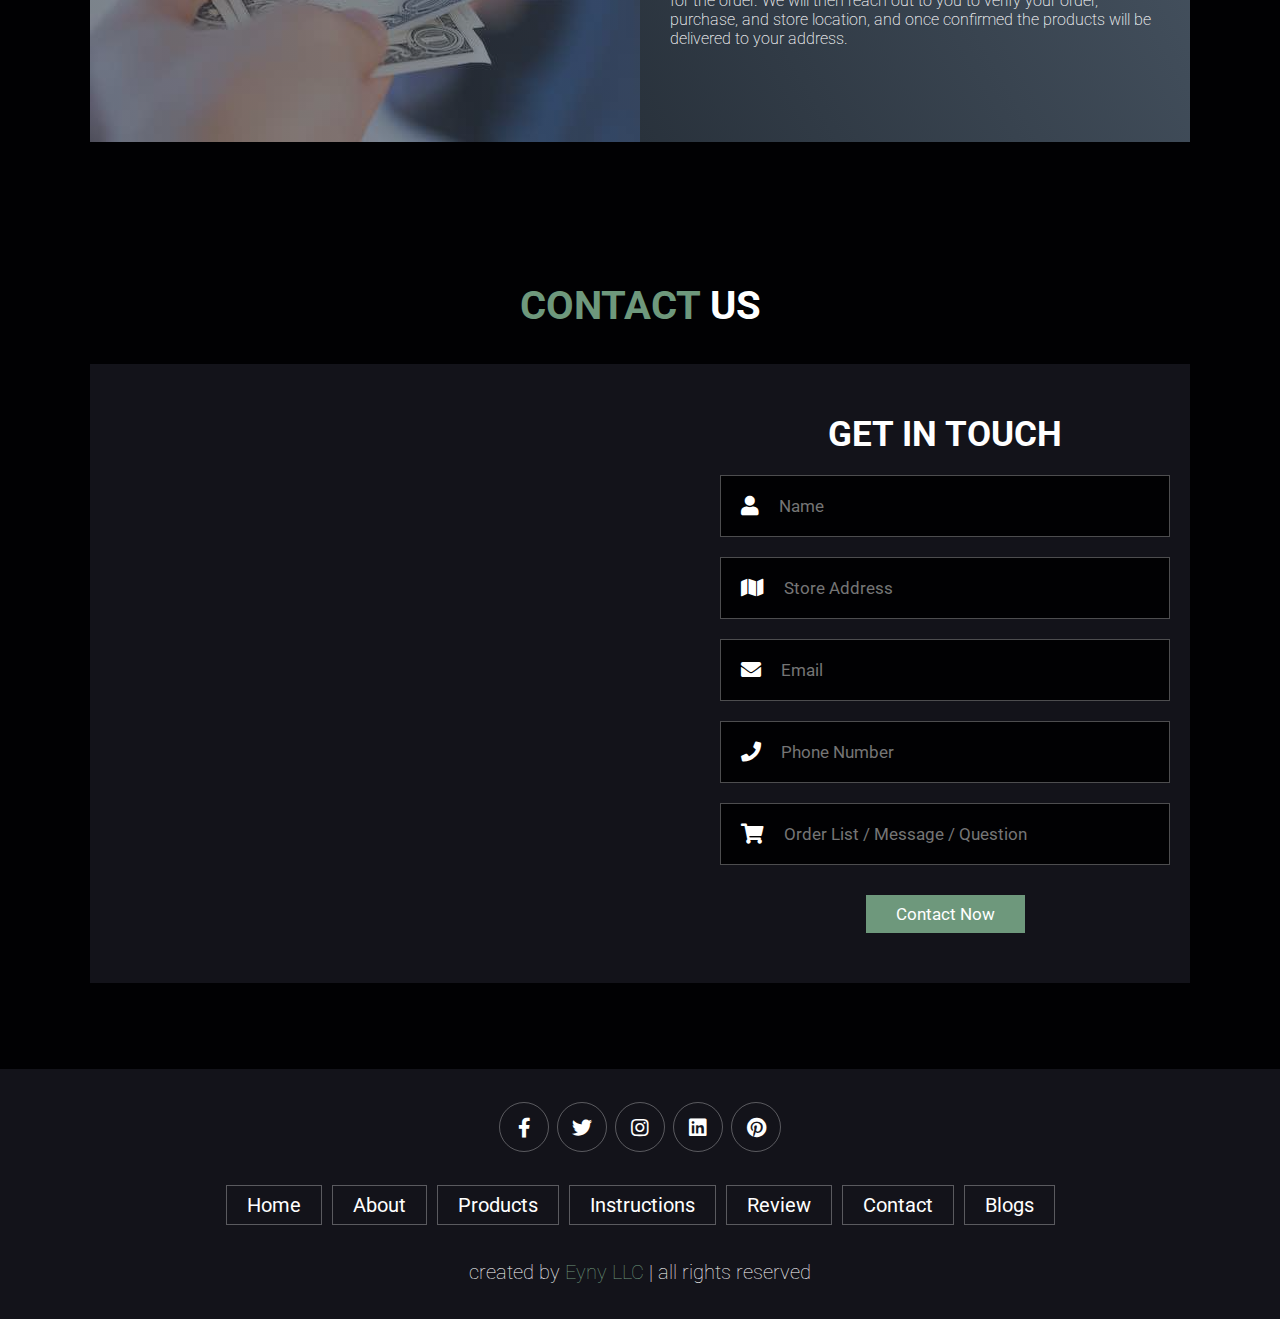
<file: myle.html>
<!DOCTYPE html>
<html lang="en">
<head>
    <meta charset="UTF-8">
    <meta http-equiv="X-UA-Compatible" content="IE=edge">
    <meta name="viewport" content="width=device-width, initial-scale=1.0">
    <title>Myle Products</title>

    <!-- font awesome cdn link  -->
    <link rel="stylesheet" href="https://cdnjs.cloudflare.com/ajax/libs/font-awesome/5.15.4/css/all.min.css">

    <link rel="shortcut icon" href="/images/Screen Shot 2022-04-08 at 2.55.51 PM.png" type="image/x-icon">

    <!-- custom css file link  -->
    <link rel="stylesheet" href="css/style.css">

</head>
<body>
    
<!-- header section starts  -->

<header class="header">

     <a href="#" class="logo">
        <img src="images/Screen_Shot_2022-04-08_at_2.55.51_PM-removebg-preview.png" alt="">
    </a>

    <nav class="navbar">
        <a href="index.html">Home</a>
        <a href="#products">Products</a>
        <a href="#projects">Instructions</a>
        <a href="#contact">Contact</a>
    </nav>


    <div class="icons">
        <div class="fas fa-search" id="search-btn"></div>
        <div class="fas fa-shopping-cart" id="cart-btn"></div>
        <div class="fas fa-bars" id="menu-btn"></div>
    </div>

    <div class="search-form">
        <a href="#products"><label style="margin-left: 10px;" for="search-box" class="fas fa-search"></label></a>
        <input id="searchbar" onkeyup="search_products()" type="text"
        name="search" placeholder="Search Products">
    </div>

   
    <div class="cart-items-container">
        <form action="https://formspree.io/f/mbjwzgwl"
        method="POST">
            <h3 class="cart-title">Place Your Order</h3>

            
            <div class="inputBox cart-item cart-line">
                <span class="fas fa-user"></span>
                <input type="text" placeholder="Name" name="Name:">
            </div>
            <div class="inputBox cart-item cart-line">
                <span class="fas fa-envelope"></span>
                <input type="email" placeholder="Email" name="Email:">
            </div>
            <div class="inputBox cart-item cart-line">
                <span class="fas fa-phone"></span>
                <input type="number" placeholder="Phone Number" name="Phone Number:">
            </div>
            <div class="inputBox cart-item cart-line">
                <span class="fas fa-shopping-cart"></span>
                <textarea type="text" name="Order List:" placeholder="Order List  (Ex - 1x Mini Myle Pink Lemonade, 2x Puff XXL Sour Apple)"></textarea>
            </div>
            <input type="submit" value="Submit Order" class="btn">
        </form>
    </div>

</header>

<!-- header section ends -->

<br /><br /><br /><br /><br /><br /><br /><br /><br /><br /><br /><br />



<!-- menu section ends -->

<section class="products" id="products">

    
    <a href="index.html#products">
        <div class="backbutton">
            <span class="fas fa-arrow-left"></span>
        </a>
        </div>
    

    <h1 class="heading"> Myle <span>products</span> </h1>

    <div class="box-container">

        <div class="box">
            <div class="icons"> 
                <a href="#contact" class="fas fa-shopping-cart"></a>
                <div class="popup" onclick="myPopupting()">
                    <span class="popuptext" id="myPopup">The MYLÉ Mini is the newest all-in-one disposable nicotine delivery system manufactured by MYLÉ. Each box comes with two 1.2 mL disposable devices that are fully charged to provide the user with approximately 320 puffs per pod at a nicotine content of 5% by volume.</span>
                <a class="fas fa-info">
                  </a></div>
            </div>
            <div class="image imgzoom">
                <img src="images/Myles/MyleMini-removebg-preview.png" alt="">
            </div>
            <div class="content">
                <h3>Myle Mini</h3>
                 <br> <div class="dropdown">
                    <button onclick="DropDownMenu1()" class="dropbtn">Available Flavors</button>
                    <div id="myDropdown1" class="dropdown-content">
                      <a href="#">Mango</a>
                      <a href="#">Cool Mint</a>
                      <a href="#">Pineapple Ice</a>
                      <a href="#">Banana Ice</a>
                      <a href="#">Watermelon Ice</a>
                      <a href="#">Blueberry Ice</a>
                      <a href="#">Cherry Cola</a>
                      <a href="#">Mango Strawberry</a>
                      <a href="#">Banana Pineapple</a>
                    </div>
                  </div>                    

                <div class="stars products-amount">
                    <p>24 Per/ Box</p>
                </div>
                <div class="price">$25.99</div>
            </div>
        </div>

        <div class="box">
            <div class="icons"> 
                <a href="#contact" class="fas fa-shopping-cart"></a>
                <div class="popup" onclick="myPopupting1()">
                    <span class="popuptext" id="myPopup1">The Myle mini 2 Disposable Device is a new cutting-edge pre-filled disposable device that is compact, light, and portable. It require no maintenance, charging, or refilling. The Myle Mini 2 Disposable Device comes pre-filled with enough E-liquid that is enough to stay satisfied for the whole day.</span>
                <a class="fas fa-info">
                  </a></div>
            </div>
            <div class="image imgzoom">
                <img src="images/Myles/MyleMini2-removebg-preview.png" alt="">
            </div>
            <div class="content">
                <h3>Myle Mini 2</h3>
                <br> <div class="dropdown">
                    <button onclick="DropDownMenu2()" class="dropbtn">Available Flavors</button>
                    <div id="myDropdown2" class="dropdown-content">
                      <a href="#">Banana Ice</a>
                      <a href="#">Blueberry Ice</a>
                      <a href="#">Banana Pineapple</a>
                    </div>
                  </div>     
                <div class="stars products-amount">
                    <p>50 Per/ Box</p>
                </div>
                <div class="price">$80</div>
            </div>
        </div>

        <div class="box">
            <div class="icons"> 
                <a href="#contact" class="fas fa-shopping-cart"></a>
                <div class="popup" onclick="myPopupting2()">
                    <span class="popuptext" id="myPopup2">The e-liquid within each pod measures 50 (5%) milligrams of nicotine, providing a stronger experience as compared to the other salt nicotine-based E Juices. They provide a delicious and satisfying vaping experience with less harshness compared to other types of nicotine used in most e-liquids.</span>
                <a class="fas fa-info">
                  </a></div>
            </div>
            <div class="image imgzoom">
                <img src="images/Myles/mylepod-removebg-preview.png" alt="">
            </div>
            <div class="content">
                <h3>Myle Pods</h3>
                <br> <div class="dropdown">
                    <button onclick="DropDownMenu3()" class="dropbtn">Available Flavors</button>
                    <div id="myDropdown3" class="dropdown-content">
                      <a href="#">Cool Mint</a>
                      <a href="#">Banana Ice</a>
                      <a href="#">Watermelon Ice</a>
                      <a href="#">Blueberry Ice</a>
                    </div>
                  </div>   
                <div class="stars products-amount">
                    <p>32 Per/ Box</p>
                </div>
                <div class="price">$96</div>
            </div>
        </div>

        <div class="box">
            <div class="icons"> 
                <a href="#contact" class="fas fa-shopping-cart"></a>
                <div class="popup" onclick="myPopupting3()">
                    <span class="popuptext" id="myPopup3">The Myle Nano is pre-filled with 50mg of synthetic salt nicotine, the featherweight Nano is packed with 600 puff and a compact 2.5ml tank. The Myle Nano E-liquid tank is waterproof and sealed, so the device leaking won't be an issue. You can take it with you anywhere you go, without worrying about creating a mess.</span>
                <a class="fas fa-info">
                  </a></div>
            </div>
            <div class="image imgzoom">
                <img src="images/Myles/MyleNano-removebg-preview.png" alt="">
            </div>
            <div class="content">
                <h3>Myle Nano</h3>
                <br> <div class="dropdown">
                    <button onclick="DropDownMenu4()" class="dropbtn">Available Flavors</button>
                    <div id="myDropdown4" class="dropdown-content">
                      <a href="#">Banana Ice</a>
                      <a href="#">Watermelon Ice</a>
                      <a href="#">Cherry Cola</a>
                      <a href="#">Mango Strawberry</a>
                      <a href="#">Banana Pineapple</a>
                    </div>
                  </div>   
                <div class="stars products-amount">
                    <p>12 Per/ Box</p>
                </div>
                <div class="price">$120</div>
            </div>
        </div>

        <div class="box">
            <div class="icons"> 
                <a href="#contact" class="fas fa-shopping-cart"></a>
                <div class="popup" onclick="myPopupting4()">
                    <span class="popuptext" id="myPopup4">The bottle-shaped Drip device features a glossy, colorful, sleek exterior feel that slips easily in and out of your pocket. With a large 6ml tank which will deliver 2000 puffs, a 1.75 ohm coil for large vapor production, and an 850 mAh battery, this powerful little device is ready for you all day and night.</span>
                <a class="fas fa-info">
                  </a></div>
            </div>
            <div class="image imgzoom">
                <img src="images/Myles/myledrip.png" alt="">
            </div>
            <div class="content">
                <h3>Myle Drip</h3>
                <br> <div class="dropdown">
                    <button onclick="DropDownMenu4()" class="dropbtn">Available Flavors</button>
                    <div id="myDropdown4" class="dropdown-content">
                      <a href="#">Mango</a>
                      <a href="#">Cool Mint</a>
                      <a href="#">Banana Ice</a>
                      <a href="#">Watermelon Ice</a>
                      <a href="#">Cherry Cola</a>
                    </div>
                  </div> 
                <div class="stars products-amount">
                    <p>40 Per/ Box</p>
                </div>
                <div class="price">$80</div>
            </div>
        </div>

        <div class="box">
            <div class="icons"> 
                <a href="#contact" class="fas fa-shopping-cart"></a>
                <div class="popup" onclick="myPopupting5()">
                    <span class="popuptext" id="myPopup5">RAW Organic Hemp Kingsize Slim is for those of us that like bigger smokes. It’s 110mm long and about the same height as a 1¼ paper. RAW Organic Hemp Kingsize Slim is absolutely perfect because it rolls a nice long smoke yet doesn’t have too much leftover paper width like older king sizes (if you smoked the outdated regular kingsize you know why slim took over!)</span>
                <a class="fas fa-info">
                  </a></div>
            </div>
            <div class="image imgzoom">
                <img src="images/Myles/mylestarter-removebg-preview.png" alt="">
            </div>
            <div class="content">
                <h3>Myle Starter Kit</h3>
                <div class="stars products-amount">
                    <p>5 Per/ Box</p>
                </div>
                <div class="price">$40</div>
            </div>
        </div>

    </div>

</section>



<!-- Steps Section -->
<section id="projects">
    <div class="projects container">
      <div class="projects-header">
        <h1 class="heading"> How To <span>Purchase</span> </h1>
    </div>
      <div class="all-projects">
        <div class="project-item">
          <div class="project-info">
            <h1>Step 1</h1>
            <h2>Create A Customer Account</h2>
            <p>To begin placing an order you must reach out to us to verify store information and to create a customer account with your card or payment method on file. The process will be fast and a one time thing, once you are set up you will be able to continnue with the purchasing process. </p>
          </div>
          <div class="project-img">
            <img src="./images/handshake-steps1.jpeg" alt="img">
          </div>
        </div>
        <div class="project-item">
          <div class="project-info">
            <h1>Step 2</h1>
            <h2>Search Products</h2>
            <p>Go through our website to view all of the available products that we currently have. You may do so by visiting our home site and scrolling down to the products section. From there, click the collection that you are interested in and you will be taken to a products page where you will see all of the products that match the selected category. The page will include the available products as well as a product description, price per box, and how many of the items come per order./p>
          </div>
          <div class="project-img">
            <img src="./images/man-scrolling-steps4.png" alt="img">
          </div>
        </div>
        <div class="project-item">
          <div class="project-info">
            <h1>Step 3</h1>
            <h2>List Chosen Items</h2>
            <p>Once you know which products you want, either go down to the contact section or click the cart icon on the top right. Once done so fill out the requested information and then in the 'Order List' section begin to list the names of the products that you want along with the amount of the item that you want. For example if you want two boxes of myle pink lemonade and a puff plus sour apple then you would put the order list as "2x - Myle Pink Lemonade, 1x - Puff XXL Sour Apple."</p>
          </div>
          <div class="project-img">
            <img src="./images/orderscreenshot9.png" alt="img">
          </div>
        </div>
        <div class="project-item">
          <div class="project-info">
            <h1>Step 4</h1>
            <h2>Submit Order & Pay</h2>
            <p>Submit your order with the filled out information. Double check that the information that you entered is correct and that the products in the order list are the products that you want. From there once the order is placed, the payment method that we have on file will be used to pay for the order. We will then reach out to you to verify your order, purchase, and store location, and once confirmed the products will be delivered to your address. </p>
          </div>
          <div class="project-img">
            <img src="./images/payment-steps2.jpeg" alt="img">
          </div>
        </div>
       
      </div>
    </div>
  </section>

 <!-- End Steps Section -->




<!-- contact section starts  -->

<section class="contact" id="contact">

    <h1 class="heading"> <span>contact</span> us </h1>

    <div class="row">

        <div class="mapouter"><div class="gmap_canvas"><iframe width="600" height="500" id="gmap_canvas" src="https://maps.google.com/maps?q=1152%20Bronx%20River%20Ave,%20Bronx,%20NY%2010472&t=&z=13&ie=UTF8&iwloc=&output=embed" frameborder="0" scrolling="no" marginheight="0" marginwidth="0"></iframe><a href="https://123movies-to.org">123movies</a><br><style>.mapouter{position:relative;text-align:right;height:500px;width:600px;}</style><a href="https://www.embedgooglemap.net">google map widget for website</a><style>.gmap_canvas {overflow:hidden;background:none!important;height:500px;width:600px;}</style></div></div>       
         <form action="https://formspree.io/f/mbjwzgwl"
         method="POST">
            <h3>get in touch</h3>
            <div class="inputBox">
                <span class="fas fa-user"></span>
                <input type="text" placeholder="Name" name="Name:">
            </div>
            <div class="inputBox">
                <span class="fas fa-map"></span>
                <input type="text" placeholder="Store Address" Name="Store Address:">
            </div>
            <div class="inputBox">
                <span class="fas fa-envelope"></span>
                <input type="email" placeholder="Email" Name="Email Address:">
            </div>
            <div class="inputBox">
                <span class="fas fa-phone"></span>
                <input type="number" placeholder="Phone Number" Name="Phone Number:">
            </div>
            <div class="inputBox">
                <span class="fas fa-shopping-cart"></span>
                <input type="text" placeholder="Order List / Message / Question" Name="Order List / Message / Question:">
            </div>
            <input type="submit" value="Contact Now" class="btn">
        </form>

    </div>

</section>

<!-- contact section ends -->
<br/><br/><br/><br/><br/><br/>

<!-- footer section starts  -->

<section class="footer">

    <div class="share">
        <a href="#" class="fab fa-facebook-f"></a>
        <a href="#" class="fab fa-twitter"></a>
        <a href="#" class="fab fa-instagram"></a>
        <a href="#" class="fab fa-linkedin"></a>
        <a href="#" class="fab fa-pinterest"></a>
    </div>

    <div class="links">
        <a href="index.html">Home</a>
        <a href="index.html#about">About</a>
        <a href="#products">Products</a>
        <a href="#projects">Instructions</a>
        <a href="index.html#review">Review</a>
        <a href="#contact">Contact</a>
        <a href="index.html#blogs">Blogs</a>
    </div>

    <div class="credit">created by <span>Eyny LLC</span> | all rights reserved</div>

</section>

<!-- footer section ends -->

















<!-- custom js file link  -->
<script src="js/script.js"></script>

</body>
</html>
</file>
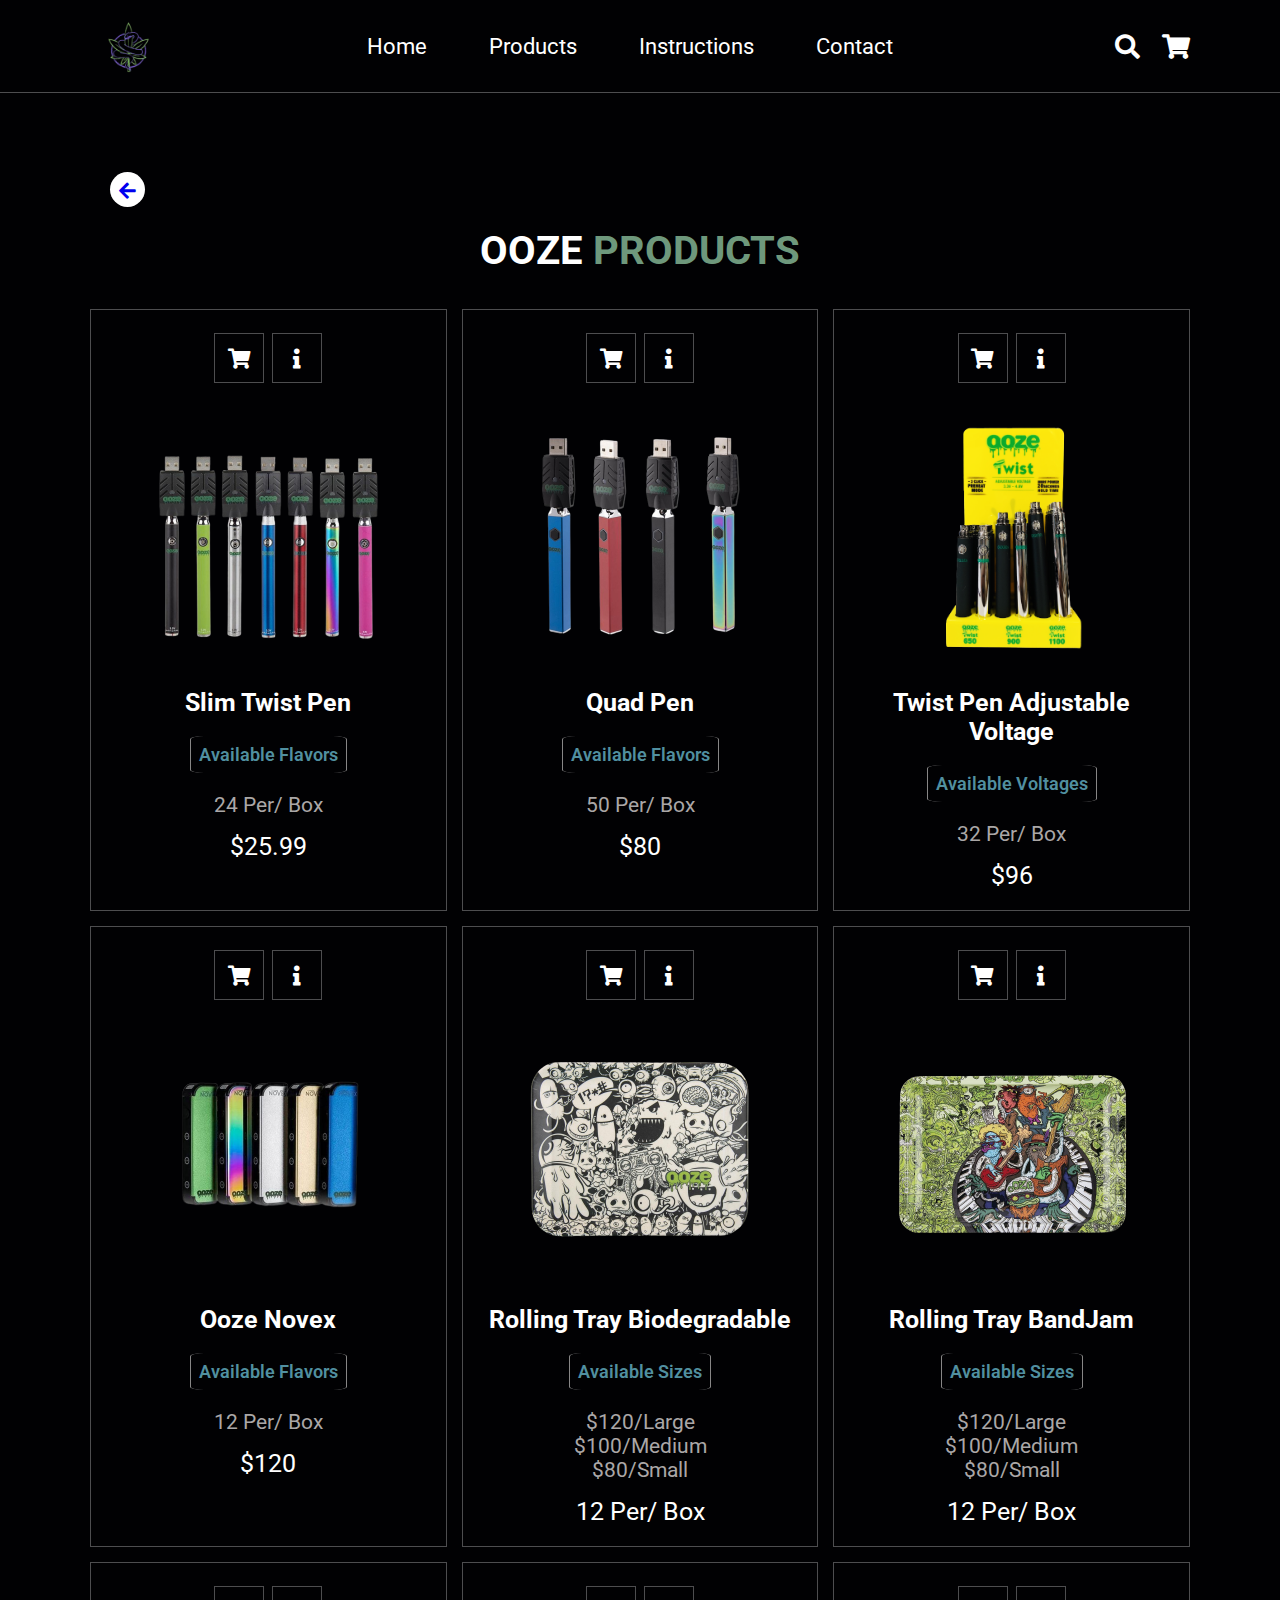
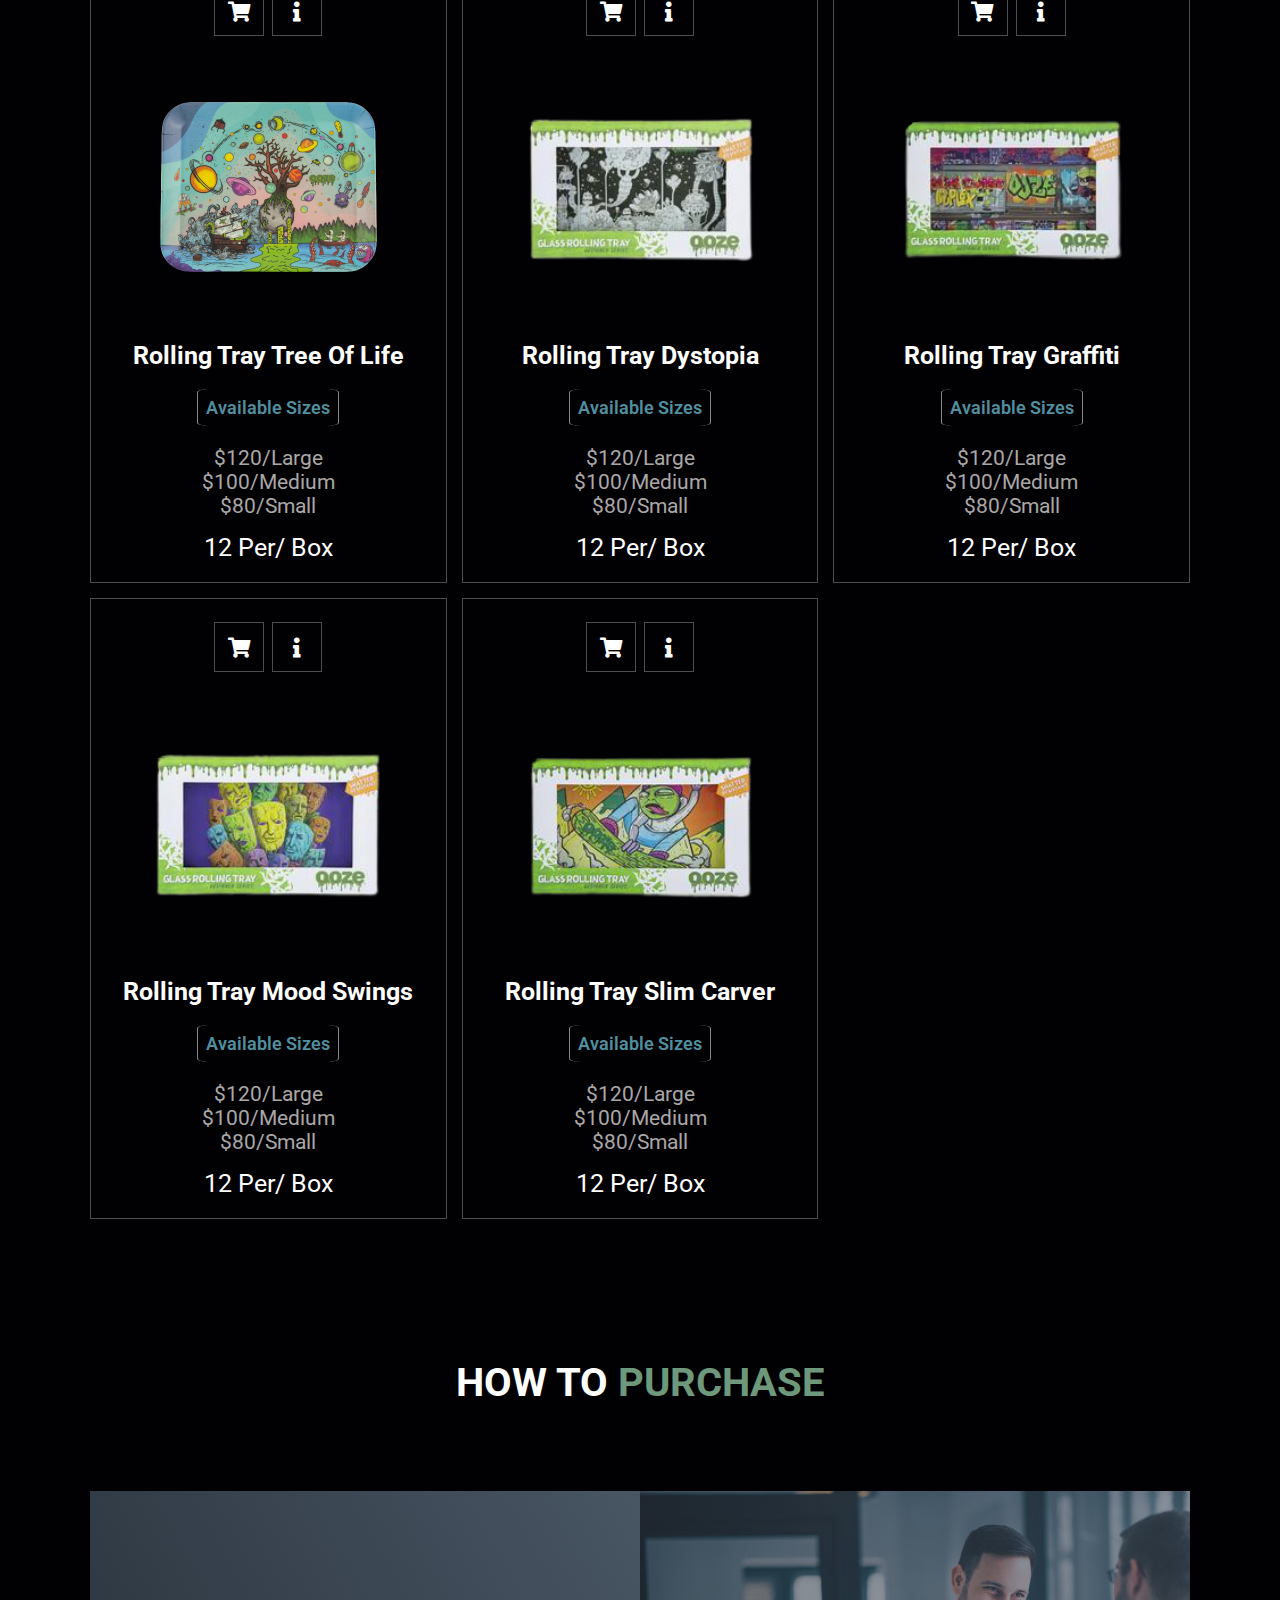
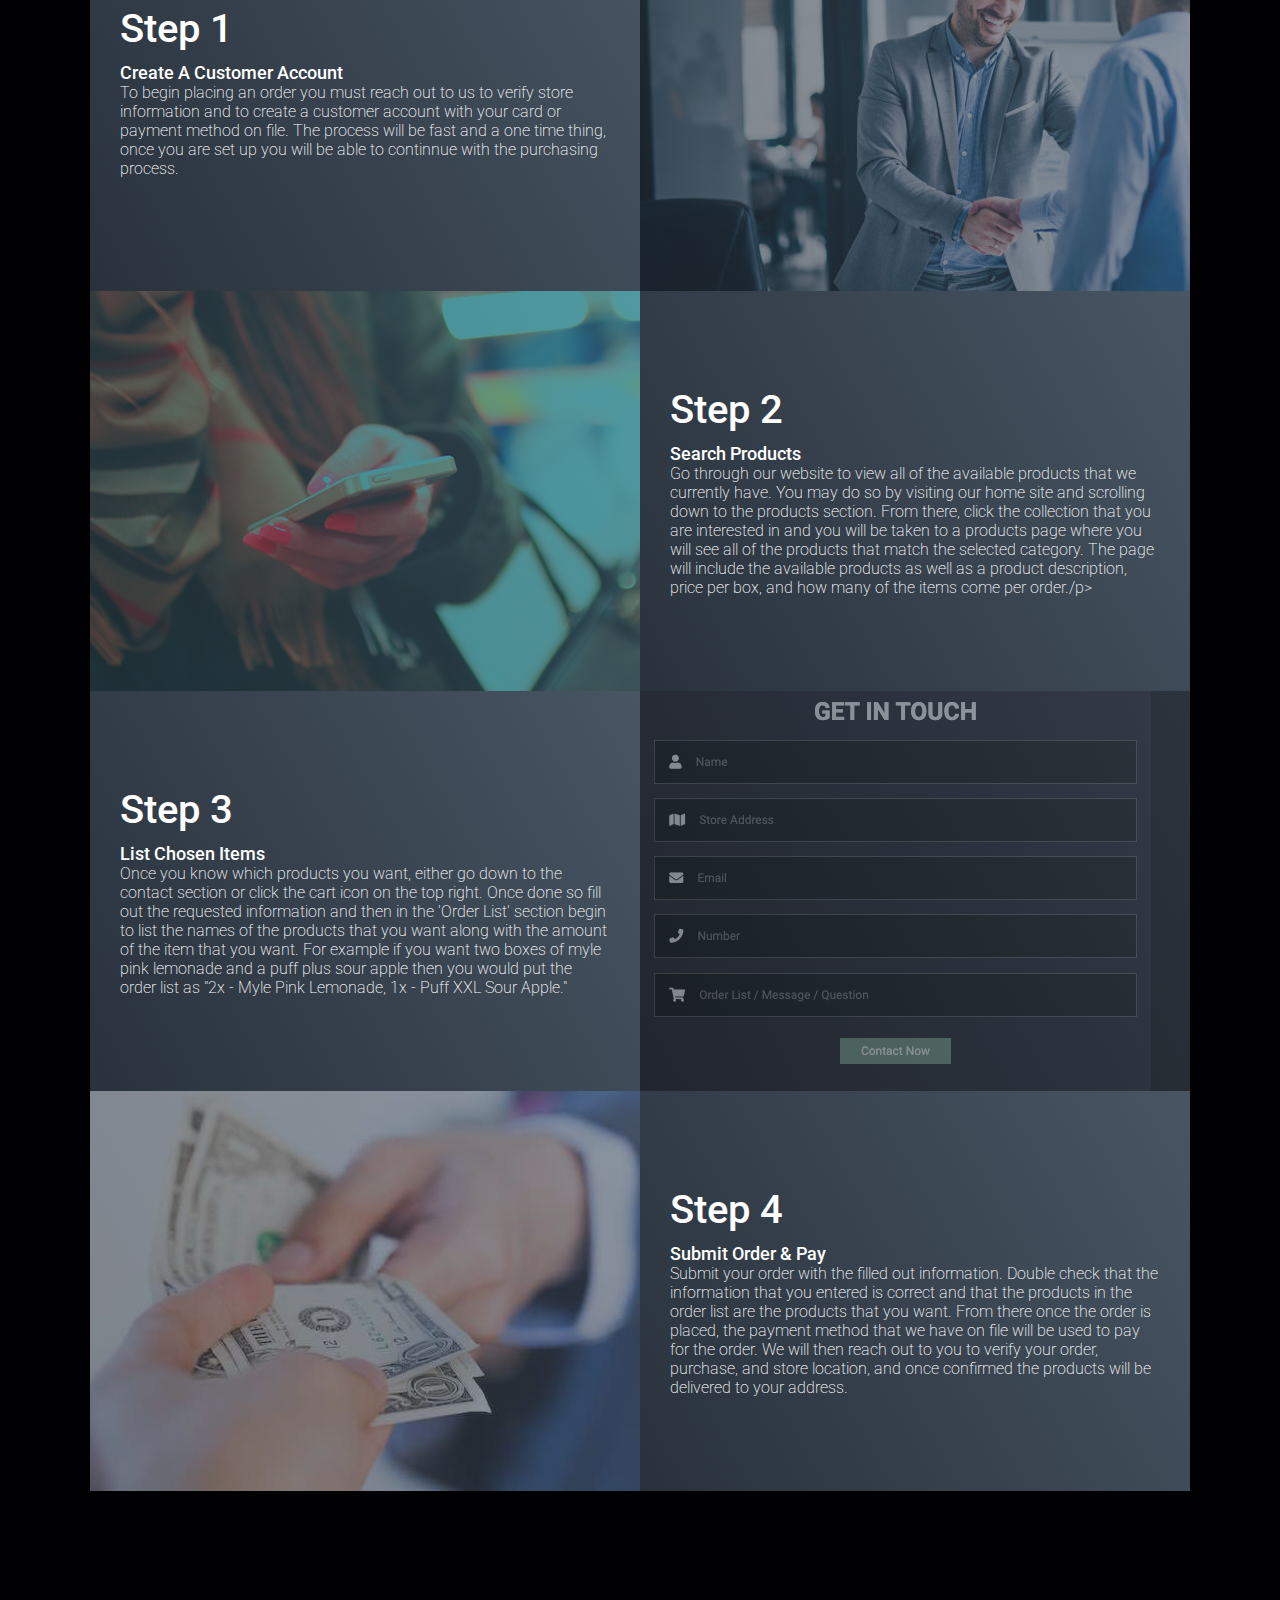
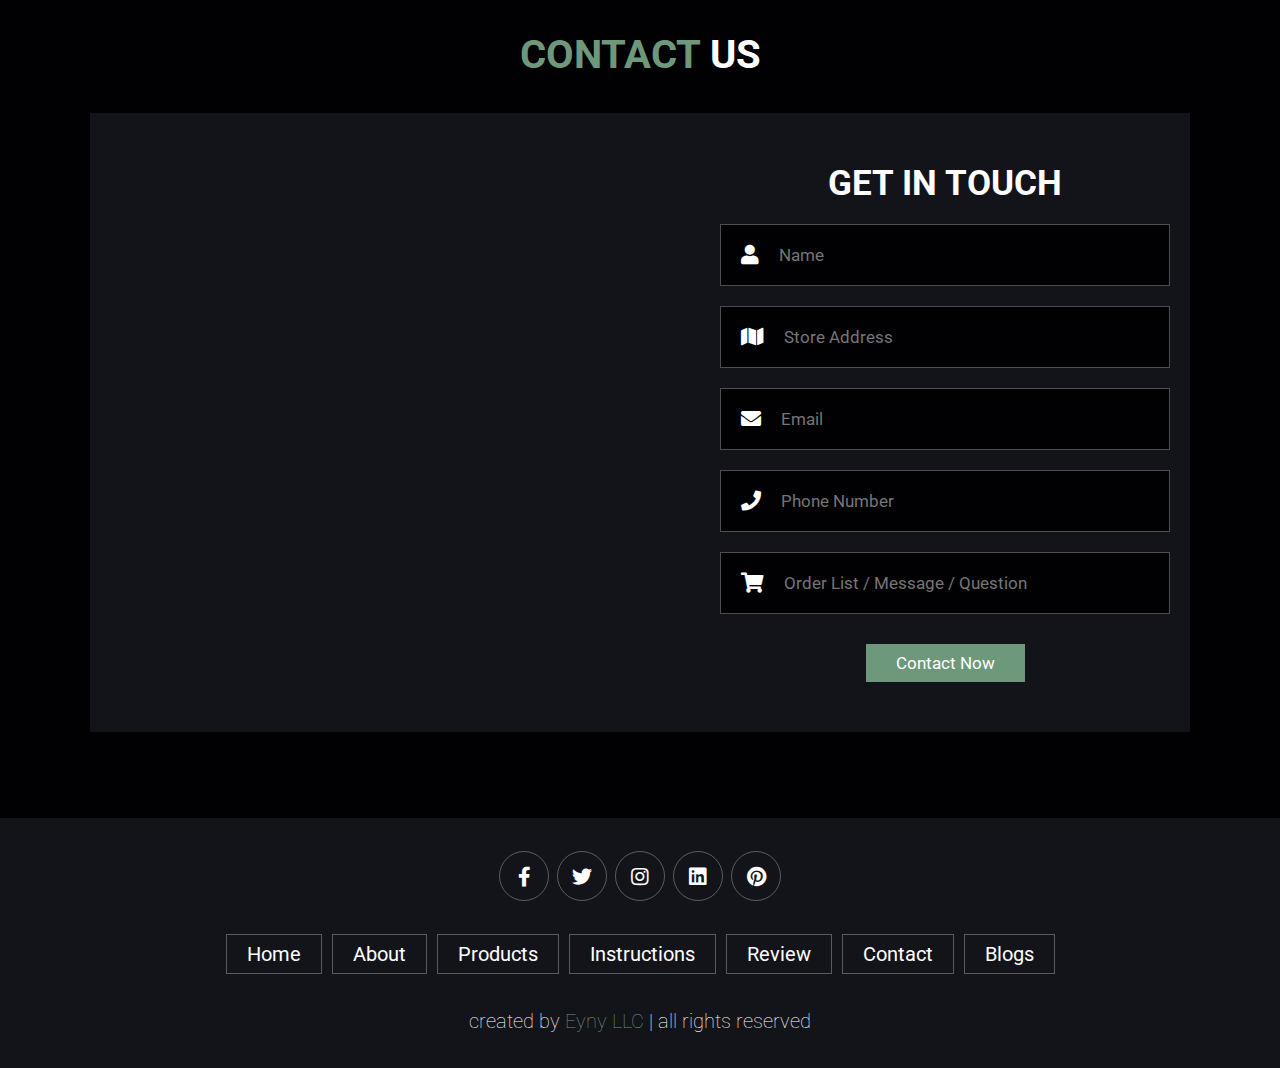
<file: ooze.html>
<!DOCTYPE html>
<html lang="en">
<head>
    <meta charset="UTF-8">
    <meta http-equiv="X-UA-Compatible" content="IE=edge">
    <meta name="viewport" content="width=device-width, initial-scale=1.0">
    <title>Ooze Products</title>

    <!-- font awesome cdn link  -->
    <link rel="stylesheet" href="https://cdnjs.cloudflare.com/ajax/libs/font-awesome/5.15.4/css/all.min.css">

    <link rel="shortcut icon" href="/images/Screen Shot 2022-04-08 at 2.55.51 PM.png" type="image/x-icon">

    <!-- custom css file link  -->
    <link rel="stylesheet" href="css/style.css">

</head>
<body>
    
<!-- header section starts  -->

<header class="header">

     <a href="#" class="logo">
        <img src="images/Screen_Shot_2022-04-08_at_2.55.51_PM-removebg-preview.png" alt="">
    </a>

    <nav class="navbar">
        <a href="index.html">Home</a>
        <a href="#products">Products</a>
        <a href="#projects">Instructions</a>
        <a href="#contact">Contact</a>
    </nav>


    <div class="icons">
        <div class="fas fa-search" id="search-btn"></div>
        <div class="fas fa-shopping-cart" id="cart-btn"></div>
        <div class="fas fa-bars" id="menu-btn"></div>
    </div>

    <div class="search-form">
        <a href="#products"><label style="margin-left: 10px;" for="search-box" class="fas fa-search"></label></a>
        <input id="searchbar" onkeyup="search_products()" type="text"
        name="search" placeholder="Search Products">
    </div>

    
    <div class="cart-items-container">
        <form action="https://formspree.io/f/mbjwzgwl"
        method="POST">
            <h3 class="cart-title">Place Your Order</h3>

            
            <div class="inputBox cart-item cart-line">
                <span class="fas fa-user"></span>
                <input type="text" placeholder="Name" name="Name:">
            </div>
            <div class="inputBox cart-item cart-line">
                <span class="fas fa-envelope"></span>
                <input type="email" placeholder="Email" name="Email:">
            </div>
            <div class="inputBox cart-item cart-line">
                <span class="fas fa-phone"></span>
                <input type="number" placeholder="Phone Number" name="Phone Number:">
            </div>
            <div class="inputBox cart-item cart-line">
                <span class="fas fa-shopping-cart"></span>
                <textarea type="text" name="Order List:" placeholder="Order List  (Ex - 1x Mini Myle Pink Lemonade, 2x Puff XXL Sour Apple)"></textarea>
            </div>
            <input type="submit" value="Submit Order" class="btn">
        </form>
    </div>

</header>

<!-- header section ends -->

<br /><br /><br /><br /><br /><br /><br /><br /><br /><br /><br /><br />



<!-- menu section ends -->

<section class="products" id="products">

    
    <a href="index.html#products">
        <div class="backbutton">
            <span class="fas fa-arrow-left"></span>
        </a>
        </div>
    

    <h1 class="heading"> Ooze <span>products</span> </h1>

    <div class="box-container">

        <div class="box">
            <div class="icons"> 
                <a href="#contact" class="fas fa-shopping-cart"></a>
                <div class="popup" onclick="myPopupting()">
                    <span class="popuptext" id="myPopup">The Ooze Slim Twist Vaporizer Battery is a discreet and powerful vape pen battery that is compatible with virtually all pre-filled oil, extract, essential oil, and delta 8 cartridges. The metallic blue finish is shiny and colorful; an Ooze pen is the perfect finishing touch to any outfit.</span>
                <a class="fas fa-info">
                  </a></div>
            </div>
            <div class="image imgzoom">
                <img src="images/Ooze/oozeslim-removebg-preview.png" alt="pen battery ooze slim twist pen ooze pen ooze battery">
            </div>
            <div class="content">
                <h3>Slim Twist Pen</h3>
                 <br> <div class="dropdown">
                    <button onclick="DropDownMenu1()" class="dropbtn">Available Flavors</button>
                    <div id="myDropdown1" class="dropdown-content">
                      <a href="#">Black</a>
                      <a href="#">Green</a>
                      <a href="#">Silver</a>
                      <a href="#">Blue</a>
                      <a href="#">Red</a>
                      <a href="#">Chrome</a>
                      <a href="#">Pink</a>
                    </div>
                  </div>                    

                <div class="stars products-amount">
                    <p>24 Per/ Box</p>
                </div>
                <div class="price">$25.99</div>
            </div>
        </div>

        <div class="box">
            <div class="icons"> 
                <a href="#contact" class="fas fa-shopping-cart"></a>
                <div class="popup" onclick="myPopupting1()">
                    <span class="popuptext" id="myPopup1">The Ooze Quad battery is a 510 thread, 500 mAh vape pen battery with a square shape. This new shape actually protects the cartridge, your battery will never roll off the edge of the table, cracking your cartridge again! This is a flex temp device; cycle through the 4 voltage levels by clicking the button 3x. This battery will shut off after sitting idly for 12 minutes, which greatly extends the time between charges. Each Quad includes an Ooze Smart USB charger, as well as a USB-C charging port on the very bottom.</span>
                <a class="fas fa-info">
                  </a></div>
            </div>
            <div class="image imgzoom">
                <img src="images/Ooze/oozequadpen-removebg-preview.png" alt="">
            </div>
            <div class="content">
                <h3>Quad Pen</h3>
                <br> <div class="dropdown">
                    <button onclick="DropDownMenu2()" class="dropbtn">Available Flavors</button>
                    <div id="myDropdown2" class="dropdown-content">
                      <a href="#">Blue</a>
                      <a href="#">Red</a>
                      <a href="#">Black</a>
                      <a href="#">Chrome</a>
                    </div>
                  </div>     
                <div class="stars products-amount">
                    <p>50 Per/ Box</p>
                </div>
                <div class="price">$80</div>
            </div>
        </div>

        <div class="box">
            <div class="icons"> 
                <a href="#contact" class="fas fa-shopping-cart"></a>
                <div class="popup" onclick="myPopupting2()">
                    <span class="popuptext" id="myPopup2">Each twist battery features a dial on the bottom that twists to select a precise voltage between 3.3-4.8V. Press the button down to take a hit, and the battery will shut off after 20 seconds of inhaling to prevent overheating.</span>
                <a class="fas fa-info">
                  </a></div>
            </div>
            <div class="image imgzoom">
                <img src="images/Ooze/oozetwistvoltage-removebg-preview.png" alt="">
            </div>
            <div class="content">
                <h3>Twist Pen Adjustable Voltage</h3>
                <br> <div class="dropdown">
                    <button onclick="DropDownMenu3()" class="dropbtn">Available Voltages</button>
                    <div id="myDropdown3" class="dropdown-content">
                      <a href="#">650</a>
                      <a href="#">900</a>
                      <a href="#">1100</a>
                    </div>
                  </div>   
                <div class="stars products-amount">
                    <p>32 Per/ Box</p>
                </div>
                <div class="price">$96</div>
            </div>
        </div>

        <div class="box">
            <div class="icons"> 
                <a href="#contact" class="fas fa-shopping-cart"></a>
                <div class="popup" onclick="myPopupting3()">
                    <span class="popuptext" id="myPopup3">Ooze Novex Extract Vape Battery. The Ooze Rainbow Novex vaporizer battery is a sleek and stylish device that puts the power right in the palm of your hand. This battery is small, a cross between a stick-style battery and a mod-style device. Its small stature makes it discreet, yet the 650 mAh makes it powerful with a long battery life.</span>
                <a class="fas fa-info">
                  </a></div>
            </div>
            <div class="image imgzoom">
                <img src="images/Ooze/oozenovex-removebg-preview.png" alt="">
            </div>
            <div class="content">
                <h3>Ooze Novex</h3>
                <br> <div class="dropdown">
                    <button onclick="DropDownMenu4()" class="dropbtn">Available Flavors</button>
                    <div id="myDropdown4" class="dropdown-content">
                      <a href="#">Green</a>
                      <a href="#">Chrome</a>
                      <a href="#">Silver</a>
                      <a href="#">Gold</a>
                      <a href="#">Blue</a>
                    </div>
                  </div>   
                <div class="stars products-amount">
                    <p>12 Per/ Box</p>
                </div>
                <div class="price">$120</div>
            </div>
        </div>

        
        <div class="box">
            <div class="icons"> 
                <a href="#contact" class="fas fa-shopping-cart"></a>
                <div class="popup" onclick="myPopupting4()">
                    <span class="popuptext" id="myPopup4">A joint or blunt rolling tray is similar to a TV dinner tray, but usually without the different compartments. They basically provide a flat surface for rolling, high edges to prevent spillage, and an area to hold cannabis and joint rolling and smoking accessories.</span>
                <a class="fas fa-info">
                  </a></div>
            </div>
            <div class="image imgzoom">
                <img src="images/Ooze/ooze-rollingtray-dope-removebg-preview.png" alt="">
            </div>
            <div class="content">
                <h3>Rolling Tray Biodegradable</h3>
                <br> <div class="dropdown">
                    <button onclick="DropDownMenu5()" class="dropbtn">Available Sizes</button>
                    <div id="myDropdown5" class="dropdown-content">
                      <a href="#">Small</a>
                      <a href="#">Medium</a>
                      <a href="#">Large</a>
                    </div>
                  </div>   
                <div class="stars products-amount">
                    <p>$120/Large <br/> $100/Medium <br/> $80/Small</p>
                </div>
                <div class="price">12 Per/ Box</div>
            </div>
        </div>

        
        <div class="box">
            <div class="icons"> 
                <a href="#contact" class="fas fa-shopping-cart"></a>
                <div class="popup" onclick="myPopupting5()">
                    <span class="popuptext" id="myPopup5">A joint or blunt rolling tray is similar to a TV dinner tray, but usually without the different compartments. They basically provide a flat surface for rolling, high edges to prevent spillage, and an area to hold cannabis and joint rolling and smoking accessories.</span>
                <a class="fas fa-info">
                  </a></div>
            </div>
            <div class="image imgzoom">
                <img src="images/Ooze/oozebandjam-removebg-preview.png" alt="">
            </div>
            <div class="content">
                <h3>Rolling Tray BandJam</h3>
                <br> <div class="dropdown">
                    <button onclick="DropDownMenu6()" class="dropbtn">Available Sizes</button>
                    <div id="myDropdown6" class="dropdown-content">
                      <a href="#">Small</a>
                      <a href="#">Medium</a>
                      <a href="#">Large</a>
                    </div>
                  </div>   
                <div class="stars products-amount">
                    <p>$120/Large <br/> $100/Medium <br/> $80/Small</p>
                </div>
                <div class="price">12 Per/ Box</div>
            </div>
        </div>

        
        <div class="box">
            <div class="icons"> 
                <a href="#contact" class="fas fa-shopping-cart"></a>
                <div class="popup" onclick="myPopupting6()">
                    <span class="popuptext" id="myPopup6">A joint or blunt rolling tray is similar to a TV dinner tray, but usually without the different compartments. They basically provide a flat surface for rolling, high edges to prevent spillage, and an area to hold cannabis and joint rolling and smoking accessories.</span>
                <a class="fas fa-info">
                  </a></div>
            </div>
            <div class="image imgzoom">
                <img src="images/Ooze/oozetrayoflife-removebg-preview.png" alt="">
            </div>
            <div class="content">
                <h3>Rolling Tray Tree Of Life</h3>
                <br> <div class="dropdown">
                    <button onclick="DropDownMenu7()" class="dropbtn">Available Sizes</button>
                    <div id="myDropdown7" class="dropdown-content">
                      <a href="#">Small</a>
                      <a href="#">Medium</a>
                      <a href="#">Large</a>
                    </div>
                  </div>   
                <div class="stars products-amount">
                    <p>$120/Large <br/> $100/Medium <br/> $80/Small</p>
                </div>
                <div class="price">12 Per/ Box</div>
            </div>
        </div>

        
        <div class="box">
            <div class="icons"> 
                <a href="#contact" class="fas fa-shopping-cart"></a>
                <div class="popup" onclick="myPopupting7()">
                    <span class="popuptext" id="myPopup7">A joint or blunt rolling tray is similar to a TV dinner tray, but usually without the different compartments. They basically provide a flat surface for rolling, high edges to prevent spillage, and an area to hold cannabis and joint rolling and smoking accessories.</span>
                <a class="fas fa-info">
                  </a></div>
            </div>
            <div class="image imgzoom">
                <img src="images/Ooze/OozeDystopiaRollingTray copy.png" alt="">
            </div>
            <div class="content">
                <h3>Rolling Tray Dystopia</h3>
                <br> <div class="dropdown">
                    <button onclick="DropDownMenu8()" class="dropbtn">Available Sizes</button>
                    <div id="myDropdown8" class="dropdown-content">
                      <a href="#">Small</a>
                      <a href="#">Medium</a>
                      <a href="#">Large</a>
                    </div>
                  </div>   
                <div class="stars products-amount">
                    <p>$120/Large <br/> $100/Medium <br/> $80/Small</p>
                </div>
                <div class="price">12 Per/ Box</div>
            </div>
        </div>

        
        <div class="box">
            <div class="icons"> 
                <a href="#contact" class="fas fa-shopping-cart"></a>
                <div class="popup" onclick="myPopupting8()">
                    <span class="popuptext" id="myPopup8">A joint or blunt rolling tray is similar to a TV dinner tray, but usually without the different compartments. They basically provide a flat surface for rolling, high edges to prevent spillage, and an area to hold cannabis and joint rolling and smoking accessories.</span>
                <a class="fas fa-info">
                  </a></div>
            </div>
            <div class="image imgzoom">
                <img src="images/Ooze/OozeGraffitiRollingTray copy.png" alt="">
            </div>
            <div class="content">
                <h3>Rolling Tray Graffiti</h3>
                <br> <div class="dropdown">
                    <button onclick="DropDownMenu9()" class="dropbtn">Available Sizes</button>
                    <div id="myDropdown9" class="dropdown-content">
                      <a href="#">Small</a>
                      <a href="#">Medium</a>
                      <a href="#">Large</a>
                    </div>
                  </div>   
                <div class="stars products-amount">
                    <p>$120/Large <br/> $100/Medium <br/> $80/Small</p>
                </div>
                <div class="price">12 Per/ Box</div>
            </div>
        </div>

        
        <div class="box">
            <div class="icons"> 
                <a href="#contact" class="fas fa-shopping-cart"></a>
                <div class="popup" onclick="myPopupting9()">
                    <span class="popuptext" id="myPopup9">A joint or blunt rolling tray is similar to a TV dinner tray, but usually without the different compartments. They basically provide a flat surface for rolling, high edges to prevent spillage, and an area to hold cannabis and joint rolling and smoking accessories.</span>
                <a class="fas fa-info">
                  </a></div>
            </div>
            <div class="image imgzoom">
                <img src="images/Ooze/OozeMoodSwingsRollingTray-removebg-preview copy.png" alt="">
            </div>
            <div class="content">
                <h3>Rolling Tray Mood Swings</h3>
                <br> <div class="dropdown">
                    <button onclick="DropDownMenu10()" class="dropbtn">Available Sizes</button>
                    <div id="myDropdown10" class="dropdown-content">
                      <a href="#">Small</a>
                      <a href="#">Medium</a>
                      <a href="#">Large</a>
                    </div>
                  </div>   
                <div class="stars products-amount">
                    <p>$120/Large <br/> $100/Medium <br/> $80/Small</p>
                </div>
                <div class="price">12 Per/ Box</div>
            </div>
        </div>

        
        <div class="box">
            <div class="icons"> 
                <a href="#contact" class="fas fa-shopping-cart"></a>
                <div class="popup" onclick="myPopupting10()">
                    <span class="popuptext" id="myPopup10">A joint or blunt rolling tray is similar to a TV dinner tray, but usually without the different compartments. They basically provide a flat surface for rolling, high edges to prevent spillage, and an area to hold cannabis and joint rolling and smoking accessories.</span>
                <a class="fas fa-info">
                  </a></div>
            </div>
            <div class="image imgzoom">
                <img src="images/Ooze/OozeSlimCarverRollingTray-removebg-preview copy.png" alt="">
            </div>
            <div class="content">
                <h3>Rolling Tray Slim Carver</h3>
                <br> <div class="dropdown">
                    <button onclick="DropDownMenu11()" class="dropbtn">Available Sizes</button>
                    <div id="myDropdown11" class="dropdown-content">
                      <a href="#">Small</a>
                      <a href="#">Medium</a>
                      <a href="#">Large</a>
                    </div>
                  </div>   
                <div class="stars products-amount">
                    <p>$120/Large <br/> $100/Medium <br/> $80/Small</p>
                </div>
                <div class="price">12 Per/ Box</div>
            </div>
        </div>





    </div>

</section>



<!-- Steps Section -->
<section id="projects">
    <div class="projects container">
      <div class="projects-header">
        <h1 class="heading"> How To <span>Purchase</span> </h1>
    </div>
      <div class="all-projects">
        <div class="project-item">
          <div class="project-info">
            <h1>Step 1</h1>
            <h2>Create A Customer Account</h2>
            <p>To begin placing an order you must reach out to us to verify store information and to create a customer account with your card or payment method on file. The process will be fast and a one time thing, once you are set up you will be able to continnue with the purchasing process. </p>
          </div>
          <div class="project-img">
            <img src="./images/handshake-steps1.jpeg" alt="img">
          </div>
        </div>
        <div class="project-item">
          <div class="project-info">
            <h1>Step 2</h1>
            <h2>Search Products</h2>
            <p>Go through our website to view all of the available products that we currently have. You may do so by visiting our home site and scrolling down to the products section. From there, click the collection that you are interested in and you will be taken to a products page where you will see all of the products that match the selected category. The page will include the available products as well as a product description, price per box, and how many of the items come per order./p>
          </div>
          <div class="project-img">
            <img src="./images/man-scrolling-steps4.png" alt="img">
          </div>
        </div>
        <div class="project-item">
          <div class="project-info">
            <h1>Step 3</h1>
            <h2>List Chosen Items</h2>
            <p>Once you know which products you want, either go down to the contact section or click the cart icon on the top right. Once done so fill out the requested information and then in the 'Order List' section begin to list the names of the products that you want along with the amount of the item that you want. For example if you want two boxes of myle pink lemonade and a puff plus sour apple then you would put the order list as "2x - Myle Pink Lemonade, 1x - Puff XXL Sour Apple."</p>
          </div>
          <div class="project-img">
            <img src="./images/orderscreenshot9.png" alt="img">
          </div>
        </div>
        <div class="project-item">
          <div class="project-info">
            <h1>Step 4</h1>
            <h2>Submit Order & Pay</h2>
            <p>Submit your order with the filled out information. Double check that the information that you entered is correct and that the products in the order list are the products that you want. From there once the order is placed, the payment method that we have on file will be used to pay for the order. We will then reach out to you to verify your order, purchase, and store location, and once confirmed the products will be delivered to your address. </p>
          </div>
          <div class="project-img">
            <img src="./images/payment-steps2.jpeg" alt="img">
          </div>
        </div>
       
      </div>
    </div>
  </section>

 <!-- End Steps Section -->


<!-- contact section starts  -->

<section class="contact" id="contact">

    <h1 class="heading"> <span>contact</span> us </h1>

    <div class="row">

        <div class="mapouter"><div class="gmap_canvas"><iframe width="600" height="500" id="gmap_canvas" src="https://maps.google.com/maps?q=1152%20Bronx%20River%20Ave,%20Bronx,%20NY%2010472&t=&z=13&ie=UTF8&iwloc=&output=embed" frameborder="0" scrolling="no" marginheight="0" marginwidth="0"></iframe><a href="https://123movies-to.org">123movies</a><br><style>.mapouter{position:relative;text-align:right;height:500px;width:600px;}</style><a href="https://www.embedgooglemap.net">google map widget for website</a><style>.gmap_canvas {overflow:hidden;background:none!important;height:500px;width:600px;}</style></div></div>       
         <form action="https://formspree.io/f/mbjwzgwl"
         method="POST">
            <h3>get in touch</h3>
            <div class="inputBox">
                <span class="fas fa-user"></span>
                <input type="text" placeholder="Name" name="Name:">
            </div>
            <div class="inputBox">
                <span class="fas fa-map"></span>
                <input type="text" placeholder="Store Address" Name="Store Address:">
            </div>
            <div class="inputBox">
                <span class="fas fa-envelope"></span>
                <input type="email" placeholder="Email" Name="Email Address:">
            </div>
            <div class="inputBox">
                <span class="fas fa-phone"></span>
                <input type="number" placeholder="Phone Number" Name="Phone Number:">
            </div>
            <div class="inputBox">
                <span class="fas fa-shopping-cart"></span>
                <input type="text" placeholder="Order List / Message / Question" Name="Order List / Message / Question:">
            </div>
            <input type="submit" value="Contact Now" class="btn">
        </form>

    </div>

</section>

<!-- contact section ends -->
<br/><br/><br/><br/><br/><br/>

<!-- footer section starts  -->

<section class="footer">

    <div class="share">
        <a href="#" class="fab fa-facebook-f"></a>
        <a href="#" class="fab fa-twitter"></a>
        <a href="#" class="fab fa-instagram"></a>
        <a href="#" class="fab fa-linkedin"></a>
        <a href="#" class="fab fa-pinterest"></a>
    </div>

    <div class="links">
        <a href="index.html">Home</a>
        <a href="index.html#about">About</a>
        <a href="#products">Products</a>
        <a href="#projects">Instructions</a>
        <a href="index.html#review">Review</a>
        <a href="#contact">Contact</a>
        <a href="index.html#blogs">Blogs</a>
    </div>

    <div class="credit">created by <span>Eyny LLC</span> | all rights reserved</div>

</section>

<!-- footer section ends -->

















<!-- custom js file link  -->
<script src="js/script.js"></script>

</body>
</html>
</file>
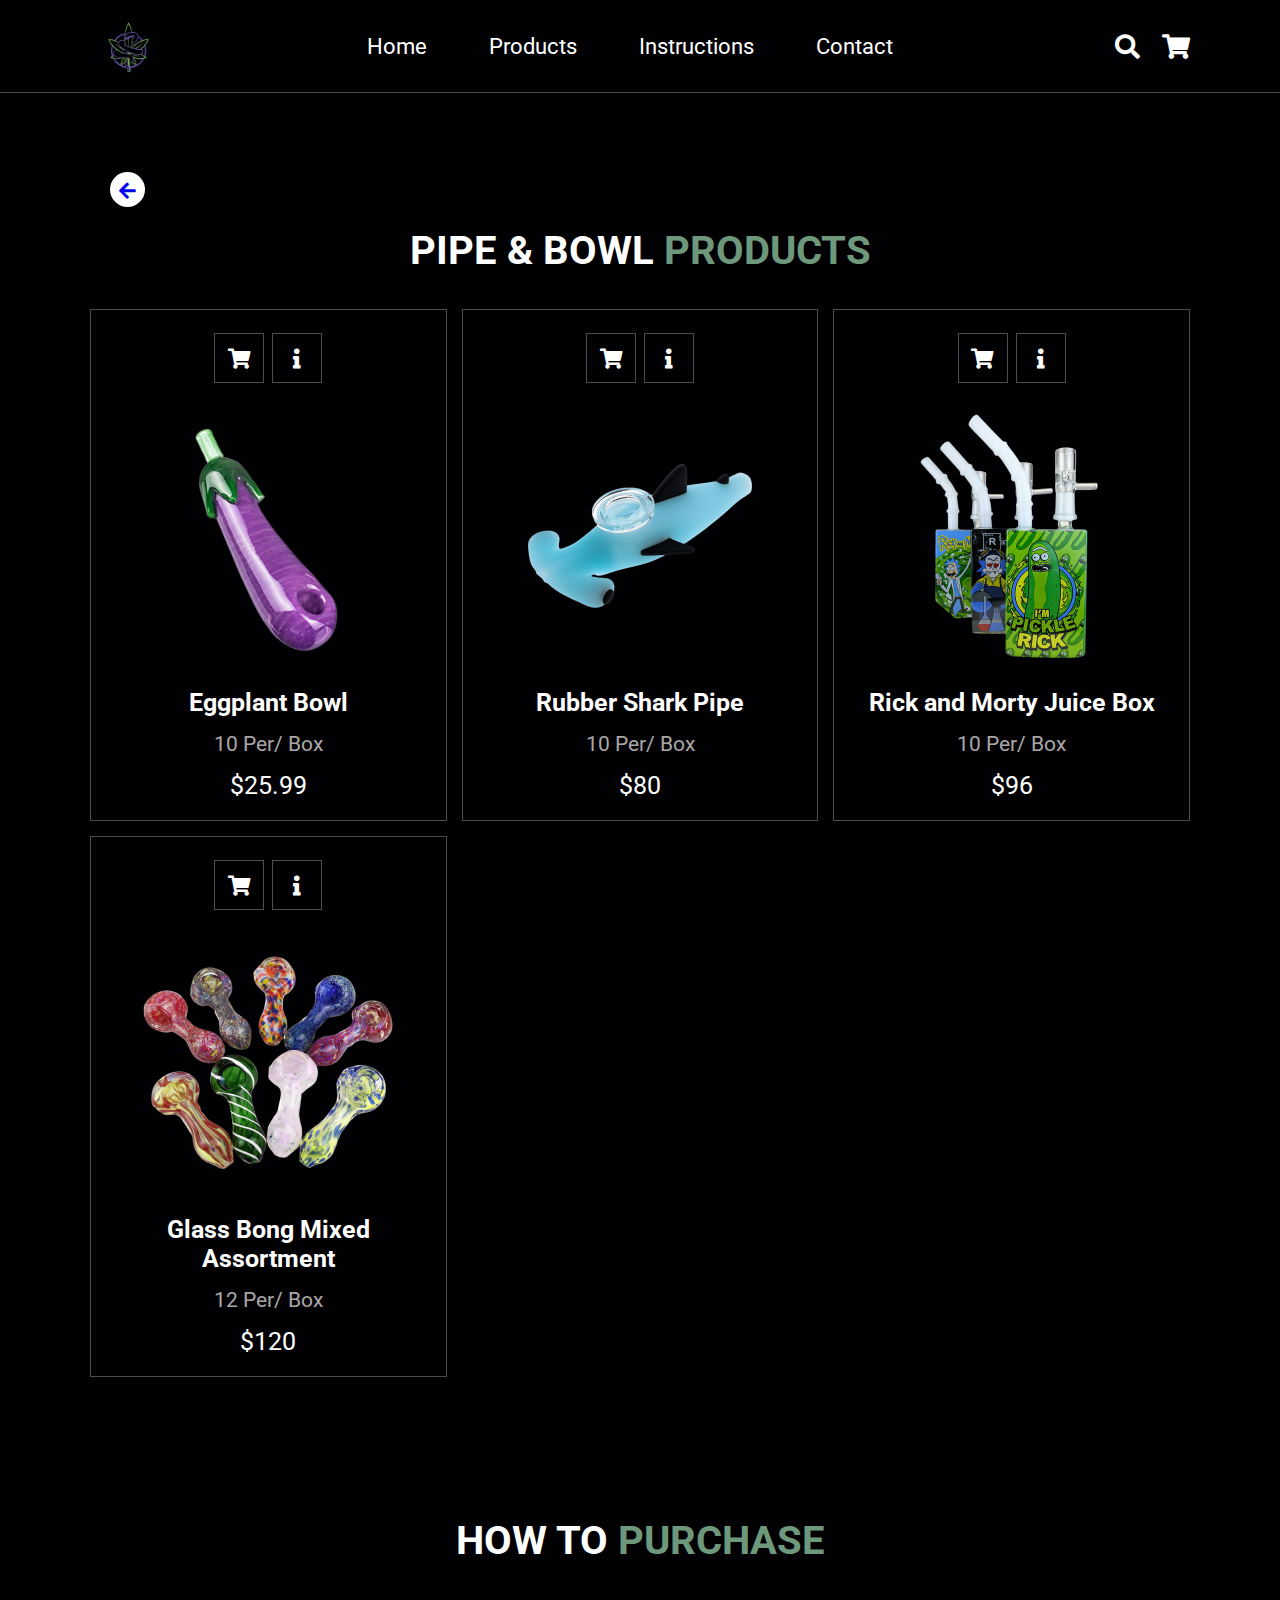
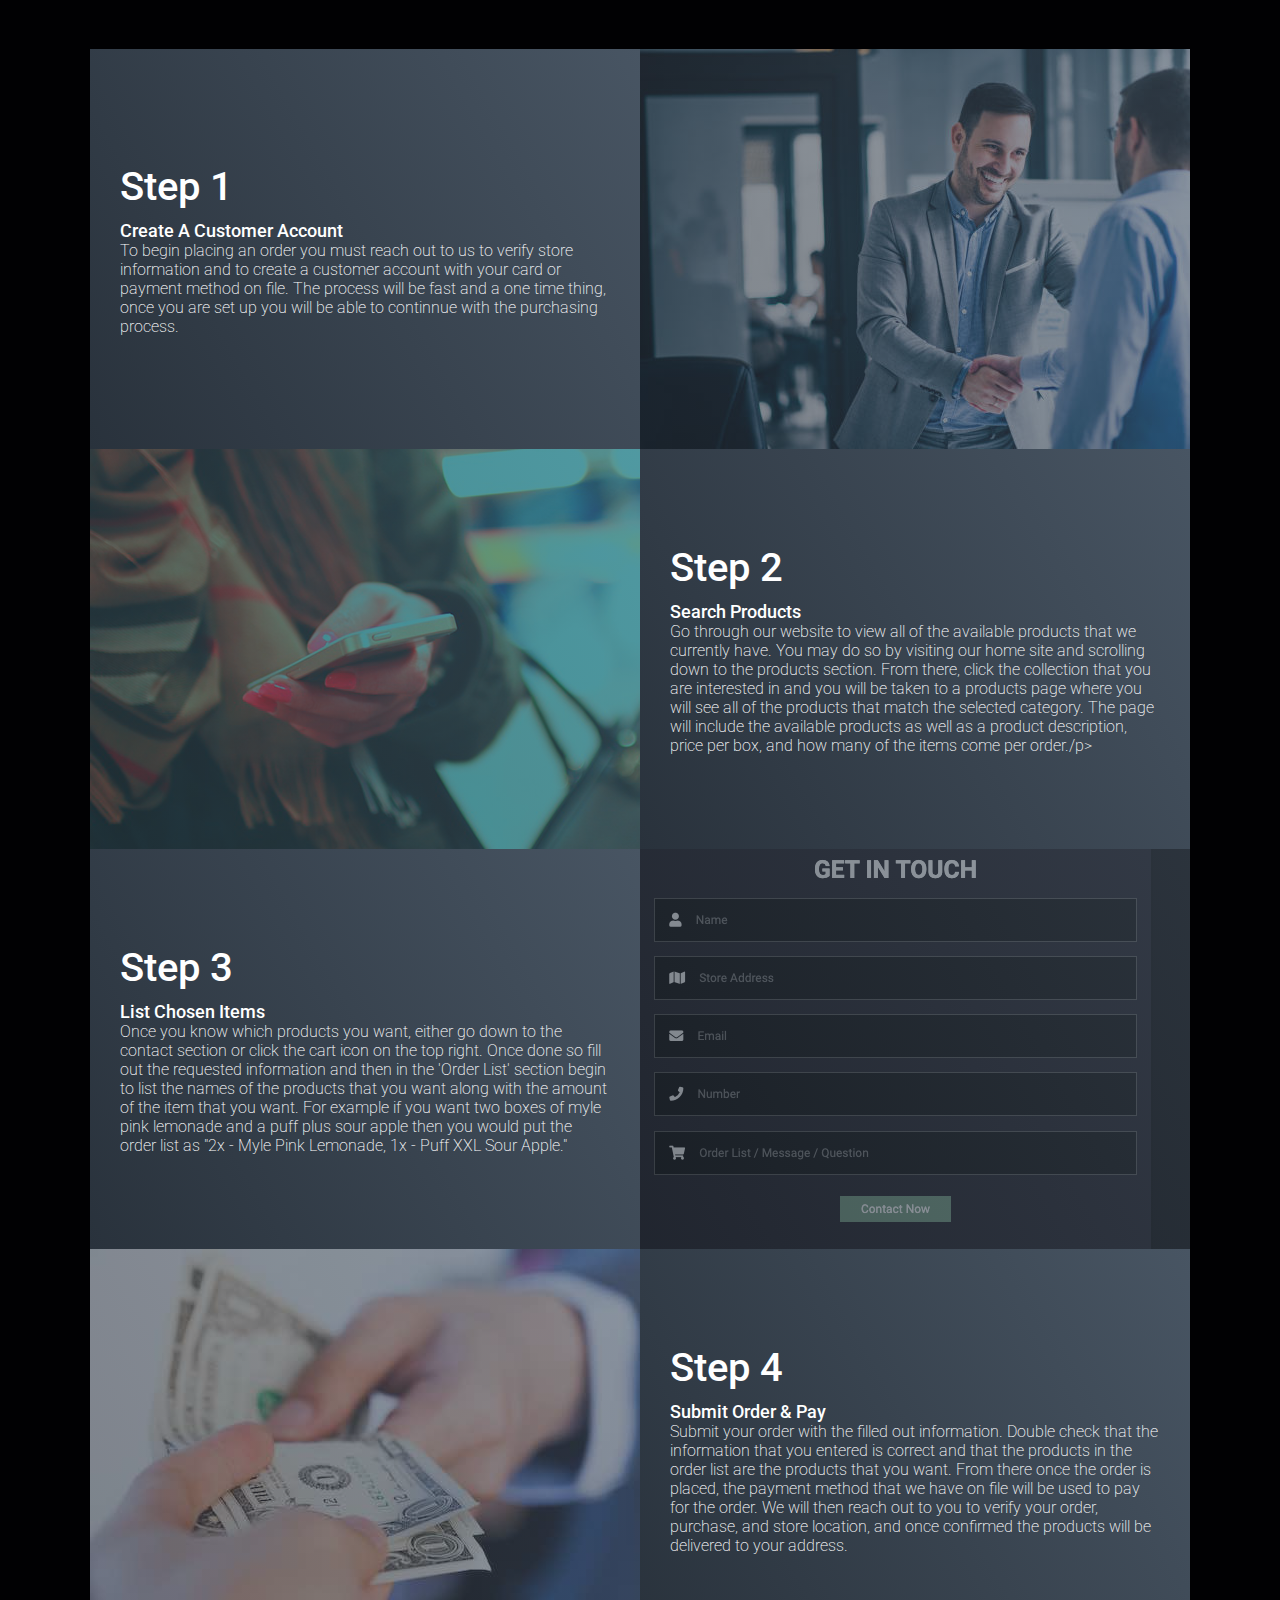
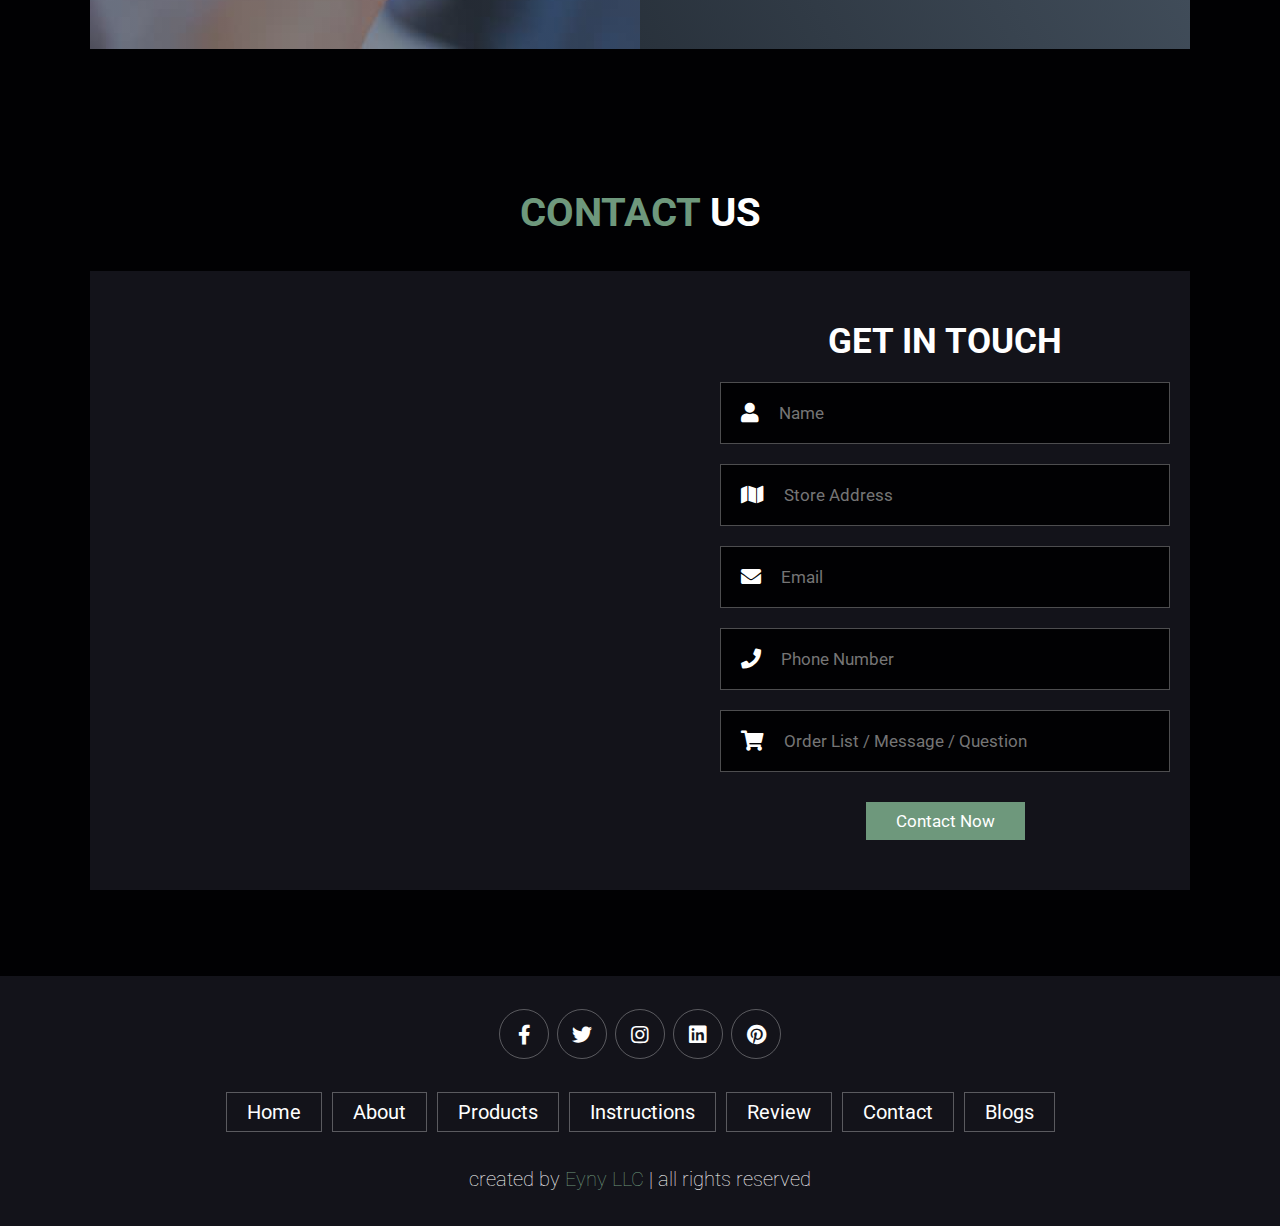
<file: pipes&bowls.html>
<!DOCTYPE html>
<html lang="en">
<head>
    <meta charset="UTF-8">
    <meta http-equiv="X-UA-Compatible" content="IE=edge">
    <meta name="viewport" content="width=device-width, initial-scale=1.0">
    <title>Pipes & Bowls Products</title>

    <!-- font awesome cdn link  -->
    <link rel="stylesheet" href="https://cdnjs.cloudflare.com/ajax/libs/font-awesome/5.15.4/css/all.min.css">

    <link rel="shortcut icon" href="/images/Screen Shot 2022-04-08 at 2.55.51 PM.png" type="image/x-icon">

    <!-- custom css file link  -->
    <link rel="stylesheet" href="css/style.css">

</head>
<body>
    
<!-- header section starts  -->

<header class="header">

     <a href="#" class="logo">
        <img src="images/Screen_Shot_2022-04-08_at_2.55.51_PM-removebg-preview.png" alt="">
    </a>

    <nav class="navbar">
        <a href="index.html">Home</a>
        <a href="#products">Products</a>
        <a href="#projects">Instructions</a>
        <a href="#contact">Contact</a>
    </nav>


    <div class="icons">
        <div class="fas fa-search" id="search-btn"></div>
        <div class="fas fa-shopping-cart" id="cart-btn"></div>
        <div class="fas fa-bars" id="menu-btn"></div>
    </div>

    <div class="search-form">
        <a href="#products"><label style="margin-left: 10px;" for="search-box" class="fas fa-search"></label></a>
        <input id="searchbar" onkeyup="search_products()" type="text"
        name="search" placeholder="Search Products">
    </div>

    
    <div class="cart-items-container">
        <form action="https://formspree.io/f/mbjwzgwl"
        method="POST">
            <h3 class="cart-title">Place Your Order</h3>

            
            <div class="inputBox cart-item cart-line">
                <span class="fas fa-user"></span>
                <input type="text" placeholder="Name" name="Name:">
            </div>
            <div class="inputBox cart-item cart-line">
                <span class="fas fa-envelope"></span>
                <input type="email" placeholder="Email" name="Email:">
            </div>
            <div class="inputBox cart-item cart-line">
                <span class="fas fa-phone"></span>
                <input type="number" placeholder="Phone Number" name="Phone Number:">
            </div>
            <div class="inputBox cart-item cart-line">
                <span class="fas fa-shopping-cart"></span>
                <textarea type="text" name="Order List:" placeholder="Order List  (Ex - 1x Mini Myle Pink Lemonade, 2x Puff XXL Sour Apple)"></textarea>
            </div>
            <input type="submit" value="Submit Order" class="btn">
        </form>
    </div>

</header>

<!-- header section ends -->

<br /><br /><br /><br /><br /><br /><br /><br /><br /><br /><br /><br />



<!-- menu section ends -->

<section class="products" id="products">

    
    <a href="index.html#products">
        <div class="backbutton">
            <span class="fas fa-arrow-left"></span>
        </a>
        </div>
    

    <h1 class="heading"> Pipe & Bowl <span>products</span> </h1>

    <div class="box-container">

        <div class="box">
            <div class="icons"> 
                <a href="#contact" class="fas fa-shopping-cart"></a>
                <div class="popup" onclick="myPopupting()">
                    <span class="popuptext" id="myPopup">RAW Pipe Cleaners are naturally strong and absorbent and wrapped around a flexible banded iron core. These are the natural way to clean your pipe or rig! A RAW Innovation!</span>
                <a class="fas fa-info">
                  </a></div>
            </div>
            <div class="image imgzoom">
                <img src="images/Pipes & Bowls/eggplantbowl-removebg-preview copy.png" alt="">
            </div>
            <div class="content">
                <h3>Eggplant Bowl</h3>
                <div class="stars products-amount">
                    <p>10 Per/ Box</p>
                </div>
                <div class="price">$25.99</div>
            </div>
        </div>

        <div class="box">
            <div class="icons"> 
                <a href="#contact" class="fas fa-shopping-cart"></a>
                <div class="popup" onclick="myPopupting1()">
                    <span class="popuptext" id="myPopup1">RAW Black 1¼ is so thin that it allows you to truly taste your terps! RAW Black was created for a new generation as the next level of top shelf smoking materials. It’s like a Ferrari, it only runs on premium gas!</span>
                <a class="fas fa-info">
                  </a></div>
            </div>
            <div class="image imgzoom">
                <img src="images/Pipes & Bowls/rubbersharkpipe-removebg-preview copy.png" alt="">
            </div>
            <div class="content">
                <h3>Rubber Shark Pipe </h3>
                <div class="stars products-amount">
                    <p>10 Per/ Box</p>
                </div>
                <div class="price">$80</div>
            </div>
        </div>

        <div class="box">
            <div class="icons"> 
                <a href="#contact" class="fas fa-shopping-cart"></a>
                <div class="popup" onclick="myPopupting2()">
                    <span class="popuptext" id="myPopup2">RAW Classic Kingsize Cones are as easy as it gets! RAW’s precision-crafted pre-rolled cones are made from the same truly naturally unbleached paper as RAW Classic Papers and are ready to be easily filled. We are proud to say that RAW Rolling Papers have no added chalk or dyes! RAW paper is made from natural plants with zero burn additives.</span>
                <a class="fas fa-info">
                  </a></div>
            </div>
            <div class="image imgzoom">
                <img src="images/Pipes & Bowls/Rickandmortypipe-removebg-preview copy.png" alt="">
            </div>
            <div class="content">
                <h3>Rick and Morty Juice Box</h3>
                <div class="stars products-amount">
                    <p>10 Per/ Box</p>
                </div>
                <div class="price">$96</div>
            </div>
        </div>

        <div class="box">
            <div class="icons"> 
                <a href="#contact" class="fas fa-shopping-cart"></a>
                <div class="popup" onclick="myPopupting3()">
                    <span class="popuptext" id="myPopup3">This RAW 2-Way Hemp Plastic Roller can roll standard or FAT rolls and is made using a specially produced natural hemp composite plastic that is then formed through an innovative eco-friendly cold-injection process. Even our rolling aprons use double-thick, high tensile strength vinyl. RAW 2-Way Hemp Plastic Rollers are designed to last!</span>
                <a class="fas fa-info">
                  </a></div>
            </div>
            <div class="image imgzoom">
                <img src="images/Pipes & Bowls/glasspipemixed-removebg-preview copy.png " alt="">
            </div>
            <div class="content">
                <h3>Glass Bong Mixed Assortment</h3>
                <div class="stars products-amount">
                    <p>12 Per/ Box</p>
                </div>
                <div class="price">$120</div>
            </div>
        </div>


    </div>

</section>



<!-- Steps Section -->
<section id="projects">
    <div class="projects container">
      <div class="projects-header">
        <h1 class="heading"> How To <span>Purchase</span> </h1>
    </div>
      <div class="all-projects">
        <div class="project-item">
          <div class="project-info">
            <h1>Step 1</h1>
            <h2>Create A Customer Account</h2>
            <p>To begin placing an order you must reach out to us to verify store information and to create a customer account with your card or payment method on file. The process will be fast and a one time thing, once you are set up you will be able to continnue with the purchasing process. </p>
          </div>
          <div class="project-img">
            <img src="./images/handshake-steps1.jpeg" alt="img">
          </div>
        </div>
        <div class="project-item">
          <div class="project-info">
            <h1>Step 2</h1>
            <h2>Search Products</h2>
            <p>Go through our website to view all of the available products that we currently have. You may do so by visiting our home site and scrolling down to the products section. From there, click the collection that you are interested in and you will be taken to a products page where you will see all of the products that match the selected category. The page will include the available products as well as a product description, price per box, and how many of the items come per order./p>
          </div>
          <div class="project-img">
            <img src="./images/man-scrolling-steps4.png" alt="img">
          </div>
        </div>
        <div class="project-item">
          <div class="project-info">
            <h1>Step 3</h1>
            <h2>List Chosen Items</h2>
            <p>Once you know which products you want, either go down to the contact section or click the cart icon on the top right. Once done so fill out the requested information and then in the 'Order List' section begin to list the names of the products that you want along with the amount of the item that you want. For example if you want two boxes of myle pink lemonade and a puff plus sour apple then you would put the order list as "2x - Myle Pink Lemonade, 1x - Puff XXL Sour Apple."</p>
          </div>
          <div class="project-img">
            <img src="./images/orderscreenshot9.png" alt="img">
          </div>
        </div>
        <div class="project-item">
          <div class="project-info">
            <h1>Step 4</h1>
            <h2>Submit Order & Pay</h2>
            <p>Submit your order with the filled out information. Double check that the information that you entered is correct and that the products in the order list are the products that you want. From there once the order is placed, the payment method that we have on file will be used to pay for the order. We will then reach out to you to verify your order, purchase, and store location, and once confirmed the products will be delivered to your address. </p>
          </div>
          <div class="project-img">
            <img src="./images/payment-steps2.jpeg" alt="img">
          </div>
        </div>
       
      </div>
    </div>
  </section>

 <!-- End Steps Section -->



<!-- contact section starts  -->

<section class="contact" id="contact">

    <h1 class="heading"> <span>contact</span> us </h1>

    <div class="row">

        <div class="mapouter"><div class="gmap_canvas"><iframe width="600" height="500" id="gmap_canvas" src="https://maps.google.com/maps?q=1152%20Bronx%20River%20Ave,%20Bronx,%20NY%2010472&t=&z=13&ie=UTF8&iwloc=&output=embed" frameborder="0" scrolling="no" marginheight="0" marginwidth="0"></iframe><a href="https://123movies-to.org">123movies</a><br><style>.mapouter{position:relative;text-align:right;height:500px;width:600px;}</style><a href="https://www.embedgooglemap.net">google map widget for website</a><style>.gmap_canvas {overflow:hidden;background:none!important;height:500px;width:600px;}</style></div></div>       
         <form action="https://formspree.io/f/mbjwzgwl"
         method="POST">
            <h3>get in touch</h3>
            <div class="inputBox">
                <span class="fas fa-user"></span>
                <input type="text" placeholder="Name" name="Name:">
            </div>
            <div class="inputBox">
                <span class="fas fa-map"></span>
                <input type="text" placeholder="Store Address" Name="Store Address:">
            </div>
            <div class="inputBox">
                <span class="fas fa-envelope"></span>
                <input type="email" placeholder="Email" Name="Email Address:">
            </div>
            <div class="inputBox">
                <span class="fas fa-phone"></span>
                <input type="number" placeholder="Phone Number" Name="Phone Number:">
            </div>
            <div class="inputBox">
                <span class="fas fa-shopping-cart"></span>
                <input type="text" placeholder="Order List / Message / Question" Name="Order List / Message / Question:">
            </div>
            <input type="submit" value="Contact Now" class="btn">
        </form>

    </div>

</section>

<!-- contact section ends -->
<br/><br/><br/><br/><br/><br/>

<!-- footer section starts  -->

<section class="footer">

    <div class="share">
        <a href="#" class="fab fa-facebook-f"></a>
        <a href="#" class="fab fa-twitter"></a>
        <a href="#" class="fab fa-instagram"></a>
        <a href="#" class="fab fa-linkedin"></a>
        <a href="#" class="fab fa-pinterest"></a>
    </div>

    <div class="links">
        <a href="index.html">Home</a>
        <a href="index.html#about">About</a>
        <a href="#products">Products</a>
        <a href="#projects">Instructions</a>
        <a href="index.html#review">Review</a>
        <a href="#contact">Contact</a>
        <a href="index.html#blogs">Blogs</a>
    </div>

    <div class="credit">created by <span>Eyny LLC</span> | all rights reserved</div>

</section>

<!-- footer section ends -->

















<!-- custom js file link  -->
<script src="js/script.js"></script>

</body>
</html>
</file>
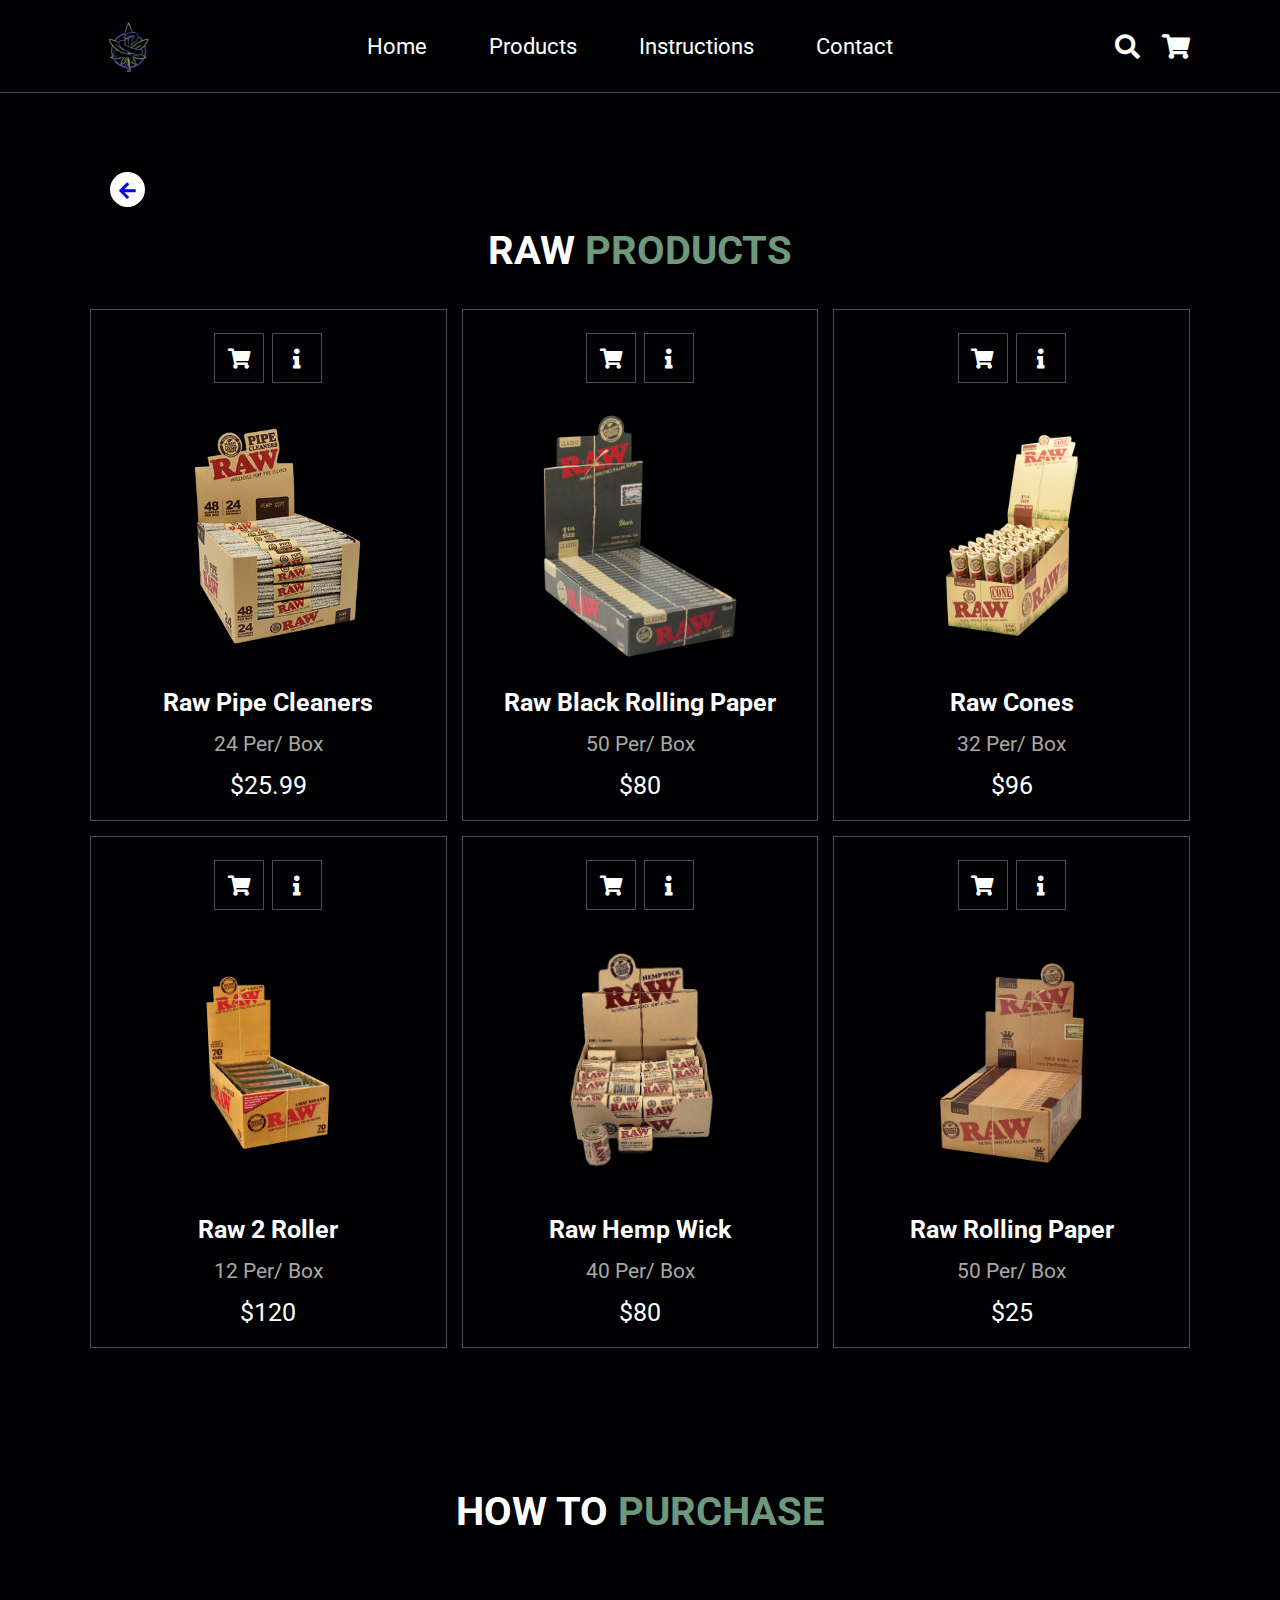
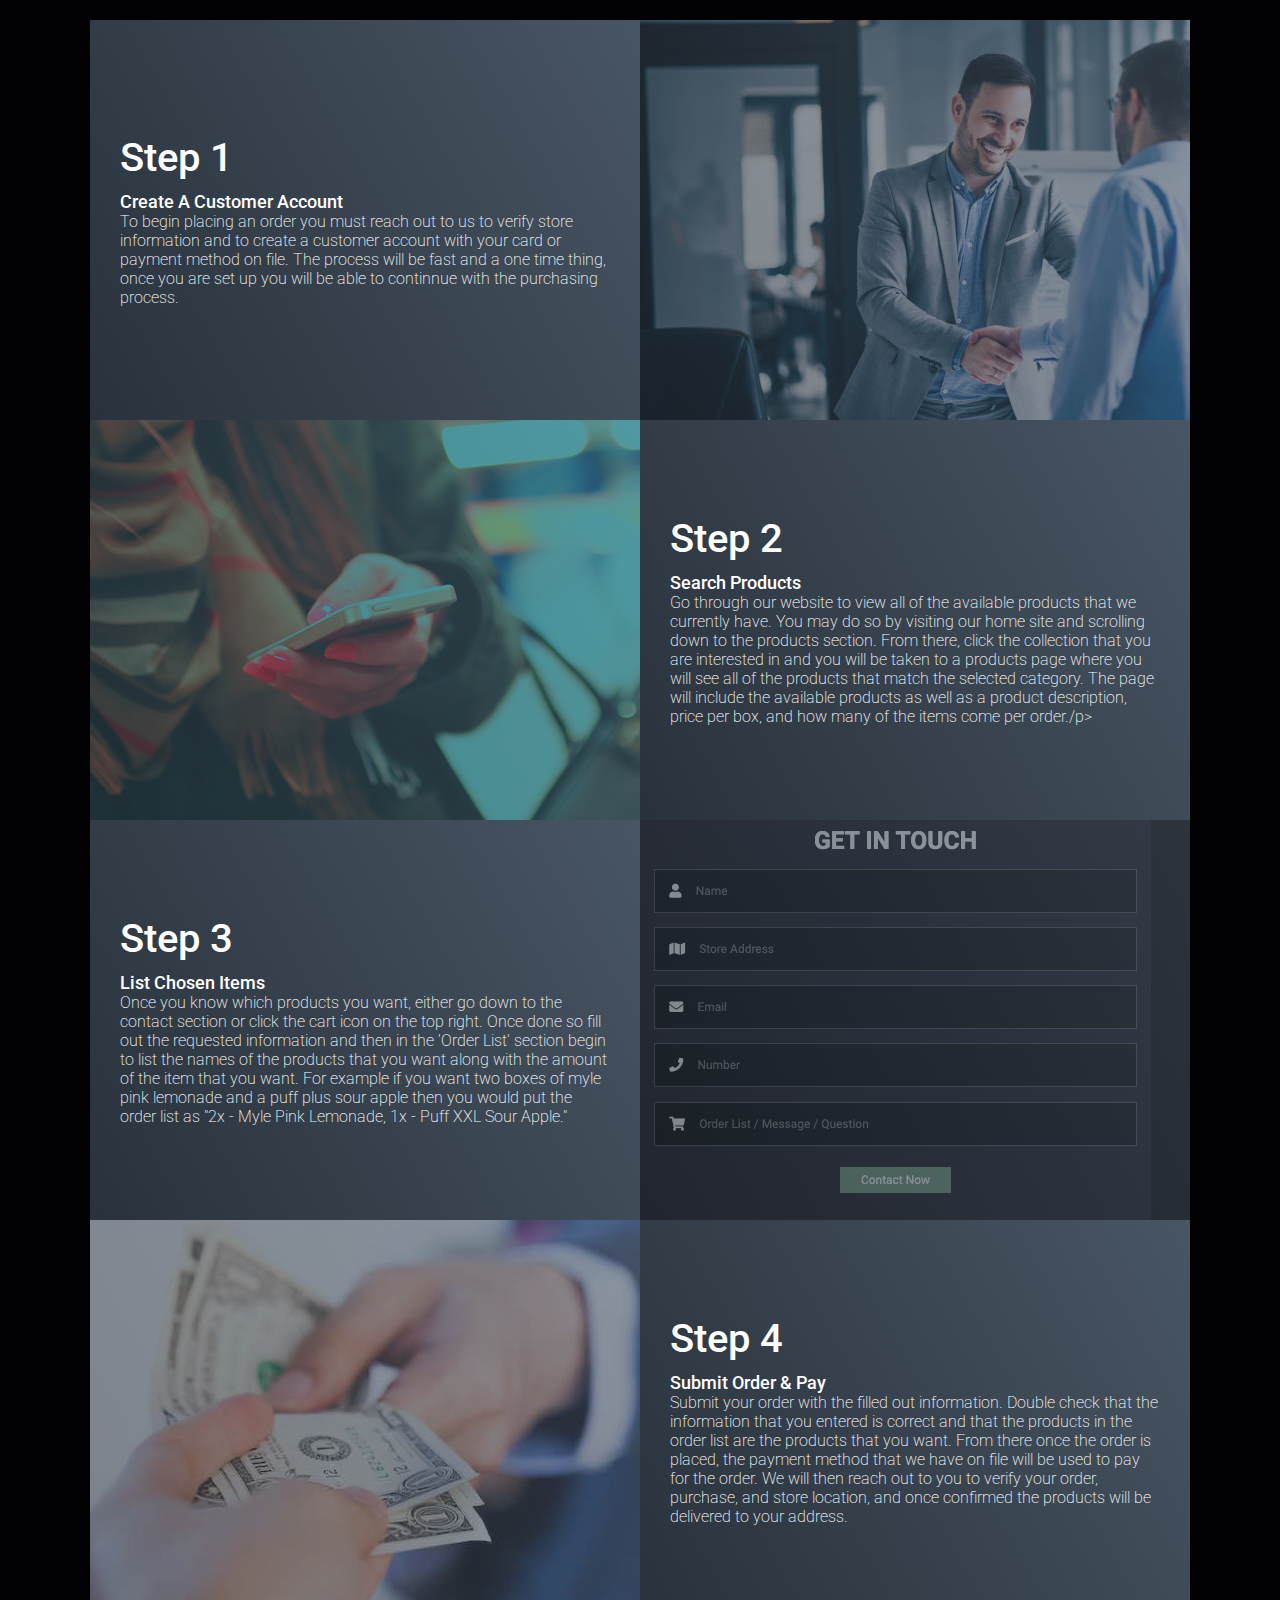
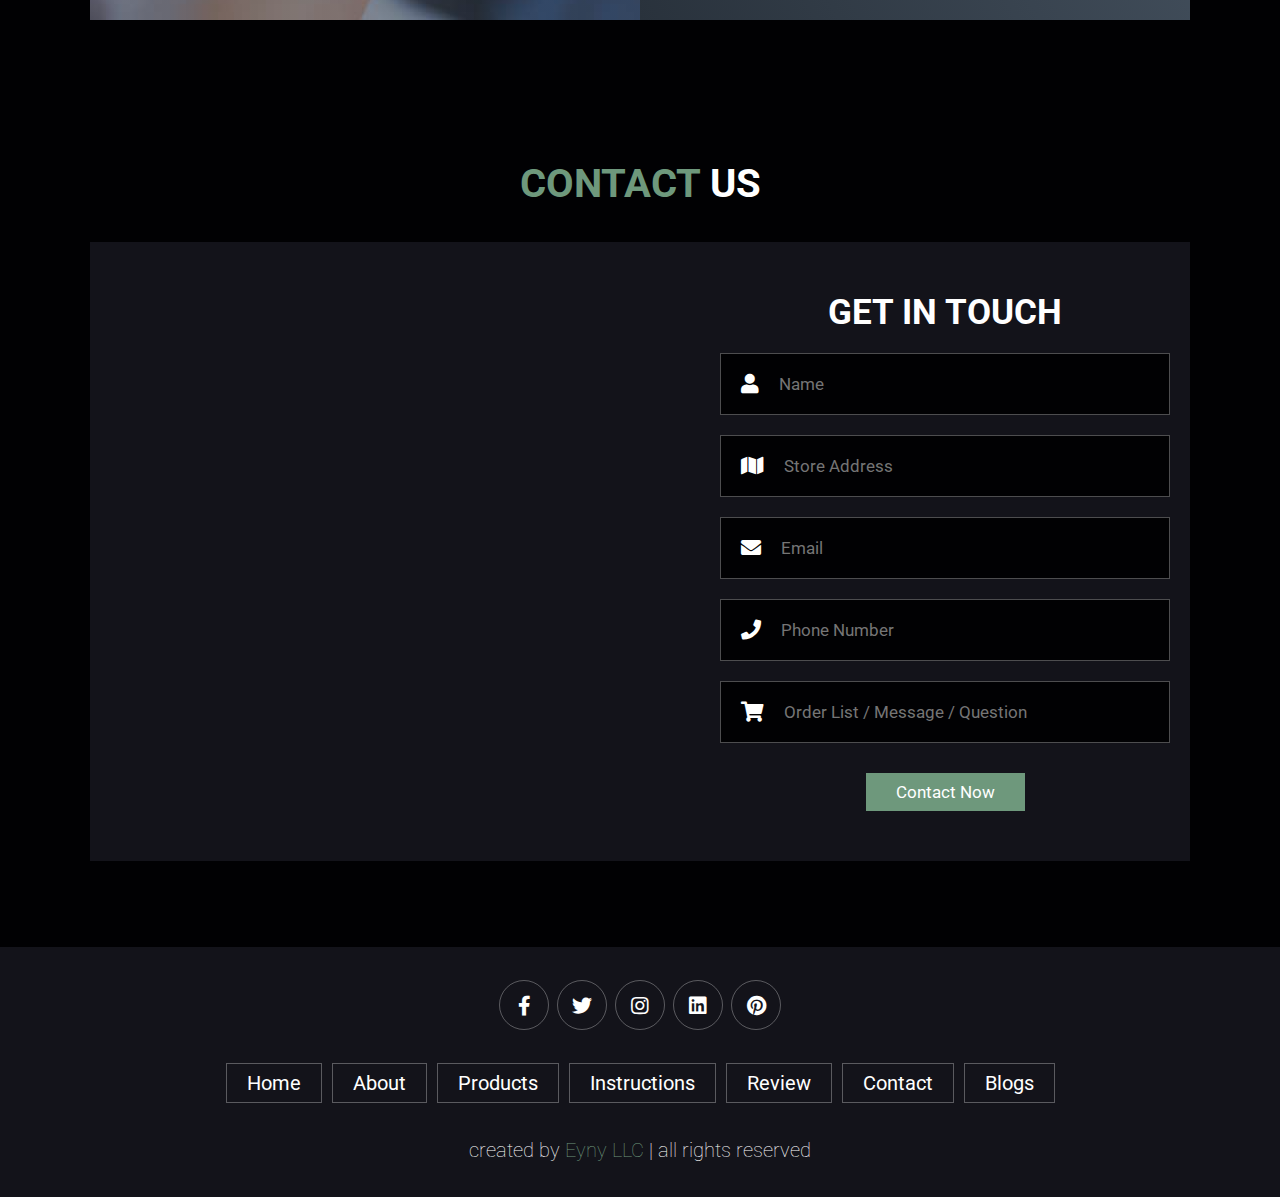
<file: raw.html>
<!DOCTYPE html>
<html lang="en">
<head>
    <meta charset="UTF-8">
    <meta http-equiv="X-UA-Compatible" content="IE=edge">
    <meta name="viewport" content="width=device-width, initial-scale=1.0">
    <title>Raw Products</title>

    <!-- font awesome cdn link  -->
    <link rel="stylesheet" href="https://cdnjs.cloudflare.com/ajax/libs/font-awesome/5.15.4/css/all.min.css">

    <link rel="shortcut icon" href="/images/Screen Shot 2022-04-08 at 2.55.51 PM.png" type="image/x-icon">

    <!-- custom css file link  -->
    <link rel="stylesheet" href="css/style.css">

</head>
<body>
    
<!-- header section starts  -->

<header class="header">

     <a href="#" class="logo">
        <img src="images/Screen_Shot_2022-04-08_at_2.55.51_PM-removebg-preview.png" alt="">
    </a>

    <nav class="navbar">
        <a href="index.html">Home</a>
        <a href="#products">Products</a>
        <a href="#projects">Instructions</a>
        <a href="#contact">Contact</a>
    </nav>


    <div class="icons">
        <div class="fas fa-search" id="search-btn"></div>
        <div class="fas fa-shopping-cart" id="cart-btn"></div>
        <div class="fas fa-bars" id="menu-btn"></div>
    </div>

    <div class="search-form">
        <a href="#products"><label style="margin-left: 10px;" for="search-box" class="fas fa-search"></label></a>
        <input id="searchbar" onkeyup="search_products()" type="text"
        name="search" placeholder="Search Products">
    </div>

   
    <div class="cart-items-container">
        <form action="https://formspree.io/f/mbjwzgwl"
        method="POST">
            <h3 class="cart-title">Place Your Order</h3>

            
            <div class="inputBox cart-item cart-line">
                <span class="fas fa-user"></span>
                <input type="text" placeholder="Name" name="Name:">
            </div>
            <div class="inputBox cart-item cart-line">
                <span class="fas fa-envelope"></span>
                <input type="email" placeholder="Email" name="Email:">
            </div>
            <div class="inputBox cart-item cart-line">
                <span class="fas fa-phone"></span>
                <input type="number" placeholder="Phone Number" name="Phone Number:">
            </div>
            <div class="inputBox cart-item cart-line">
                <span class="fas fa-shopping-cart"></span>
                <textarea type="text" name="Order List:" placeholder="Order List  (Ex - 1x Mini Myle Pink Lemonade, 2x Puff XXL Sour Apple)"></textarea>
            </div>
            <input type="submit" value="Submit Order" class="btn">
        </form>
    </div>

</header>

<!-- header section ends -->

<br /><br /><br /><br /><br /><br /><br /><br /><br /><br /><br /><br />



<!-- menu section ends -->

<section class="products" id="products">

    
    <a href="index.html#products">
        <div class="backbutton">
            <span class="fas fa-arrow-left"></span>
        </a>
        </div>
    

    <h1 class="heading"> Raw <span>products</span> </h1>

    <div class="box-container">

        <div class="box">
            <div class="icons"> 
                <a href="#contact" class="fas fa-shopping-cart"></a>
                <div class="popup" onclick="myPopupting()">
                    <span class="popuptext" id="myPopup">RAW Pipe Cleaners are naturally strong and absorbent and wrapped around a flexible banded iron core. These are the natural way to clean your pipe or rig! A RAW Innovation!</span>
                <a class="fas fa-info">
                  </a></div>
            </div>
            <div class="image imgzoom">
                <img src="images/Raw/RawPipeCleaners copy.png" alt="">
            </div>
            <div class="content">
                <h3>Raw Pipe Cleaners</h3>
                <div class="stars products-amount">
                    <p>24 Per/ Box</p>
                </div>
                <div class="price">$25.99</div>
            </div>
        </div>

        <div class="box">
            <div class="icons"> 
                <a href="#contact" class="fas fa-shopping-cart"></a>
                <div class="popup" onclick="myPopupting1()">
                    <span class="popuptext" id="myPopup1">RAW Black 1¼ is so thin that it allows you to truly taste your terps! RAW Black was created for a new generation as the next level of top shelf smoking materials. It’s like a Ferrari, it only runs on premium gas!</span>
                <a class="fas fa-info">
                  </a></div>
            </div>
            <div class="image imgzoom">
                <img src="images/Raw/RawBlackRollingPaper copy.png" alt="">
            </div>
            <div class="content">
                <h3>Raw Black Rolling Paper</h3>
                <div class="stars products-amount">
                    <p>50 Per/ Box</p>
                </div>
                <div class="price">$80</div>
            </div>
        </div>

        <div class="box">
            <div class="icons"> 
                <a href="#contact" class="fas fa-shopping-cart"></a>
                <div class="popup" onclick="myPopupting2()">
                    <span class="popuptext" id="myPopup2">RAW Classic Kingsize Cones are as easy as it gets! RAW’s precision-crafted pre-rolled cones are made from the same truly naturally unbleached paper as RAW Classic Papers and are ready to be easily filled. We are proud to say that RAW Rolling Papers have no added chalk or dyes! RAW paper is made from natural plants with zero burn additives.</span>
                <a class="fas fa-info">
                  </a></div>
            </div>
            <div class="image imgzoom">
                <img src="images/Raw/RawCone copy.png" alt="">
            </div>
            <div class="content">
                <h3>Raw Cones</h3>
                <div class="stars products-amount">
                    <p>32 Per/ Box</p>
                </div>
                <div class="price">$96</div>
            </div>
        </div>

        <div class="box">
            <div class="icons"> 
                <a href="#contact" class="fas fa-shopping-cart"></a>
                <div class="popup" onclick="myPopupting3()">
                    <span class="popuptext" id="myPopup3">This RAW 2-Way Hemp Plastic Roller can roll standard or FAT rolls and is made using a specially produced natural hemp composite plastic that is then formed through an innovative eco-friendly cold-injection process. Even our rolling aprons use double-thick, high tensile strength vinyl. RAW 2-Way Hemp Plastic Rollers are designed to last!</span>
                <a class="fas fa-info">
                  </a></div>
            </div>
            <div class="image imgzoom">
                <img src="images/Raw/Raw2Roller copy.png" alt="">
            </div>
            <div class="content">
                <h3>Raw 2 Roller</h3>
                <div class="stars products-amount">
                    <p>12 Per/ Box</p>
                </div>
                <div class="price">$120</div>
            </div>
        </div>

        <div class="box">
            <div class="icons"> 
                <a href="#contact" class="fas fa-shopping-cart"></a>
                <div class="popup" onclick="myPopupting4()">
                    <span class="popuptext" id="myPopup4">RAW Hemp Wick is a natural alternative to butane lighters and matches. Hemp and beeswax are two primal renewable resources. Made in Poland. To use, simply light end and tilt up or down to control flame.</span>
                <a class="fas fa-info">
                  </a></div>
            </div>
            <div class="image imgzoom">
                <img src="images/Raw/RawHempWick copy.png" alt="">
            </div>
            <div class="content">
                <h3>Raw Hemp Wick</h3>
                <div class="stars products-amount">
                    <p>40 Per/ Box</p>
                </div>
                <div class="price">$80</div>
            </div>
        </div>

        <div class="box">
            <div class="icons"> 
                <a href="#contact" class="fas fa-shopping-cart"></a>
                <div class="popup" onclick="myPopupting5()">
                    <span class="popuptext" id="myPopup5">RAW Organic Hemp Kingsize Slim is for those of us that like bigger smokes. It’s 110mm long and about the same height as a 1¼ paper. RAW Organic Hemp Kingsize Slim is absolutely perfect because it rolls a nice long smoke yet doesn’t have too much leftover paper width like older king sizes (if you smoked the outdated regular kingsize you know why slim took over!)</span>
                <a class="fas fa-info">
                  </a></div>
            </div>
            <div class="image imgzoom">
                <img src="images/Raw/RawRollingPaper copy.png" alt="">
            </div>
            <div class="content">
                <h3>Raw Rolling Paper</h3>
                <div class="stars products-amount">
                    <p>50 Per/ Box</p>
                </div>
                <div class="price">$25</div>
            </div>
        </div>

    </div>

</section>



<!-- Steps Section -->
<section id="projects">
    <div class="projects container">
      <div class="projects-header">
        <h1 class="heading"> How To <span>Purchase</span> </h1>
    </div>
      <div class="all-projects">
        <div class="project-item">
          <div class="project-info">
            <h1>Step 1</h1>
            <h2>Create A Customer Account</h2>
            <p>To begin placing an order you must reach out to us to verify store information and to create a customer account with your card or payment method on file. The process will be fast and a one time thing, once you are set up you will be able to continnue with the purchasing process. </p>
          </div>
          <div class="project-img">
            <img src="./images/handshake-steps1.jpeg" alt="img">
          </div>
        </div>
        <div class="project-item">
          <div class="project-info">
            <h1>Step 2</h1>
            <h2>Search Products</h2>
            <p>Go through our website to view all of the available products that we currently have. You may do so by visiting our home site and scrolling down to the products section. From there, click the collection that you are interested in and you will be taken to a products page where you will see all of the products that match the selected category. The page will include the available products as well as a product description, price per box, and how many of the items come per order./p>
          </div>
          <div class="project-img">
            <img src="./images/man-scrolling-steps4.png" alt="img">
          </div>
        </div>
        <div class="project-item">
          <div class="project-info">
            <h1>Step 3</h1>
            <h2>List Chosen Items</h2>
            <p>Once you know which products you want, either go down to the contact section or click the cart icon on the top right. Once done so fill out the requested information and then in the 'Order List' section begin to list the names of the products that you want along with the amount of the item that you want. For example if you want two boxes of myle pink lemonade and a puff plus sour apple then you would put the order list as "2x - Myle Pink Lemonade, 1x - Puff XXL Sour Apple."</p>
          </div>
          <div class="project-img">
            <img src="./images/orderscreenshot9.png" alt="img">
          </div>
        </div>
        <div class="project-item">
          <div class="project-info">
            <h1>Step 4</h1>
            <h2>Submit Order & Pay</h2>
            <p>Submit your order with the filled out information. Double check that the information that you entered is correct and that the products in the order list are the products that you want. From there once the order is placed, the payment method that we have on file will be used to pay for the order. We will then reach out to you to verify your order, purchase, and store location, and once confirmed the products will be delivered to your address. </p>
          </div>
          <div class="project-img">
            <img src="./images/payment-steps2.jpeg" alt="img">
          </div>
        </div>
       
      </div>
    </div>
  </section>

 <!-- End Steps Section -->



<!-- contact section starts  -->

<section class="contact" id="contact">

    <h1 class="heading"> <span>contact</span> us </h1>

    <div class="row">

        <div class="mapouter"><div class="gmap_canvas"><iframe width="600" height="500" id="gmap_canvas" src="https://maps.google.com/maps?q=1152%20Bronx%20River%20Ave,%20Bronx,%20NY%2010472&t=&z=13&ie=UTF8&iwloc=&output=embed" frameborder="0" scrolling="no" marginheight="0" marginwidth="0"></iframe><a href="https://123movies-to.org">123movies</a><br><style>.mapouter{position:relative;text-align:right;height:500px;width:600px;}</style><a href="https://www.embedgooglemap.net">google map widget for website</a><style>.gmap_canvas {overflow:hidden;background:none!important;height:500px;width:600px;}</style></div></div>       
         <form action="https://formspree.io/f/mbjwzgwl"
         method="POST">
            <h3>get in touch</h3>
            <div class="inputBox">
                <span class="fas fa-user"></span>
                <input type="text" placeholder="Name" name="Name:">
            </div>
            <div class="inputBox">
                <span class="fas fa-map"></span>
                <input type="text" placeholder="Store Address" Name="Store Address:">
            </div>
            <div class="inputBox">
                <span class="fas fa-envelope"></span>
                <input type="email" placeholder="Email" Name="Email Address:">
            </div>
            <div class="inputBox">
                <span class="fas fa-phone"></span>
                <input type="number" placeholder="Phone Number" Name="Phone Number:">
            </div>
            <div class="inputBox">
                <span class="fas fa-shopping-cart"></span>
                <input type="text" placeholder="Order List / Message / Question" Name="Order List / Message / Question:">
            </div>
            <input type="submit" value="Contact Now" class="btn">
        </form>

    </div>

</section>

<!-- contact section ends -->
<br/><br/><br/><br/><br/><br/>

<!-- footer section starts  -->

<section class="footer">

    <div class="share">
        <a href="#" class="fab fa-facebook-f"></a>
        <a href="#" class="fab fa-twitter"></a>
        <a href="#" class="fab fa-instagram"></a>
        <a href="#" class="fab fa-linkedin"></a>
        <a href="#" class="fab fa-pinterest"></a>
    </div>

    <div class="links">
        <a href="index.html">Home</a>
        <a href="index.html#about">About</a>
        <a href="#products">Products</a>
        <a href="#projects">Instructions</a>
        <a href="index.html#review">Review</a>
        <a href="#contact">Contact</a>
        <a href="index.html#blogs">Blogs</a>
    </div>

    <div class="credit">created by <span>Eyny LLC</span> | all rights reserved</div>

</section>

<!-- footer section ends -->

















<!-- custom js file link  -->
<script src="js/script.js"></script>

</body>
</html>
</file>
<file: css/style.css>
@import url('https://fonts.googleapis.com/css2?family=Roboto:wght@100;300;400;500;700&display=swap');

:root{
    --main-color:#6e987c;
    --black:#13131a;
    --bg:#010103;
    --border:.1rem solid rgba(255,255,255,.3);
}

*{
    font-family: 'Roboto', sans-serif;
    margin:0; padding:0;
    box-sizing: border-box;
    outline: none; border:none;
    text-decoration: none;
    transition: .2s linear;
}

html{
    font-size: 62.5%;
    overflow-x: hidden;
    scroll-padding-top: 9rem;
    scroll-behavior: smooth;
    max-width: 100%;
}

html::-webkit-scrollbar{
    width: .8rem;
}

html::-webkit-scrollbar-track{
    background: transparent;
}

html::-webkit-scrollbar-thumb{
    background: #fff;
    border-radius: 5rem;
}

body{
    background: var(--bg);
    max-width: 100%;
    overflow-x: hidden;
}

section{
    padding:2rem 7%;
}

.heading{
    text-align: center;
    color:#fff;
    text-transform: uppercase;
    padding-bottom: 3.5rem;
    font-size: 4rem;
}

.heading span{
    color:var(--main-color);
    text-transform: uppercase;
}

.btn{
    margin-top: 1rem;
    display: inline-block;
    padding:.9rem 3rem;
    font-size: 1.7rem;
    color:#fff;
    background: var(--main-color);
    cursor: pointer;
}



.header{
    background: var(--bg);
    display: flex;
    align-items: center;
    justify-content: space-between;
    padding:1.5rem 7%;
    border-bottom: var(--border);
    position: fixed;
    top:0; left: 0; right: 0;
    z-index: 1000;
}

.header .logo img{
    height: 6rem;
}

.header .navbar a{
    margin:0 3rem;
    font-size: 2.2rem;
    color:#fff;
}

.header .navbar a:hover{
    color:var(--main-color);
    border-bottom: .1rem solid var(--main-color);
    padding-bottom: .5rem;
}

.header .icons div{
    color:#fff;
    cursor: pointer;
    font-size: 2.5rem;
    margin-left: 2rem;
}

.header .icons div:hover{
    color:var(--main-color);
}

#menu-btn{
    display: none;
}

.header .search-form{
    position: absolute;
    top:115%; right: 7%;
    background: #fff;
    width: 50rem;
    height: 5rem;
    display: flex;
    align-items: center;
    transform: scaleY(0);
    transform-origin: top;
}

.header .search-form.active{
    transform: scaleY(1);
}

.header .search-form input{
    height: 100%;
    width: 100%;
    font-size: 1.6rem;
    color:var(--black);
    padding:1rem;
    text-transform: none;
}

.header .search-form label{
    cursor: pointer;
    font-size: 2.2rem;
    margin-right: 1.5rem;
    color:var(--black);
}

.header .search-form label:hover{
    color:var(--main-color);
}

.cart-title {
    margin-top: 15px;
    font-size: 26px;
    color: #6e987c;
}

.cart-line {
    border-top: .1px solid rgb(161, 159, 159);
    border-bottom: .1px solid rgb(161, 159, 159);
    margin: 15px;
    padding: 15px;
    font-size: 18px;
}

textarea {
    width: 100%;
}

.header .cart-items-container{
    position: absolute;
    top:100%; right: -100%;
    height: calc(100vh - 9.5rem);
    width: 35rem;
    background: #fff;
    padding:0 1.5rem;
}

.header .cart-items-container.active{
    right: 0;
}

.header .cart-items-container .cart-item{
    position: relative;
    margin:2rem 0;
    display: flex;
    align-items: center;
    gap:1.5rem;
}

.header .cart-items-container .cart-item .fa-times{
    position: absolute;
    top:1rem; right: 1rem;
    font-size: 2rem;
    cursor: pointer;
    color: var(--black);
}

.header .cart-items-container .cart-item .fa-times:hover{
    color:var(--main-color);
}

.header .cart-items-container .cart-item img{
    height: 7rem;
}

.header .cart-items-container .cart-item .content h3{
    font-size: 2rem;
    color:var(--black);
    padding-bottom: .5rem;
}

.header .cart-items-container .cart-item .content .price{
    font-size: 1.5rem;
    color:var(--main-color);
}

.header .cart-items-container .btn{
    width: 100%;
    text-align: center;
}

.backbutton{
    background-color: white;
    height: 35px;
    width: 35px;
    font-size: 19px;
    border-radius: 50%;
    text-align: center;
    align-items: center;
    margin: 20px;
    padding: 8px;
}

.backbutton:hover{
    background-color: var(--main-color);
    color: red;
}


.home{
    min-height: 100vh;
    display: flex;
    align-items: center;
    background:url(../images/backgroundimg.jpeg) no-repeat;
    background-size: cover;
    background-position: center;
}

.home .content{
    max-width: 60rem;
}

.home .content h3{
    font-size: 6rem;
    text-transform: uppercase;
    color:#fff;
}

.home .content p{
    font-size: 2rem;
    font-weight: lighter;
    line-height: 1.8;
    padding:1rem 0;
    color:#eee;
}

.about .row{
    display: flex;
    align-items: center;
    background:var(--black);
    flex-wrap: wrap;
}

.about .row .image{
    flex:1 1 45rem;
}

.about .row .image img{
    width: 100%;
}
.about .row .content{
    flex:1 1 45rem;
    padding:2rem;
}

.about .row .content h3{
    font-size: 3rem;
    color:#fff;
}

.about .row .content p{
    font-size: 1.6rem;
    color:#ccc;
    padding:1rem 0;
    line-height: 1.8;
}

.menu .box-container{
    display: grid;
    grid-template-columns: repeat(auto-fit, minmax(30rem, 1fr));
    gap:1.5rem;
}

.menu .box-container .box{
    padding:5rem;
    text-align: center;
    border:var(--border);    
}

.menu .box-container .box img{
    height: 10rem;
}

.menu .box-container .box h3{
    color: #fff;
    font-size: 2rem;
    padding:1rem 0;
}

.menu .box-container .box .price{
    color: #fff;
    font-size: 2.5rem;
    padding:.5rem 0;
}

.menu .box-container .box .price span{
    font-size: 1.5rem;
    text-decoration: line-through;
    font-weight: lighter;
}

.menu .box-container .box:hover{
    background:rgb(35, 36, 38);
}

/* Product Section  */

.products-amount{
    color: rgb(170, 167, 167);
    font-size: 21px;
    
}


.productbtn:hover {
    background-color: #adefc3;
    color: rgb(0, 0, 0);
}

.products .box-container{
    display: grid;
    grid-template-columns: repeat(auto-fit, minmax(30rem, 1fr));
    gap:1.5rem;
}

.products .box-container .box{
    text-align: center;
    border:var(--border);
    padding: 2rem;
}

.products .box-container .box .icons a{
    height: 5rem;
    width: 5rem;
    line-height: 5rem;
    font-size: 2rem;
    border:var(--border);
    color:#fff;
    margin:.3rem;
}

.products .box-container .box .icons a:hover{
    background:var(--main-color);
}

.products .box-container .box .image{
    padding: 2.5rem 0;
}

.products .box-container .box .image img{
    height: 25rem;
}

.products .box-container .box .content h3{
    color:#fff;
    font-size: 2.5rem;
}

.products .box-container .box .content .stars{
    padding: 1.5rem;
}

.products .box-container .box .content .stars i{
    font-size: 1.7rem;
    color: var(--main-color);
}

.products .box-container .box .content .price{
    color:#fff;
    font-size: 2.5rem;
}

.products .box-container .box .content .price span{
    text-decoration: line-through;
    font-weight: lighter;
    font-size: 1.5rem;
}



/*== Drop Down Menu ==*/
.dropbtn {
    background-color: transparent;
    color: rgb(81, 144, 160);
    padding: 8px;
    font-size: 18px;
    margin-top: 8px;
    margin-bottom: 5px;
    border-left: 1px solid rgb(135, 134, 134);
    border-right: 1px solid rgb(135, 134, 134);
    cursor: pointer;
    border-radius: 9%;
    font-weight: 600;
  }
  
  .dropbtn:hover, .dropbtn:focus {
    border-bottom: 1px solid rgb(135, 134, 134);
    border-top: 1px solid rgb(135, 134, 134);
    border-left: none;
    border-right: none;
  }
  
  .dropdown {
    position: relative;
    display: inline-block;
  }
  
  .dropdown-content {
    display: none;
    position: absolute;
    background-color: rgb(114, 114, 114);
    min-width: 160px;
    overflow: auto;
    box-shadow: 0px 8px 16px 0px rgba(0,0,0,0.2);
    z-index: 1;
    font-size: 16px;
    margin-top: 10px;
  }
  
  .dropdown-content a {
    color: white;
    font-family: Georgia, 'Times New Roman', Times, serif;
    padding: 12px 16px;
    text-decoration: none;
    display: block;
    border-top: 3.1px solid rgb(135, 134, 134);
  }
  
  .dropdown a:hover {background-color: rgb(72, 71, 71);}
  
  .show {display: block;}
  /*== Drop Down Menu End ==*/



            /* Popup container */
            .popup {
                position: relative;
                display: inline-block;
                cursor: pointer;
            }
            
            /* The actual popup (appears on top) */
            .popup .popuptext {
                visibility: hidden;
                width: 300px;
                background-color: #555;
                color: #fff;
                text-align: center;
                border-radius: 6px;
                padding: 8px 0;
                position: absolute;
                z-index: 1;
                bottom: -740%;
                left: 50%;
                margin-left: -180px;
                height: 400px;
                font-size: 18px;
                padding: 50%;
            }
            
            
            
            /* Toggle this class when clicking on the popup container (hide and show the popup) */
            .popup .show {
                visibility: visible;
                -webkit-animation: fadeIn 1s;
                animation: fadeIn 1s
            }
            
            /* Add animation (fade in the popup) */
            @-webkit-keyframes fadeIn {
                from {opacity: 0;}
                to {opacity: 1;}
            }
            
            @keyframes fadeIn {
                from {opacity: 0;}
                to {opacity:1 ;}
            }
/* Product Section End */


/* Projects Section */


.projects-container {
    min-height: 100vh;
    width: 100%;
    display: flex;
    align-items: center;
    justify-content: center;
}

#projects .projects {
    flex-direction: column;
    max-width: 1200px;
    margin: 0 auto;
    padding: 100px 0;
}

#projects .projects-header h1{
 margin-bottom: 50px;
}

#projects .all-projects {
    display: flex;
    align-items: center;
    justify-content: center;
    flex-direction: column;
}

#projects .project-item{
    display: flex;
    align-items: center;
    justify-content: center;
    flex-direction: column;
    width: 80%;
    margin: 20px auto;
    overflow: hidden;
    border-radius: 10px;

}
#projects .project-info{
    padding: 30px;
    flex-basis: 50%;
    font-size: 16px;
    font-weight: 200;
    background-color: white;
    height: 100%;
    display: flex;
    align-items: flex-start;
    justify-content: center;
    flex-direction: column;
    background-image: linear-gradient(60deg, #29323c 0%, #485563 100%);
    color: white;
}

#projects .project-info h1{
    font-size: 4rem;
    font-weight: 500;
}

#projects .project-info h2{
    font-size: 1.8rem;
    font-weight: 500;
    margin-top: 10px;
    
}
#projects .project-info p{
    color: white;
}
#projects .project-img{
    flex-basis: 50%;
    height: 300px;
    overflow: hidden;
    position: relative;
}

#projects .project-img:after{
    content: '';
    position: absolute;
    left: 0;
    top: 0;
    height: 100%;
    width: 100%;
    background-image: linear-gradient(60deg, #29323c 0%, #485563 100%);
    opacity: .6;
}
#projects .project-img img{
    transition: .3s ease transform;
}
#projects .project-item:hover .project-img img{
    transform: scale(1.1);
}

.imgzoom:hover {
transform: scale(1.15);   
}
/* End Projects Section */



.review .box-container{
    display: grid;
    grid-template-columns: repeat(auto-fit, minmax(30rem, 1fr));
    gap:1.5rem;
}

.review .box-container .box{
    border:var(--border);
    text-align: center;
    padding:3rem 2rem;
}

.review .box-container .box p{
    font-size: 1.5rem;
    line-height: 1.8;
    color:#ccc;
    padding:2rem 0;
}

.review .box-container .box .user{
    height: 7rem;
    width: 7rem;
    border-radius: 50%;
    object-fit: cover;
}

.review .box-container .box h3{
    padding:1rem 0;
    font-size: 2rem;
    color:#fff;
}

.review .box-container .box .stars i{
    font-size: 1.5rem;
    color:var(--main-color);
}

.contact .row{
    display: flex;
    background:var(--black);
    flex-wrap: wrap;
    gap:1rem;
}

.contact .row .map{
    flex:1 1 45rem;
    width: 100%;
    object-fit: cover;
}

.contact .row form{
    flex:1 1 45rem;
    padding:5rem 2rem;
    text-align: center;
}

.contact .row form h3{
    text-transform: uppercase;
    font-size: 3.5rem;
    color:#fff;
}

.contact .row form .inputBox{
    display: flex;
    align-items: center;
    margin-top: 2rem;
    margin-bottom: 2rem;
    background:var(--bg);
    border:var(--border);
}

.contact .row form .inputBox span{
    color:#fff;
    font-size: 2rem;
    padding-left: 2rem;
}

.contact .row form .inputBox input{
    width: 100%;
    padding:2rem;
    font-size: 1.7rem;
    color:#fff;
    text-transform: none;
    background:none;
}

.blogs .box-container{
    display: grid;
    grid-template-columns: repeat(auto-fit, minmax(30rem, 1fr));
    gap:1.5rem;
}

.blogs .box-container .box{
    border:var(--border);    
}

.blogs .box-container .box .image{
    height: 25rem;
    overflow:hidden;
    width: 100%;
}

.blogs .box-container .box .image img{
    height: 100%;
    object-fit: cover;
    width: 100%;
}

.blogs .box-container .box:hover .image img{
    transform: scale(1.2);
}

.blogs .box-container .box .content{
    padding:2rem;
}

.blogs .box-container .box .content .title{
    font-size: 2.5rem;
    line-height: 1.5;
    color:#fff;
}

.blogs .box-container .box .content .title:hover{
    color:var(--main-color);
}

.blogs .box-container .box .content span{
    color:var(--main-color);
    display: block;
    padding-top: 1rem;
    font-size: 2rem;
}

.blogs .box-container .box .content p{
    font-size: 1.6rem;
    line-height: 1.8;
    color:#ccc;
    padding:1rem 0;
}

.footer{
    background:var(--black);
    text-align: center;
}

.footer .share{
    padding:1rem 0;
}

.footer .share a{
    height: 5rem;
    width: 5rem;
    line-height: 5rem;
    font-size: 2rem;
    color:#fff;
    border:var(--border);
    margin:.3rem;
    border-radius: 50%;
}

.footer .share a:hover{
    background-color: var(--main-color);
}

.footer .links{
    display: flex;
    justify-content: center;
    flex-wrap: wrap;
    padding:2rem 0;
    gap:1rem;
}

.footer .links a{
    padding:.7rem 2rem;
    color:#fff;
    border:var(--border);
    font-size: 2rem;
}

.footer .links a:hover{
    background:var(--main-color);
}

.footer .credit{
    font-size: 2rem;
    color:#fff;
    font-weight: lighter;
    padding:1.5rem;
}

.footer .credit span{
    color:var(--main-color);
}













/* media queries  */
@media (max-width:991px){

    html{
        font-size: 55%;
    }

    .header{
        padding:1.5rem 2rem;
    }

    section{
        padding:2rem;
    }

}

@media only screen and (min-width:768px){

/* Project */
#projects .project-item {
    flex-direction: row;
}
#projects .project-item:nth-child(even) {
    flex-direction: row-reverse;
}
#projects .project-item {
    height: 400px;
    margin: 0;
    width: 100%;
    border-radius: 0;
}
#projects .all-projects .project-info {
    height: 100%;
}
#projects .all-projects .project-img {
    height: 100%;
}
/* End Project */

}



@media (max-width:768px){


    

    #menu-btn{
        display: inline-block;
    }

    .header .navbar{
        position: absolute;
        top:100%; right: -100%;
        background: var(--bg);
        width: 30rem;
        height: calc(100vh - 9.5rem);
    }

    .header .navbar.active{
        right:0;
    }

    .header .navbar a{
        color:var(--main-color);
        display: block;
        margin:3.5rem;
        padding:.5rem;
        font-size: 2.2rem;
        text-align: center;
    }

    .header .search-form{
        width: 90%;
        right: 2rem;
    }

    .home{
        background-position: left;
        justify-content: center;
        text-align: center;
    }

    .home .content h3{
        font-size: 4.5rem;
    }

    .home .content p{
        font-size: 1.5rem;
    }

}

@media (max-width:450px){

    html{
        font-size: 50%;
    }

}
</file>
